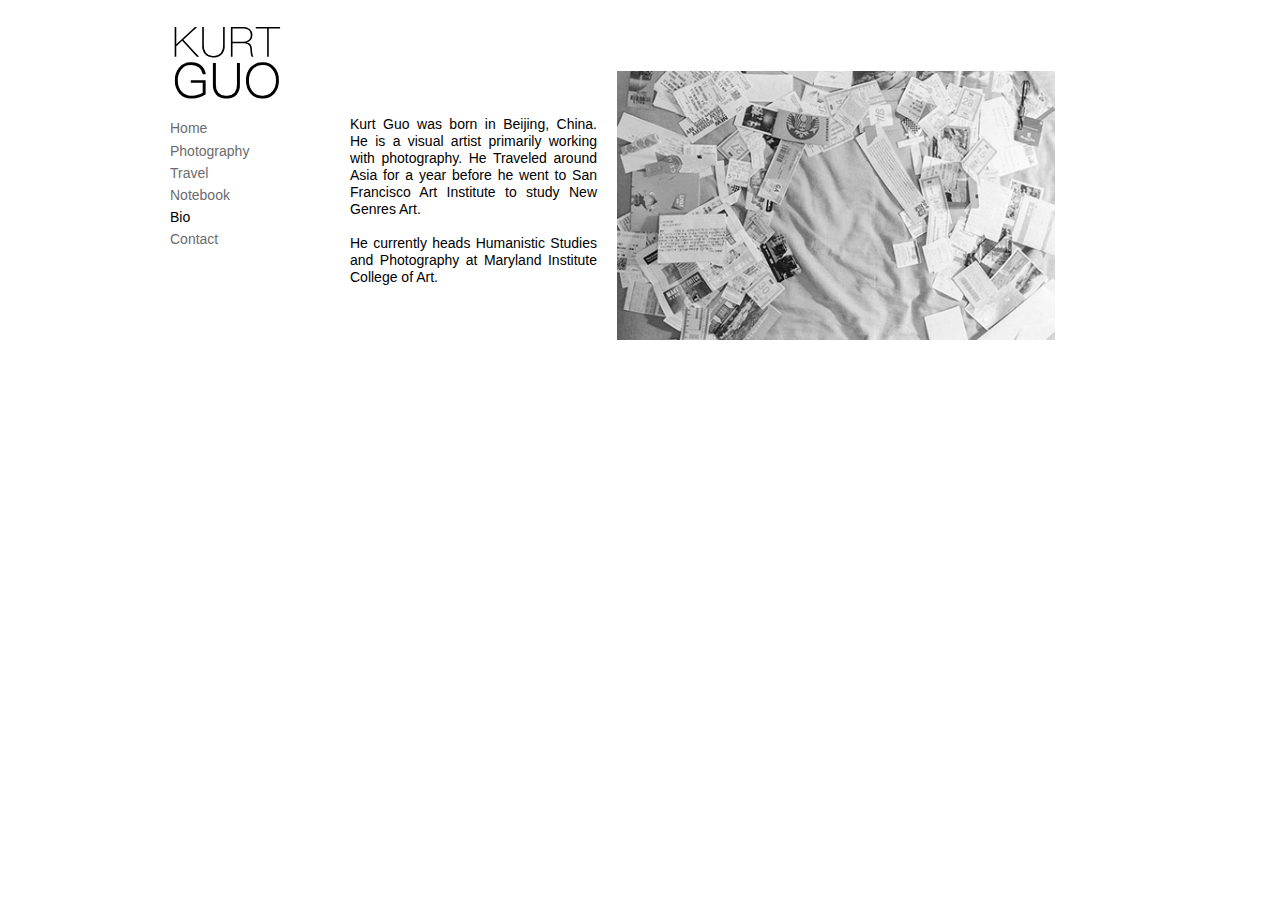
<file: bio.html>
<!DOCTYPE html>
<html class="nojs html css_verticalspacer" lang="en-US">
 <head>

  <meta http-equiv="Content-type" content="text/html;charset=UTF-8"/>
  <meta name="generator" content="2017.0.0.363"/>
  <meta name="viewport" content="width=device-width, initial-scale=1.0"/>
  
  <script type="text/javascript">
   // Update the 'nojs'/'js' class on the html node
document.documentElement.className = document.documentElement.className.replace(/\bnojs\b/g, 'js');

// Check that all required assets are uploaded and up-to-date
if(typeof Muse == "undefined") window.Muse = {}; window.Muse.assets = {"required":["museutils.js", "museconfig.js", "jquery.musemenu.js", "jquery.watch.js", "jquery.museresponsive.js", "require.js", "bio.css"], "outOfDate":[]};
</script>
  
  <title>Bio</title>
  <!-- CSS -->
  <link rel="stylesheet" type="text/css" href="css/site_global.css?crc=420324811"/>
  <link rel="stylesheet" type="text/css" href="css/master_a-master.css?crc=3931809708"/>
  <link rel="stylesheet" type="text/css" href="css/bio.css?crc=447572394" id="pagesheet"/>
  <!-- IE-only CSS -->
  <!--[if lt IE 9]>
  <link rel="stylesheet" type="text/css" href="css/nomq_preview_master_a-master.css?crc=4069860538"/>
  <link rel="stylesheet" type="text/css" href="css/nomq_bio.css?crc=424017982" id="nomq_pagesheet"/>
  <![endif]-->
  <!-- JS includes -->
  <!--[if lt IE 9]>
  <script src="scripts/html5shiv.js?crc=4241844378" type="text/javascript"></script>
  <![endif]-->
   </head>
 <body>

  <div class="breakpoint active" id="bp_infinity" data-min-width="901"><!-- responsive breakpoint node -->
   <div class="clearfix borderbox" id="page"><!-- group -->
    <div class="clearfix grpelem" id="pu5045"><!-- column -->
     <a class="nonblock nontext clip_frame colelem shared_content" id="u5045" href="index.html" data-content-guid="u5045_content"><!-- svg --><img class="svg temp_no_img_src" id="u5040" data-orig-src="images/artwork-2.svg?crc=4140112688" width="113" height="88" alt="" data-mu-svgfallback="images/artwork%202_poster_.png?crc=408859835" src="images/blank.gif?crc=4208392903"/></a>
     <nav class="MenuBar clearfix colelem" id="menuu4819"><!-- vertical box -->
      <div class="MenuItemContainer clearfix colelem" id="u4827"><!-- horizontal box -->
       <a class="nonblock nontext MenuItem MenuItemWithSubMenu clearfix grpelem" id="u4830" href="index.html"><!-- horizontal box --><div class="MenuItemLabel manu clearfix grpelem" id="u4831-4"><!-- content --><p class="shared_content" data-content-guid="u4831-4_0_content">Home</p></div></a>
      </div>
      <div class="MenuItemContainer clearfix colelem" id="u4820"><!-- horizontal box -->
       <a class="nonblock nontext MenuItem MenuItemWithSubMenu clearfix grpelem" id="u4821" href="photography.html"><!-- horizontal box --><div class="MenuItemLabel manu clearfix grpelem" id="u4824-4"><!-- content --><p class="shared_content" data-content-guid="u4824-4_0_content">Photography</p></div></a>
      </div>
      <div class="MenuItemContainer clearfix colelem" id="u5228"><!-- horizontal box -->
       <a class="nonblock nontext MenuItem MenuItemWithSubMenu clearfix grpelem" id="u5229" href="travel.html"><!-- horizontal box --><div class="MenuItemLabel manu clearfix grpelem" id="u5231-4"><!-- content --><p class="shared_content" data-content-guid="u5231-4_0_content">Travel</p></div></a>
      </div>
      <div class="MenuItemContainer clearfix colelem" id="u5289"><!-- horizontal box -->
       <a class="nonblock nontext MenuItem MenuItemWithSubMenu clearfix grpelem" id="u5290" href="notebook.html"><!-- horizontal box --><div class="MenuItemLabel manu clearfix grpelem" id="u5293-4"><!-- content --><p class="shared_content" data-content-guid="u5293-4_0_content">Notebook</p></div></a>
      </div>
      <div class="MenuItemContainer clearfix colelem" id="u4879"><!-- horizontal box -->
       <a class="nonblock nontext MenuItem MenuItemWithSubMenu MuseMenuActive clearfix grpelem" id="u4882" href="bio.html"><!-- horizontal box --><div class="MenuItemLabel manu clearfix grpelem" id="u4884-4"><!-- content --><p class="shared_content" data-content-guid="u4884-4_0_content">Bio</p></div></a>
      </div>
      <div class="MenuItemContainer clearfix colelem" id="u4927"><!-- horizontal box -->
       <a class="nonblock nontext MenuItem MenuItemWithSubMenu clearfix grpelem" id="u4928" href="contact.html"><!-- horizontal box --><div class="MenuItemLabel manu clearfix grpelem" id="u4930-4"><!-- content --><p class="shared_content" data-content-guid="u4930-4_0_content">Contact</p></div></a>
      </div>
     </nav>
    </div>
    <div class="clearfix grpelem shared_content" id="u13187-7" data-content-guid="u13187-7_content"><!-- content -->
     <p>Kurt Guo was born in Beijing, China. He is a visual artist primarily working with photography. He Traveled around Asia for a year before he went to San Francisco Art Institute to study New Genres Art.</p>
     <p>&nbsp;</p>
     <p><span id="u13187-4">He currently heads Humanistic Studies and Photography at Maryland Institute College of Art.</span></p>
    </div>
    <div class="clip_frame grpelem" id="u13177"><!-- image -->
     <img class="block temp_no_img_src" id="u13177_img" data-orig-src="images/004.jpg?crc=11723920" alt="" width="438" height="269" src="images/blank.gif?crc=4208392903"/>
    </div>
    <div class="verticalspacer" data-offset-top="320" data-content-above-spacer="340" data-content-below-spacer="180"></div>
   </div>
  </div>
  <div class="breakpoint" id="bp_900" data-min-width="751" data-max-width="900"><!-- responsive breakpoint node -->
   <div class="clearfix borderbox temp_no_id" data-orig-id="page"><!-- group -->
    <div class="clearfix grpelem temp_no_id" data-orig-id="pu5045"><!-- column -->
     <span class="nonblock nontext clip_frame colelem placeholder" data-placeholder-for="u5045_content"><!-- placeholder node --></span>
     <nav class="MenuBar clearfix colelem temp_no_id" data-orig-id="menuu4819"><!-- vertical box -->
      <div class="MenuItemContainer clearfix colelem temp_no_id" data-orig-id="u4827"><!-- horizontal box -->
       <a class="nonblock nontext MenuItem MenuItemWithSubMenu clearfix grpelem temp_no_id" href="index.html" data-orig-id="u4830"><!-- horizontal box --><div class="MenuItemLabel manu clearfix grpelem temp_no_id" data-orig-id="u4831-4"><!-- content --><span class="placeholder" data-placeholder-for="u4831-4_0_content"><!-- placeholder node --></span></div></a>
      </div>
      <div class="MenuItemContainer clearfix colelem temp_no_id" data-orig-id="u4820"><!-- horizontal box -->
       <a class="nonblock nontext MenuItem MenuItemWithSubMenu clearfix grpelem temp_no_id" href="photography.html" data-orig-id="u4821"><!-- horizontal box --><div class="MenuItemLabel manu clearfix grpelem temp_no_id" data-orig-id="u4824-4"><!-- content --><span class="placeholder" data-placeholder-for="u4824-4_0_content"><!-- placeholder node --></span></div></a>
      </div>
      <div class="MenuItemContainer clearfix colelem temp_no_id" data-orig-id="u5228"><!-- horizontal box -->
       <a class="nonblock nontext MenuItem MenuItemWithSubMenu clearfix grpelem temp_no_id" href="travel.html" data-orig-id="u5229"><!-- horizontal box --><div class="MenuItemLabel manu clearfix grpelem temp_no_id" data-orig-id="u5231-4"><!-- content --><span class="placeholder" data-placeholder-for="u5231-4_0_content"><!-- placeholder node --></span></div></a>
      </div>
      <div class="MenuItemContainer clearfix colelem temp_no_id" data-orig-id="u5289"><!-- horizontal box -->
       <a class="nonblock nontext MenuItem MenuItemWithSubMenu clearfix grpelem temp_no_id" href="notebook.html" data-orig-id="u5290"><!-- horizontal box --><div class="MenuItemLabel manu clearfix grpelem temp_no_id" data-orig-id="u5293-4"><!-- content --><span class="placeholder" data-placeholder-for="u5293-4_0_content"><!-- placeholder node --></span></div></a>
      </div>
      <div class="MenuItemContainer clearfix colelem temp_no_id" data-orig-id="u4879"><!-- horizontal box -->
       <a class="nonblock nontext MenuItem MenuItemWithSubMenu MuseMenuActive clearfix grpelem temp_no_id" href="bio.html" data-orig-id="u4882"><!-- horizontal box --><div class="MenuItemLabel manu clearfix grpelem temp_no_id" data-orig-id="u4884-4"><!-- content --><span class="placeholder" data-placeholder-for="u4884-4_0_content"><!-- placeholder node --></span></div></a>
      </div>
      <div class="MenuItemContainer clearfix colelem temp_no_id" data-orig-id="u4927"><!-- horizontal box -->
       <a class="nonblock nontext MenuItem MenuItemWithSubMenu clearfix grpelem temp_no_id" href="contact.html" data-orig-id="u4928"><!-- horizontal box --><div class="MenuItemLabel manu clearfix grpelem temp_no_id" data-orig-id="u4930-4"><!-- content --><span class="placeholder" data-placeholder-for="u4930-4_0_content"><!-- placeholder node --></span></div></a>
      </div>
     </nav>
    </div>
    <span class="clearfix grpelem placeholder" data-placeholder-for="u13187-7_content"><!-- placeholder node --></span>
    <div class="clip_frame grpelem temp_no_id" data-orig-id="u13177"><!-- image -->
     <img class="block temp_no_id temp_no_img_src" data-orig-src="images/004.jpg?crc=11723920" alt="" width="368" height="226" data-orig-id="u13177_img" src="images/blank.gif?crc=4208392903"/>
    </div>
    <div class="verticalspacer" data-offset-top="265" data-content-above-spacer="285" data-content-below-spacer="235"></div>
   </div>
  </div>
  <div class="breakpoint" id="bp_750" data-min-width="651" data-max-width="750"><!-- responsive breakpoint node -->
   <div class="clearfix borderbox temp_no_id" data-orig-id="page"><!-- group -->
    <span class="nonblock nontext clip_frame grpelem placeholder" data-placeholder-for="u5045_content"><!-- placeholder node --></span>
    <span class="clearfix grpelem placeholder" data-placeholder-for="u13187-7_content"><!-- placeholder node --></span>
    <div class="clip_frame grpelem temp_no_id shared_content" data-orig-id="u13177" data-content-guid="u13177_content"><!-- image -->
     <img class="block temp_no_id temp_no_img_src" data-orig-src="images/004337x208.jpg?crc=68697667" alt="" width="337" height="207" data-orig-id="u13177_img" src="images/blank.gif?crc=4208392903"/>
    </div>
    <nav class="MenuBar clearfix" id="menuu14887"><!-- vertical box -->
     <div class="MenuItemContainer clearfix colelem" id="u14888"><!-- horizontal box -->
      <a class="nonblock nontext MenuItem MenuItemWithSubMenu clearfix grpelem" id="u14889" href="index.html"><!-- horizontal box --><div class="MenuItemLabel manu clearfix grpelem" id="u14890-4"><!-- content --><p class="shared_content" data-content-guid="u14890-4_0_content">Home</p></div></a>
     </div>
     <div class="MenuItemContainer clearfix colelem" id="u14923"><!-- horizontal box -->
      <a class="nonblock nontext MenuItem MenuItemWithSubMenu clearfix grpelem" id="u14924" href="photography.html"><!-- horizontal box --><div class="MenuItemLabel manu clearfix grpelem" id="u14927-4"><!-- content --><p class="shared_content" data-content-guid="u14927-4_0_content">Photography</p></div></a>
     </div>
     <div class="MenuItemContainer clearfix colelem" id="u14895"><!-- horizontal box -->
      <a class="nonblock nontext MenuItem MenuItemWithSubMenu clearfix grpelem" id="u14896" href="travel.html"><!-- horizontal box --><div class="MenuItemLabel manu clearfix grpelem" id="u14897-4"><!-- content --><p class="shared_content" data-content-guid="u14897-4_0_content">Travel</p></div></a>
     </div>
     <div class="MenuItemContainer clearfix colelem" id="u14909"><!-- horizontal box -->
      <a class="nonblock nontext MenuItem MenuItemWithSubMenu clearfix grpelem" id="u14910" href="notebook.html"><!-- horizontal box --><div class="MenuItemLabel manu clearfix grpelem" id="u14913-4"><!-- content --><p class="shared_content" data-content-guid="u14913-4_0_content">Notebook</p></div></a>
     </div>
     <div class="MenuItemContainer clearfix colelem" id="u14902"><!-- horizontal box -->
      <a class="nonblock nontext MenuItem MenuItemWithSubMenu MuseMenuActive clearfix grpelem" id="u14903" href="bio.html"><!-- horizontal box --><div class="MenuItemLabel manu clearfix grpelem" id="u14904-4"><!-- content --><p class="shared_content" data-content-guid="u14904-4_0_content">Bio</p></div></a>
     </div>
     <div class="MenuItemContainer clearfix colelem" id="u14916"><!-- horizontal box -->
      <a class="nonblock nontext MenuItem MenuItemWithSubMenu clearfix grpelem" id="u14917" href="contact.html"><!-- horizontal box --><div class="MenuItemLabel manu clearfix grpelem" id="u14920-4"><!-- content --><p class="shared_content" data-content-guid="u14920-4_0_content">Contact</p></div></a>
     </div>
    </nav>
    <div class="verticalspacer" data-offset-top="353" data-content-above-spacer="374" data-content-below-spacer="146"></div>
   </div>
  </div>
  <div class="breakpoint" id="bp_650" data-max-width="650"><!-- responsive breakpoint node -->
   <div class="clearfix borderbox temp_no_id" data-orig-id="page"><!-- group -->
    <span class="nonblock nontext clip_frame grpelem placeholder" data-placeholder-for="u5045_content"><!-- placeholder node --></span>
    <div class="clearfix grpelem" id="pu13177"><!-- column -->
     <span class="clip_frame colelem placeholder" data-placeholder-for="u13177_content"><!-- placeholder node --></span>
     <span class="clearfix colelem placeholder" data-placeholder-for="u13187-7_content"><!-- placeholder node --></span>
    </div>
    <nav class="MenuBar clearfix temp_no_id" data-orig-id="menuu14887"><!-- vertical box -->
     <div class="MenuItemContainer clearfix colelem temp_no_id" data-orig-id="u14888"><!-- horizontal box -->
      <a class="nonblock nontext MenuItem MenuItemWithSubMenu clearfix grpelem temp_no_id" href="index.html" data-orig-id="u14889"><!-- horizontal box --><div class="MenuItemLabel manu clearfix grpelem temp_no_id" data-orig-id="u14890-4"><!-- content --><span class="placeholder" data-placeholder-for="u14890-4_0_content"><!-- placeholder node --></span></div></a>
     </div>
     <div class="MenuItemContainer clearfix colelem temp_no_id" data-orig-id="u14923"><!-- horizontal box -->
      <a class="nonblock nontext MenuItem MenuItemWithSubMenu clearfix grpelem temp_no_id" href="photography.html" data-orig-id="u14924"><!-- horizontal box --><div class="MenuItemLabel manu clearfix grpelem temp_no_id" data-orig-id="u14927-4"><!-- content --><span class="placeholder" data-placeholder-for="u14927-4_0_content"><!-- placeholder node --></span></div></a>
     </div>
     <div class="MenuItemContainer clearfix colelem temp_no_id" data-orig-id="u14895"><!-- horizontal box -->
      <a class="nonblock nontext MenuItem MenuItemWithSubMenu clearfix grpelem temp_no_id" href="travel.html" data-orig-id="u14896"><!-- horizontal box --><div class="MenuItemLabel manu clearfix grpelem temp_no_id" data-orig-id="u14897-4"><!-- content --><span class="placeholder" data-placeholder-for="u14897-4_0_content"><!-- placeholder node --></span></div></a>
     </div>
     <div class="MenuItemContainer clearfix colelem temp_no_id" data-orig-id="u14909"><!-- horizontal box -->
      <a class="nonblock nontext MenuItem MenuItemWithSubMenu clearfix grpelem temp_no_id" href="notebook.html" data-orig-id="u14910"><!-- horizontal box --><div class="MenuItemLabel manu clearfix grpelem temp_no_id" data-orig-id="u14913-4"><!-- content --><span class="placeholder" data-placeholder-for="u14913-4_0_content"><!-- placeholder node --></span></div></a>
     </div>
     <div class="MenuItemContainer clearfix colelem temp_no_id" data-orig-id="u14902"><!-- horizontal box -->
      <a class="nonblock nontext MenuItem MenuItemWithSubMenu MuseMenuActive clearfix grpelem temp_no_id" href="bio.html" data-orig-id="u14903"><!-- horizontal box --><div class="MenuItemLabel manu clearfix grpelem temp_no_id" data-orig-id="u14904-4"><!-- content --><span class="placeholder" data-placeholder-for="u14904-4_0_content"><!-- placeholder node --></span></div></a>
     </div>
     <div class="MenuItemContainer clearfix colelem temp_no_id" data-orig-id="u14916"><!-- horizontal box -->
      <a class="nonblock nontext MenuItem MenuItemWithSubMenu clearfix grpelem temp_no_id" href="contact.html" data-orig-id="u14917"><!-- horizontal box --><div class="MenuItemLabel manu clearfix grpelem temp_no_id" data-orig-id="u14920-4"><!-- content --><span class="placeholder" data-placeholder-for="u14920-4_0_content"><!-- placeholder node --></span></div></a>
     </div>
    </nav>
    <div class="verticalspacer" data-offset-top="512" data-content-above-spacer="533" data-content-below-spacer="62"></div>
   </div>
  </div>
  <!-- Other scripts -->
  <script type="text/javascript">
   window.Muse.assets.check=function(d){if(!window.Muse.assets.checked){window.Muse.assets.checked=!0;var b={},c=function(a,b){if(window.getComputedStyle){var c=window.getComputedStyle(a,null);return c&&c.getPropertyValue(b)||c&&c[b]||""}if(document.documentElement.currentStyle)return(c=a.currentStyle)&&c[b]||a.style&&a.style[b]||"";return""},a=function(a){if(a.match(/^rgb/))return a=a.replace(/\s+/g,"").match(/([\d\,]+)/gi)[0].split(","),(parseInt(a[0])<<16)+(parseInt(a[1])<<8)+parseInt(a[2]);if(a.match(/^\#/))return parseInt(a.substr(1),
16);return 0},g=function(g){for(var f=document.getElementsByTagName("link"),h=0;h<f.length;h++)if("text/css"==f[h].type){var i=(f[h].href||"").match(/\/?css\/([\w\-]+\.css)\?crc=(\d+)/);if(!i||!i[1]||!i[2])break;b[i[1]]=i[2]}f=document.createElement("div");f.className="version";f.style.cssText="display:none; width:1px; height:1px;";document.getElementsByTagName("body")[0].appendChild(f);for(h=0;h<Muse.assets.required.length;){var i=Muse.assets.required[h],l=i.match(/([\w\-\.]+)\.(\w+)$/),k=l&&l[1]?
l[1]:null,l=l&&l[2]?l[2]:null;switch(l.toLowerCase()){case "css":k=k.replace(/\W/gi,"_").replace(/^([^a-z])/gi,"_$1");f.className+=" "+k;k=a(c(f,"color"));l=a(c(f,"backgroundColor"));k!=0||l!=0?(Muse.assets.required.splice(h,1),"undefined"!=typeof b[i]&&(k!=b[i]>>>24||l!=(b[i]&16777215))&&Muse.assets.outOfDate.push(i)):h++;f.className="version";break;case "js":h++;break;default:throw Error("Unsupported file type: "+l);}}d?d().jquery!="1.8.3"&&Muse.assets.outOfDate.push("jquery-1.8.3.min.js"):Muse.assets.required.push("jquery-1.8.3.min.js");
f.parentNode.removeChild(f);if(Muse.assets.outOfDate.length||Muse.assets.required.length)f="Some files on the server may be missing or incorrect. Clear browser cache and try again. If the problem persists please contact website author.",g&&Muse.assets.outOfDate.length&&(f+="\nOut of date: "+Muse.assets.outOfDate.join(",")),g&&Muse.assets.required.length&&(f+="\nMissing: "+Muse.assets.required.join(",")),alert(f)};location&&location.search&&location.search.match&&location.search.match(/muse_debug/gi)?setTimeout(function(){g(!0)},5E3):g()}};
var muse_init=function(){require.config({baseUrl:""});require(["jquery","museutils","whatinput","jquery.musemenu","jquery.watch","jquery.museresponsive"],function(d){var $ = d;$(document).ready(function(){try{
window.Muse.assets.check($);/* body */
Muse.Utils.transformMarkupToFixBrowserProblemsPreInit();/* body */
Muse.Utils.prepHyperlinks(true);/* body */
Muse.Utils.fullPage('#page');/* 100% height page */
Muse.Utils.initWidget('.MenuBar', ['#bp_infinity', '#bp_900', '#bp_750', '#bp_650'], function(elem) { return $(elem).museMenu(); });/* unifiedNavBar */
$( '.breakpoint' ).registerBreakpoint();/* Register breakpoints */
Muse.Utils.transformMarkupToFixBrowserProblems();/* body */
}catch(b){if(b&&"function"==typeof b.notify?b.notify():Muse.Assert.fail("Error calling selector function: "+b),false)throw b;}})})};

</script>
  <!-- RequireJS script -->
  <script src="scripts/require.js?crc=244322403" type="text/javascript" async data-main="scripts/museconfig.js?crc=36584860" onload="if (requirejs) requirejs.onError = function(requireType, requireModule) { if (requireType && requireType.toString && requireType.toString().indexOf && 0 <= requireType.toString().indexOf('#scripterror')) window.Muse.assets.check(); }" onerror="window.Muse.assets.check();"></script>
   </body>
</html>
</file>
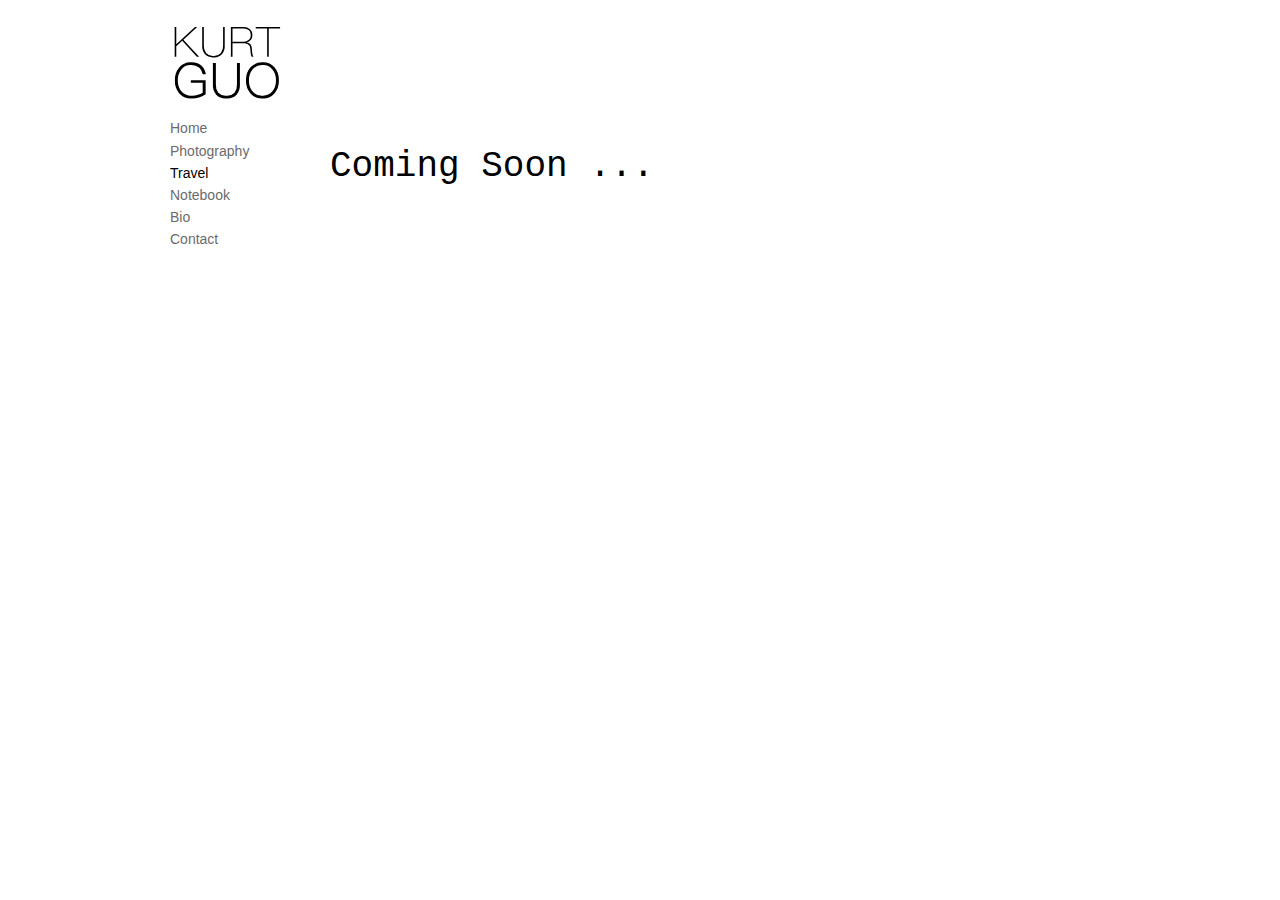
<file: chn.html>
<!DOCTYPE html>
<html class="nojs html css_verticalspacer" lang="en-US">
 <head>

  <meta http-equiv="Content-type" content="text/html;charset=UTF-8"/>
  <meta name="generator" content="2017.0.2.363"/>
  <meta name="viewport" content="width=device-width, initial-scale=1.0"/>
  
  <script type="text/javascript">
   // Update the 'nojs'/'js' class on the html node
document.documentElement.className = document.documentElement.className.replace(/\bnojs\b/g, 'js');

// Check that all required assets are uploaded and up-to-date
if(typeof Muse == "undefined") window.Muse = {}; window.Muse.assets = {"required":["museutils.js", "museconfig.js", "jquery.musemenu.js", "jquery.watch.js", "jquery.museresponsive.js", "require.js", "chn.css"], "outOfDate":[]};
</script>
  
  <title>CHN</title>
  <!-- CSS -->
  <link rel="stylesheet" type="text/css" href="css/site_global.css?crc=420324811"/>
  <link rel="stylesheet" type="text/css" href="css/master_a-master.css?crc=452944374"/>
  <link rel="stylesheet" type="text/css" href="css/chn.css?crc=445030326" id="pagesheet"/>
  <!-- IE-only CSS -->
  <!--[if lt IE 9]>
  <link rel="stylesheet" type="text/css" href="css/nomq_preview_master_a-master.css?crc=4267507470"/>
  <link rel="stylesheet" type="text/css" href="css/nomq_chn.css?crc=28046218" id="nomq_pagesheet"/>
  <![endif]-->
  <!-- JS includes -->
  <!--[if lt IE 9]>
  <script src="scripts/html5shiv.js?crc=4241844378" type="text/javascript"></script>
  <![endif]-->
   </head>
 <body>

  <div class="breakpoint active" id="bp_infinity" data-min-width="901"><!-- responsive breakpoint node -->
   <div class="clearfix borderbox" id="page"><!-- group -->
    <div class="clearfix grpelem" id="pu5045"><!-- column -->
     <a class="nonblock nontext clip_frame colelem shared_content" id="u5045" href="index.html" data-content-guid="u5045_content"><!-- svg --><img class="svg temp_no_img_src" id="u5040" data-orig-src="images/artwork-2.svg?crc=4140112688" width="113" height="88" alt="" data-mu-svgfallback="images/artwork%202_poster_.png?crc=408859835" src="images/blank.gif?crc=4208392903"/></a>
     <nav class="MenuBar clearfix colelem" id="menuu4819"><!-- vertical box -->
      <div class="MenuItemContainer clearfix colelem" id="u4827"><!-- horizontal box -->
       <a class="nonblock nontext MenuItem MenuItemWithSubMenu clearfix grpelem" id="u4830" href="index.html"><!-- horizontal box --><div class="MenuItemLabel manu clearfix grpelem" id="u4831-4"><!-- content --><p class="shared_content" data-content-guid="u4831-4_0_content">Home</p></div></a>
      </div>
      <div class="MenuItemContainer clearfix colelem" id="u4820"><!-- horizontal box -->
       <a class="nonblock nontext MenuItem MenuItemWithSubMenu clearfix grpelem" id="u4821" href="photography.html"><!-- horizontal box --><div class="MenuItemLabel manu clearfix grpelem" id="u4824-4"><!-- content --><p class="shared_content" data-content-guid="u4824-4_0_content">Photography</p></div></a>
      </div>
      <div class="MenuItemContainer clearfix colelem" id="u5228"><!-- horizontal box -->
       <a class="nonblock nontext MenuItem MenuItemWithSubMenu clearfix grpelem" id="u5229" href="travel.html"><!-- horizontal box --><div class="MenuItemLabel manu clearfix grpelem" id="u5231-4"><!-- content --><p class="shared_content" data-content-guid="u5231-4_0_content">Travel</p></div><div class="grpelem" id="u5232"><!-- content --></div></a>
       <div class="SubMenu MenuLevel1 clearfix" id="u5233"><!-- vertical box -->
        <ul class="SubMenuView clearfix colelem" id="u5234"><!-- vertical box -->
         <li class="MenuItemContainer clearfix colelem" id="u35691"><!-- horizontal box --><a class="nonblock nontext MenuItem MenuItemWithSubMenu MuseMenuActive clearfix grpelem" id="u35695" href="chn.html"><!-- horizontal box --><div class="MenuItemLabel clearfix grpelem" id="u35703-4"><!-- content --><p class="shared_content" data-content-guid="u35703-4_0_content">CHN</p></div></a></li>
         <li class="MenuItemContainer clearfix colelem" id="u35786"><!-- horizontal box --><a class="nonblock nontext MenuItem MenuItemWithSubMenu clearfix grpelem" id="u35789" href="usa.html"><!-- horizontal box --><div class="MenuItemLabel clearfix grpelem" id="u35790-4"><!-- content --><p class="shared_content" data-content-guid="u35790-4_0_content">USA</p></div></a></li>
         <li class="MenuItemContainer clearfix colelem" id="u36124"><!-- horizontal box --><a class="nonblock nontext MenuItem MenuItemWithSubMenu clearfix grpelem" id="u36125" href="hkg.html"><!-- horizontal box --><div class="MenuItemLabel clearfix grpelem" id="u36126-4"><!-- content --><p class="shared_content" data-content-guid="u36126-4_0_content">HKG</p></div></a></li>
         <li class="MenuItemContainer clearfix colelem" id="u36355"><!-- horizontal box --><a class="nonblock nontext MenuItem MenuItemWithSubMenu clearfix grpelem" id="u36356" href="kor.html"><!-- horizontal box --><div class="MenuItemLabel clearfix grpelem" id="u36357-4"><!-- content --><p class="shared_content" data-content-guid="u36357-4_0_content">KOR</p></div></a></li>
         <li class="MenuItemContainer clearfix colelem" id="u36897"><!-- horizontal box --><a class="nonblock nontext MenuItem MenuItemWithSubMenu clearfix grpelem" id="u36898" href="sgp.html"><!-- horizontal box --><div class="MenuItemLabel clearfix grpelem" id="u36900-4"><!-- content --><p class="shared_content" data-content-guid="u36900-4_0_content">SGP</p></div></a></li>
        </ul>
       </div>
      </div>
      <div class="MenuItemContainer clearfix colelem" id="u5289"><!-- horizontal box -->
       <a class="nonblock nontext MenuItem MenuItemWithSubMenu clearfix grpelem" id="u5290" href="notebook.html"><!-- horizontal box --><div class="MenuItemLabel manu clearfix grpelem" id="u5293-4"><!-- content --><p class="shared_content" data-content-guid="u5293-4_0_content">Notebook</p></div></a>
      </div>
      <div class="MenuItemContainer clearfix colelem" id="u4879"><!-- horizontal box -->
       <a class="nonblock nontext MenuItem MenuItemWithSubMenu clearfix grpelem" id="u4882" href="bio.html"><!-- horizontal box --><div class="MenuItemLabel manu clearfix grpelem" id="u4884-4"><!-- content --><p class="shared_content" data-content-guid="u4884-4_0_content">Bio</p></div></a>
      </div>
      <div class="MenuItemContainer clearfix colelem" id="u4927"><!-- horizontal box -->
       <a class="nonblock nontext MenuItem MenuItemWithSubMenu clearfix grpelem" id="u4928" href="contact.html"><!-- horizontal box --><div class="MenuItemLabel manu clearfix grpelem" id="u4930-4"><!-- content --><p class="shared_content" data-content-guid="u4930-4_0_content">Contact</p></div></a>
      </div>
     </nav>
    </div>
    <div class="clearfix grpelem shared_content" id="u40107-4" data-content-guid="u40107-4_content"><!-- content -->
     <p>Coming Soon ...</p>
    </div>
    <div class="verticalspacer shared_content" data-offset-top="176" data-content-above-spacer="249" data-content-below-spacer="324" data-content-guid="page_2_content"></div>
   </div>
  </div>
  <div class="breakpoint" id="bp_900" data-min-width="751" data-max-width="900"><!-- responsive breakpoint node -->
   <div class="clearfix borderbox temp_no_id" data-orig-id="page"><!-- group -->
    <div class="clearfix grpelem temp_no_id" data-orig-id="pu5045"><!-- column -->
     <span class="nonblock nontext clip_frame colelem placeholder" data-placeholder-for="u5045_content"><!-- placeholder node --></span>
     <nav class="MenuBar clearfix colelem temp_no_id" data-orig-id="menuu4819"><!-- vertical box -->
      <div class="MenuItemContainer clearfix colelem temp_no_id" data-orig-id="u4827"><!-- horizontal box -->
       <a class="nonblock nontext MenuItem MenuItemWithSubMenu clearfix grpelem temp_no_id" href="index.html" data-orig-id="u4830"><!-- horizontal box --><div class="MenuItemLabel manu clearfix grpelem temp_no_id" data-orig-id="u4831-4"><!-- content --><span class="placeholder" data-placeholder-for="u4831-4_0_content"><!-- placeholder node --></span></div></a>
      </div>
      <div class="MenuItemContainer clearfix colelem temp_no_id" data-orig-id="u4820"><!-- horizontal box -->
       <a class="nonblock nontext MenuItem MenuItemWithSubMenu clearfix grpelem temp_no_id" href="photography.html" data-orig-id="u4821"><!-- horizontal box --><div class="MenuItemLabel manu clearfix grpelem temp_no_id" data-orig-id="u4824-4"><!-- content --><span class="placeholder" data-placeholder-for="u4824-4_0_content"><!-- placeholder node --></span></div></a>
      </div>
      <div class="MenuItemContainer clearfix colelem temp_no_id" data-orig-id="u5228"><!-- horizontal box -->
       <a class="nonblock nontext MenuItem MenuItemWithSubMenu clearfix grpelem temp_no_id" href="travel.html" data-orig-id="u5229"><!-- horizontal box --><div class="MenuItemLabel manu clearfix grpelem temp_no_id" data-orig-id="u5231-4"><!-- content --><span class="placeholder" data-placeholder-for="u5231-4_0_content"><!-- placeholder node --></span></div><div class="grpelem temp_no_id" data-orig-id="u5232"><!-- content --></div></a>
       <div class="SubMenu MenuLevel1 clearfix temp_no_id" data-orig-id="u5233"><!-- vertical box -->
        <ul class="SubMenuView clearfix colelem temp_no_id" data-orig-id="u5234"><!-- vertical box -->
         <li class="MenuItemContainer clearfix colelem temp_no_id" data-orig-id="u35691"><!-- horizontal box --><a class="nonblock nontext MenuItem MenuItemWithSubMenu MuseMenuActive clearfix grpelem temp_no_id" href="chn.html" data-orig-id="u35695"><!-- horizontal box --><div class="MenuItemLabel clearfix grpelem temp_no_id" data-orig-id="u35703-4"><!-- content --><span class="placeholder" data-placeholder-for="u35703-4_0_content"><!-- placeholder node --></span></div></a></li>
         <li class="MenuItemContainer clearfix colelem temp_no_id" data-orig-id="u35786"><!-- horizontal box --><a class="nonblock nontext MenuItem MenuItemWithSubMenu clearfix grpelem temp_no_id" href="usa.html" data-orig-id="u35789"><!-- horizontal box --><div class="MenuItemLabel clearfix grpelem temp_no_id" data-orig-id="u35790-4"><!-- content --><span class="placeholder" data-placeholder-for="u35790-4_0_content"><!-- placeholder node --></span></div></a></li>
         <li class="MenuItemContainer clearfix colelem temp_no_id" data-orig-id="u36124"><!-- horizontal box --><a class="nonblock nontext MenuItem MenuItemWithSubMenu clearfix grpelem temp_no_id" href="hkg.html" data-orig-id="u36125"><!-- horizontal box --><div class="MenuItemLabel clearfix grpelem temp_no_id" data-orig-id="u36126-4"><!-- content --><span class="placeholder" data-placeholder-for="u36126-4_0_content"><!-- placeholder node --></span></div></a></li>
         <li class="MenuItemContainer clearfix colelem temp_no_id" data-orig-id="u36355"><!-- horizontal box --><a class="nonblock nontext MenuItem MenuItemWithSubMenu clearfix grpelem temp_no_id" href="kor.html" data-orig-id="u36356"><!-- horizontal box --><div class="MenuItemLabel clearfix grpelem temp_no_id" data-orig-id="u36357-4"><!-- content --><span class="placeholder" data-placeholder-for="u36357-4_0_content"><!-- placeholder node --></span></div></a></li>
         <li class="MenuItemContainer clearfix colelem temp_no_id" data-orig-id="u36897"><!-- horizontal box --><a class="nonblock nontext MenuItem MenuItemWithSubMenu clearfix grpelem temp_no_id" href="sgp.html" data-orig-id="u36898"><!-- horizontal box --><div class="MenuItemLabel clearfix grpelem temp_no_id" data-orig-id="u36900-4"><!-- content --><span class="placeholder" data-placeholder-for="u36900-4_0_content"><!-- placeholder node --></span></div></a></li>
        </ul>
       </div>
      </div>
      <div class="MenuItemContainer clearfix colelem temp_no_id" data-orig-id="u5289"><!-- horizontal box -->
       <a class="nonblock nontext MenuItem MenuItemWithSubMenu clearfix grpelem temp_no_id" href="notebook.html" data-orig-id="u5290"><!-- horizontal box --><div class="MenuItemLabel manu clearfix grpelem temp_no_id" data-orig-id="u5293-4"><!-- content --><span class="placeholder" data-placeholder-for="u5293-4_0_content"><!-- placeholder node --></span></div></a>
      </div>
      <div class="MenuItemContainer clearfix colelem temp_no_id" data-orig-id="u4879"><!-- horizontal box -->
       <a class="nonblock nontext MenuItem MenuItemWithSubMenu clearfix grpelem temp_no_id" href="bio.html" data-orig-id="u4882"><!-- horizontal box --><div class="MenuItemLabel manu clearfix grpelem temp_no_id" data-orig-id="u4884-4"><!-- content --><span class="placeholder" data-placeholder-for="u4884-4_0_content"><!-- placeholder node --></span></div></a>
      </div>
      <div class="MenuItemContainer clearfix colelem temp_no_id" data-orig-id="u4927"><!-- horizontal box -->
       <a class="nonblock nontext MenuItem MenuItemWithSubMenu clearfix grpelem temp_no_id" href="contact.html" data-orig-id="u4928"><!-- horizontal box --><div class="MenuItemLabel manu clearfix grpelem temp_no_id" data-orig-id="u4930-4"><!-- content --><span class="placeholder" data-placeholder-for="u4930-4_0_content"><!-- placeholder node --></span></div></a>
      </div>
     </nav>
    </div>
    <span class="clearfix grpelem placeholder" data-placeholder-for="u40107-4_content"><!-- placeholder node --></span>
    <span class="verticalspacer placeholder" data-placeholder-for="page_2_content"><!-- placeholder node --></span>
   </div>
  </div>
  <div class="breakpoint" id="bp_750" data-max-width="750"><!-- responsive breakpoint node -->
   <div class="clearfix borderbox temp_no_id" data-orig-id="page"><!-- group -->
    <span class="nonblock nontext clip_frame grpelem placeholder" data-placeholder-for="u5045_content"><!-- placeholder node --></span>
    <span class="clearfix grpelem placeholder" data-placeholder-for="u40107-4_content"><!-- placeholder node --></span>
    <nav class="MenuBar clearfix" id="menuu14887"><!-- vertical box -->
     <div class="MenuItemContainer clearfix colelem" id="u14888"><!-- horizontal box -->
      <a class="nonblock nontext MenuItem MenuItemWithSubMenu clearfix grpelem" id="u14889" href="index.html"><!-- horizontal box --><div class="MenuItemLabel manu clearfix grpelem" id="u14890-4"><!-- content --><p>Home</p></div></a>
     </div>
     <div class="MenuItemContainer clearfix colelem" id="u14923"><!-- horizontal box -->
      <a class="nonblock nontext MenuItem MenuItemWithSubMenu clearfix grpelem" id="u14924" href="photography.html"><!-- horizontal box --><div class="MenuItemLabel manu clearfix grpelem" id="u14927-4"><!-- content --><p>Photography</p></div></a>
     </div>
     <div class="MenuItemContainer clearfix colelem" id="u14895"><!-- horizontal box -->
      <a class="nonblock nontext MenuItem MenuItemWithSubMenu clearfix grpelem" id="u14896" href="travel.html"><!-- horizontal box --><div class="MenuItemLabel manu clearfix grpelem" id="u14897-4"><!-- content --><p>Travel</p></div></a>
     </div>
     <div class="MenuItemContainer clearfix colelem" id="u14909"><!-- horizontal box -->
      <a class="nonblock nontext MenuItem MenuItemWithSubMenu clearfix grpelem" id="u14910" href="notebook.html"><!-- horizontal box --><div class="MenuItemLabel manu clearfix grpelem" id="u14913-4"><!-- content --><p>Notebook</p></div></a>
     </div>
     <div class="MenuItemContainer clearfix colelem" id="u14902"><!-- horizontal box -->
      <a class="nonblock nontext MenuItem MenuItemWithSubMenu clearfix grpelem" id="u14903" href="bio.html"><!-- horizontal box --><div class="MenuItemLabel manu clearfix grpelem" id="u14904-4"><!-- content --><p>Bio</p></div></a>
     </div>
     <div class="MenuItemContainer clearfix colelem" id="u14916"><!-- horizontal box -->
      <a class="nonblock nontext MenuItem MenuItemWithSubMenu clearfix grpelem" id="u14917" href="contact.html"><!-- horizontal box --><div class="MenuItemLabel manu clearfix grpelem" id="u14920-4"><!-- content --><p>Contact</p></div></a>
     </div>
    </nav>
    <div class="verticalspacer" data-offset-top="176" data-content-above-spacer="196" data-content-below-spacer="324"></div>
   </div>
  </div>
  <!-- Other scripts -->
  <script type="text/javascript">
   window.Muse.assets.check=function(d){if(!window.Muse.assets.checked){window.Muse.assets.checked=!0;var b={},c=function(a,b){if(window.getComputedStyle){var c=window.getComputedStyle(a,null);return c&&c.getPropertyValue(b)||c&&c[b]||""}if(document.documentElement.currentStyle)return(c=a.currentStyle)&&c[b]||a.style&&a.style[b]||"";return""},a=function(a){if(a.match(/^rgb/))return a=a.replace(/\s+/g,"").match(/([\d\,]+)/gi)[0].split(","),(parseInt(a[0])<<16)+(parseInt(a[1])<<8)+parseInt(a[2]);if(a.match(/^\#/))return parseInt(a.substr(1),
16);return 0},g=function(g){for(var f=document.getElementsByTagName("link"),h=0;h<f.length;h++)if("text/css"==f[h].type){var i=(f[h].href||"").match(/\/?css\/([\w\-]+\.css)\?crc=(\d+)/);if(!i||!i[1]||!i[2])break;b[i[1]]=i[2]}f=document.createElement("div");f.className="version";f.style.cssText="display:none; width:1px; height:1px;";document.getElementsByTagName("body")[0].appendChild(f);for(h=0;h<Muse.assets.required.length;){var i=Muse.assets.required[h],l=i.match(/([\w\-\.]+)\.(\w+)$/),k=l&&l[1]?
l[1]:null,l=l&&l[2]?l[2]:null;switch(l.toLowerCase()){case "css":k=k.replace(/\W/gi,"_").replace(/^([^a-z])/gi,"_$1");f.className+=" "+k;k=a(c(f,"color"));l=a(c(f,"backgroundColor"));k!=0||l!=0?(Muse.assets.required.splice(h,1),"undefined"!=typeof b[i]&&(k!=b[i]>>>24||l!=(b[i]&16777215))&&Muse.assets.outOfDate.push(i)):h++;f.className="version";break;case "js":h++;break;default:throw Error("Unsupported file type: "+l);}}d?d().jquery!="1.8.3"&&Muse.assets.outOfDate.push("jquery-1.8.3.min.js"):Muse.assets.required.push("jquery-1.8.3.min.js");
f.parentNode.removeChild(f);if(Muse.assets.outOfDate.length||Muse.assets.required.length)f="Some files on the server may be missing or incorrect. Clear browser cache and try again. If the problem persists please contact website author.",g&&Muse.assets.outOfDate.length&&(f+="\nOut of date: "+Muse.assets.outOfDate.join(",")),g&&Muse.assets.required.length&&(f+="\nMissing: "+Muse.assets.required.join(",")),alert(f)};location&&location.search&&location.search.match&&location.search.match(/muse_debug/gi)?setTimeout(function(){g(!0)},5E3):g()}};
var muse_init=function(){require.config({baseUrl:""});require(["jquery","museutils","whatinput","jquery.musemenu","jquery.watch","jquery.museresponsive"],function(d){var $ = d;$(document).ready(function(){try{
window.Muse.assets.check($);/* body */
Muse.Utils.transformMarkupToFixBrowserProblemsPreInit();/* body */
Muse.Utils.prepHyperlinks(true);/* body */
Muse.Utils.fullPage('#page');/* 100% height page */
Muse.Utils.initWidget('.MenuBar', ['#bp_infinity', '#bp_900', '#bp_750'], function(elem) { return $(elem).museMenu(); });/* unifiedNavBar */
$( '.breakpoint' ).registerBreakpoint();/* Register breakpoints */
Muse.Utils.transformMarkupToFixBrowserProblems();/* body */
}catch(b){if(b&&"function"==typeof b.notify?b.notify():Muse.Assert.fail("Error calling selector function: "+b),false)throw b;}})})};

</script>
  <!-- RequireJS script -->
  <script src="scripts/require.js?crc=4234670167" type="text/javascript" async data-main="scripts/museconfig.js?crc=4152223963" onload="if (requirejs) requirejs.onError = function(requireType, requireModule) { if (requireType && requireType.toString && requireType.toString().indexOf && 0 <= requireType.toString().indexOf('#scripterror')) window.Muse.assets.check(); }" onerror="window.Muse.assets.check();"></script>
   </body>
</html>
</file>
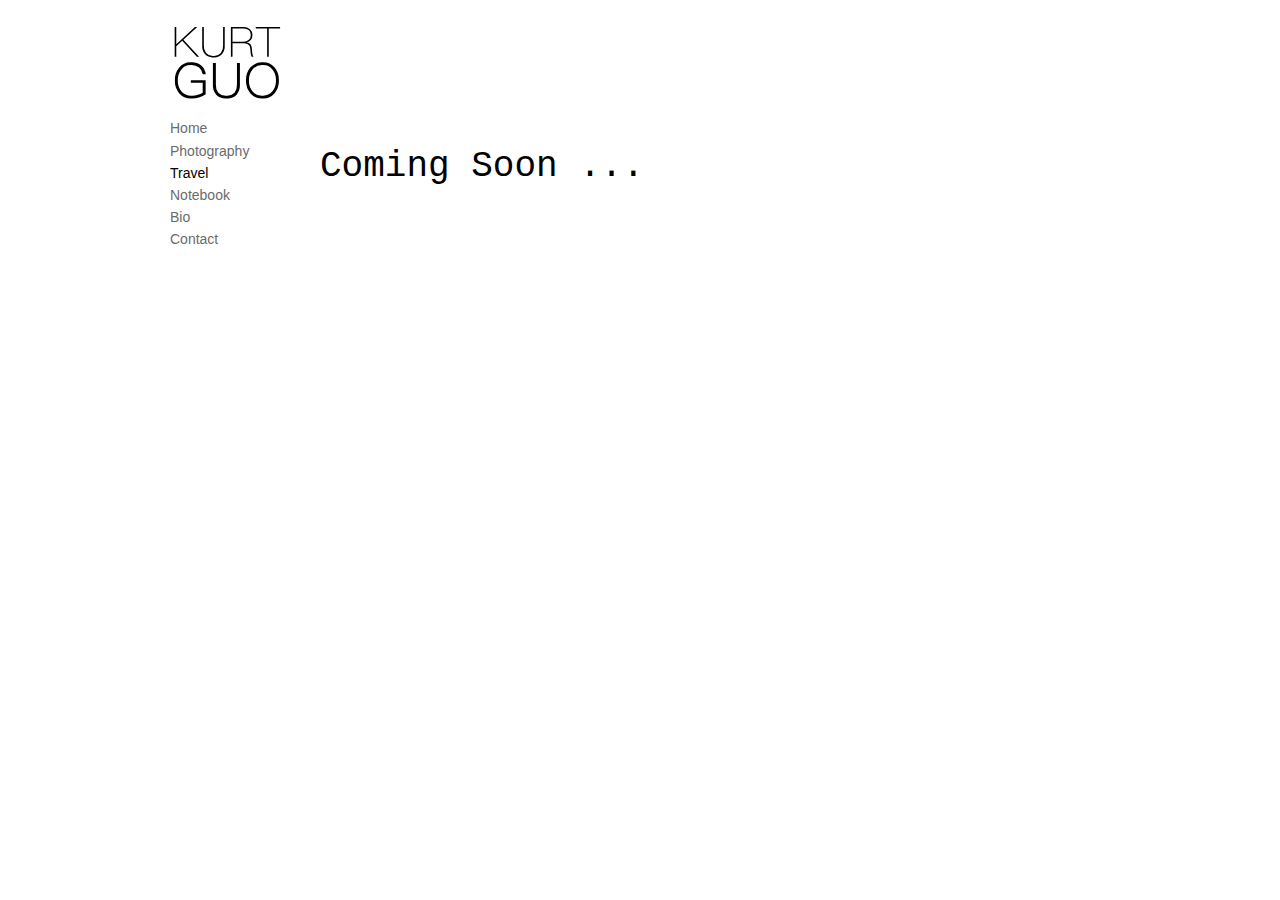
<file: hkg.html>
<!DOCTYPE html>
<html class="nojs html css_verticalspacer" lang="en-US">
 <head>

  <meta http-equiv="Content-type" content="text/html;charset=UTF-8"/>
  <meta name="generator" content="2017.0.2.363"/>
  <meta name="viewport" content="width=device-width, initial-scale=1.0"/>
  
  <script type="text/javascript">
   // Update the 'nojs'/'js' class on the html node
document.documentElement.className = document.documentElement.className.replace(/\bnojs\b/g, 'js');

// Check that all required assets are uploaded and up-to-date
if(typeof Muse == "undefined") window.Muse = {}; window.Muse.assets = {"required":["museutils.js", "museconfig.js", "jquery.musemenu.js", "jquery.watch.js", "jquery.museresponsive.js", "require.js", "hkg.css"], "outOfDate":[]};
</script>
  
  <title>HKG</title>
  <!-- CSS -->
  <link rel="stylesheet" type="text/css" href="css/site_global.css?crc=420324811"/>
  <link rel="stylesheet" type="text/css" href="css/master_a-master.css?crc=452944374"/>
  <link rel="stylesheet" type="text/css" href="css/hkg.css?crc=4116704565" id="pagesheet"/>
  <!-- IE-only CSS -->
  <!--[if lt IE 9]>
  <link rel="stylesheet" type="text/css" href="css/nomq_preview_master_a-master.css?crc=4267507470"/>
  <link rel="stylesheet" type="text/css" href="css/nomq_hkg.css?crc=4247163994" id="nomq_pagesheet"/>
  <![endif]-->
  <!-- JS includes -->
  <!--[if lt IE 9]>
  <script src="scripts/html5shiv.js?crc=4241844378" type="text/javascript"></script>
  <![endif]-->
   </head>
 <body>

  <div class="breakpoint active" id="bp_infinity" data-min-width="901"><!-- responsive breakpoint node -->
   <div class="clearfix borderbox" id="page"><!-- group -->
    <div class="clearfix grpelem" id="pu5045"><!-- column -->
     <a class="nonblock nontext clip_frame colelem shared_content" id="u5045" href="index.html" data-content-guid="u5045_content"><!-- svg --><img class="svg temp_no_img_src" id="u5040" data-orig-src="images/artwork-2.svg?crc=4140112688" width="113" height="88" alt="" data-mu-svgfallback="images/artwork%202_poster_.png?crc=408859835" src="images/blank.gif?crc=4208392903"/></a>
     <nav class="MenuBar clearfix colelem" id="menuu4819"><!-- vertical box -->
      <div class="MenuItemContainer clearfix colelem" id="u4827"><!-- horizontal box -->
       <a class="nonblock nontext MenuItem MenuItemWithSubMenu clearfix grpelem" id="u4830" href="index.html"><!-- horizontal box --><div class="MenuItemLabel manu clearfix grpelem" id="u4831-4"><!-- content --><p class="shared_content" data-content-guid="u4831-4_0_content">Home</p></div></a>
      </div>
      <div class="MenuItemContainer clearfix colelem" id="u4820"><!-- horizontal box -->
       <a class="nonblock nontext MenuItem MenuItemWithSubMenu clearfix grpelem" id="u4821" href="photography.html"><!-- horizontal box --><div class="MenuItemLabel manu clearfix grpelem" id="u4824-4"><!-- content --><p class="shared_content" data-content-guid="u4824-4_0_content">Photography</p></div></a>
      </div>
      <div class="MenuItemContainer clearfix colelem" id="u5228"><!-- horizontal box -->
       <a class="nonblock nontext MenuItem MenuItemWithSubMenu clearfix grpelem" id="u5229" href="travel.html"><!-- horizontal box --><div class="MenuItemLabel manu clearfix grpelem" id="u5231-4"><!-- content --><p class="shared_content" data-content-guid="u5231-4_0_content">Travel</p></div><div class="grpelem" id="u5232"><!-- content --></div></a>
       <div class="SubMenu MenuLevel1 clearfix" id="u5233"><!-- vertical box -->
        <ul class="SubMenuView clearfix colelem" id="u5234"><!-- vertical box -->
         <li class="MenuItemContainer clearfix colelem" id="u35691"><!-- horizontal box --><a class="nonblock nontext MenuItem MenuItemWithSubMenu clearfix grpelem" id="u35695" href="chn.html"><!-- horizontal box --><div class="MenuItemLabel clearfix grpelem" id="u35703-4"><!-- content --><p class="shared_content" data-content-guid="u35703-4_0_content">CHN</p></div></a></li>
         <li class="MenuItemContainer clearfix colelem" id="u35786"><!-- horizontal box --><a class="nonblock nontext MenuItem MenuItemWithSubMenu clearfix grpelem" id="u35789" href="usa.html"><!-- horizontal box --><div class="MenuItemLabel clearfix grpelem" id="u35790-4"><!-- content --><p class="shared_content" data-content-guid="u35790-4_0_content">USA</p></div></a></li>
         <li class="MenuItemContainer clearfix colelem" id="u36124"><!-- horizontal box --><a class="nonblock nontext MenuItem MenuItemWithSubMenu MuseMenuActive clearfix grpelem" id="u36125" href="hkg.html"><!-- horizontal box --><div class="MenuItemLabel clearfix grpelem" id="u36126-4"><!-- content --><p class="shared_content" data-content-guid="u36126-4_0_content">HKG</p></div></a></li>
         <li class="MenuItemContainer clearfix colelem" id="u36355"><!-- horizontal box --><a class="nonblock nontext MenuItem MenuItemWithSubMenu clearfix grpelem" id="u36356" href="kor.html"><!-- horizontal box --><div class="MenuItemLabel clearfix grpelem" id="u36357-4"><!-- content --><p class="shared_content" data-content-guid="u36357-4_0_content">KOR</p></div></a></li>
         <li class="MenuItemContainer clearfix colelem" id="u36897"><!-- horizontal box --><a class="nonblock nontext MenuItem MenuItemWithSubMenu clearfix grpelem" id="u36898" href="sgp.html"><!-- horizontal box --><div class="MenuItemLabel clearfix grpelem" id="u36900-4"><!-- content --><p class="shared_content" data-content-guid="u36900-4_0_content">SGP</p></div></a></li>
        </ul>
       </div>
      </div>
      <div class="MenuItemContainer clearfix colelem" id="u5289"><!-- horizontal box -->
       <a class="nonblock nontext MenuItem MenuItemWithSubMenu clearfix grpelem" id="u5290" href="notebook.html"><!-- horizontal box --><div class="MenuItemLabel manu clearfix grpelem" id="u5293-4"><!-- content --><p class="shared_content" data-content-guid="u5293-4_0_content">Notebook</p></div></a>
      </div>
      <div class="MenuItemContainer clearfix colelem" id="u4879"><!-- horizontal box -->
       <a class="nonblock nontext MenuItem MenuItemWithSubMenu clearfix grpelem" id="u4882" href="bio.html"><!-- horizontal box --><div class="MenuItemLabel manu clearfix grpelem" id="u4884-4"><!-- content --><p class="shared_content" data-content-guid="u4884-4_0_content">Bio</p></div></a>
      </div>
      <div class="MenuItemContainer clearfix colelem" id="u4927"><!-- horizontal box -->
       <a class="nonblock nontext MenuItem MenuItemWithSubMenu clearfix grpelem" id="u4928" href="contact.html"><!-- horizontal box --><div class="MenuItemLabel manu clearfix grpelem" id="u4930-4"><!-- content --><p class="shared_content" data-content-guid="u4930-4_0_content">Contact</p></div></a>
      </div>
     </nav>
    </div>
    <div class="clearfix grpelem shared_content" id="u40127-4" data-content-guid="u40127-4_content"><!-- content -->
     <p>Coming Soon ...</p>
    </div>
    <div class="verticalspacer shared_content" data-offset-top="176" data-content-above-spacer="249" data-content-below-spacer="324" data-content-guid="page_2_content"></div>
   </div>
  </div>
  <div class="breakpoint" id="bp_900" data-min-width="751" data-max-width="900"><!-- responsive breakpoint node -->
   <div class="clearfix borderbox temp_no_id" data-orig-id="page"><!-- group -->
    <div class="clearfix grpelem temp_no_id" data-orig-id="pu5045"><!-- column -->
     <span class="nonblock nontext clip_frame colelem placeholder" data-placeholder-for="u5045_content"><!-- placeholder node --></span>
     <nav class="MenuBar clearfix colelem temp_no_id" data-orig-id="menuu4819"><!-- vertical box -->
      <div class="MenuItemContainer clearfix colelem temp_no_id" data-orig-id="u4827"><!-- horizontal box -->
       <a class="nonblock nontext MenuItem MenuItemWithSubMenu clearfix grpelem temp_no_id" href="index.html" data-orig-id="u4830"><!-- horizontal box --><div class="MenuItemLabel manu clearfix grpelem temp_no_id" data-orig-id="u4831-4"><!-- content --><span class="placeholder" data-placeholder-for="u4831-4_0_content"><!-- placeholder node --></span></div></a>
      </div>
      <div class="MenuItemContainer clearfix colelem temp_no_id" data-orig-id="u4820"><!-- horizontal box -->
       <a class="nonblock nontext MenuItem MenuItemWithSubMenu clearfix grpelem temp_no_id" href="photography.html" data-orig-id="u4821"><!-- horizontal box --><div class="MenuItemLabel manu clearfix grpelem temp_no_id" data-orig-id="u4824-4"><!-- content --><span class="placeholder" data-placeholder-for="u4824-4_0_content"><!-- placeholder node --></span></div></a>
      </div>
      <div class="MenuItemContainer clearfix colelem temp_no_id" data-orig-id="u5228"><!-- horizontal box -->
       <a class="nonblock nontext MenuItem MenuItemWithSubMenu clearfix grpelem temp_no_id" href="travel.html" data-orig-id="u5229"><!-- horizontal box --><div class="MenuItemLabel manu clearfix grpelem temp_no_id" data-orig-id="u5231-4"><!-- content --><span class="placeholder" data-placeholder-for="u5231-4_0_content"><!-- placeholder node --></span></div><div class="grpelem temp_no_id" data-orig-id="u5232"><!-- content --></div></a>
       <div class="SubMenu MenuLevel1 clearfix temp_no_id" data-orig-id="u5233"><!-- vertical box -->
        <ul class="SubMenuView clearfix colelem temp_no_id" data-orig-id="u5234"><!-- vertical box -->
         <li class="MenuItemContainer clearfix colelem temp_no_id" data-orig-id="u35691"><!-- horizontal box --><a class="nonblock nontext MenuItem MenuItemWithSubMenu clearfix grpelem temp_no_id" href="chn.html" data-orig-id="u35695"><!-- horizontal box --><div class="MenuItemLabel clearfix grpelem temp_no_id" data-orig-id="u35703-4"><!-- content --><span class="placeholder" data-placeholder-for="u35703-4_0_content"><!-- placeholder node --></span></div></a></li>
         <li class="MenuItemContainer clearfix colelem temp_no_id" data-orig-id="u35786"><!-- horizontal box --><a class="nonblock nontext MenuItem MenuItemWithSubMenu clearfix grpelem temp_no_id" href="usa.html" data-orig-id="u35789"><!-- horizontal box --><div class="MenuItemLabel clearfix grpelem temp_no_id" data-orig-id="u35790-4"><!-- content --><span class="placeholder" data-placeholder-for="u35790-4_0_content"><!-- placeholder node --></span></div></a></li>
         <li class="MenuItemContainer clearfix colelem temp_no_id" data-orig-id="u36124"><!-- horizontal box --><a class="nonblock nontext MenuItem MenuItemWithSubMenu MuseMenuActive clearfix grpelem temp_no_id" href="hkg.html" data-orig-id="u36125"><!-- horizontal box --><div class="MenuItemLabel clearfix grpelem temp_no_id" data-orig-id="u36126-4"><!-- content --><span class="placeholder" data-placeholder-for="u36126-4_0_content"><!-- placeholder node --></span></div></a></li>
         <li class="MenuItemContainer clearfix colelem temp_no_id" data-orig-id="u36355"><!-- horizontal box --><a class="nonblock nontext MenuItem MenuItemWithSubMenu clearfix grpelem temp_no_id" href="kor.html" data-orig-id="u36356"><!-- horizontal box --><div class="MenuItemLabel clearfix grpelem temp_no_id" data-orig-id="u36357-4"><!-- content --><span class="placeholder" data-placeholder-for="u36357-4_0_content"><!-- placeholder node --></span></div></a></li>
         <li class="MenuItemContainer clearfix colelem temp_no_id" data-orig-id="u36897"><!-- horizontal box --><a class="nonblock nontext MenuItem MenuItemWithSubMenu clearfix grpelem temp_no_id" href="sgp.html" data-orig-id="u36898"><!-- horizontal box --><div class="MenuItemLabel clearfix grpelem temp_no_id" data-orig-id="u36900-4"><!-- content --><span class="placeholder" data-placeholder-for="u36900-4_0_content"><!-- placeholder node --></span></div></a></li>
        </ul>
       </div>
      </div>
      <div class="MenuItemContainer clearfix colelem temp_no_id" data-orig-id="u5289"><!-- horizontal box -->
       <a class="nonblock nontext MenuItem MenuItemWithSubMenu clearfix grpelem temp_no_id" href="notebook.html" data-orig-id="u5290"><!-- horizontal box --><div class="MenuItemLabel manu clearfix grpelem temp_no_id" data-orig-id="u5293-4"><!-- content --><span class="placeholder" data-placeholder-for="u5293-4_0_content"><!-- placeholder node --></span></div></a>
      </div>
      <div class="MenuItemContainer clearfix colelem temp_no_id" data-orig-id="u4879"><!-- horizontal box -->
       <a class="nonblock nontext MenuItem MenuItemWithSubMenu clearfix grpelem temp_no_id" href="bio.html" data-orig-id="u4882"><!-- horizontal box --><div class="MenuItemLabel manu clearfix grpelem temp_no_id" data-orig-id="u4884-4"><!-- content --><span class="placeholder" data-placeholder-for="u4884-4_0_content"><!-- placeholder node --></span></div></a>
      </div>
      <div class="MenuItemContainer clearfix colelem temp_no_id" data-orig-id="u4927"><!-- horizontal box -->
       <a class="nonblock nontext MenuItem MenuItemWithSubMenu clearfix grpelem temp_no_id" href="contact.html" data-orig-id="u4928"><!-- horizontal box --><div class="MenuItemLabel manu clearfix grpelem temp_no_id" data-orig-id="u4930-4"><!-- content --><span class="placeholder" data-placeholder-for="u4930-4_0_content"><!-- placeholder node --></span></div></a>
      </div>
     </nav>
    </div>
    <span class="clearfix grpelem placeholder" data-placeholder-for="u40127-4_content"><!-- placeholder node --></span>
    <span class="verticalspacer placeholder" data-placeholder-for="page_2_content"><!-- placeholder node --></span>
   </div>
  </div>
  <div class="breakpoint" id="bp_750" data-max-width="750"><!-- responsive breakpoint node -->
   <div class="clearfix borderbox temp_no_id" data-orig-id="page"><!-- group -->
    <span class="nonblock nontext clip_frame grpelem placeholder" data-placeholder-for="u5045_content"><!-- placeholder node --></span>
    <span class="clearfix grpelem placeholder" data-placeholder-for="u40127-4_content"><!-- placeholder node --></span>
    <nav class="MenuBar clearfix" id="menuu14887"><!-- vertical box -->
     <div class="MenuItemContainer clearfix colelem" id="u14888"><!-- horizontal box -->
      <a class="nonblock nontext MenuItem MenuItemWithSubMenu clearfix grpelem" id="u14889" href="index.html"><!-- horizontal box --><div class="MenuItemLabel manu clearfix grpelem" id="u14890-4"><!-- content --><p>Home</p></div></a>
     </div>
     <div class="MenuItemContainer clearfix colelem" id="u14923"><!-- horizontal box -->
      <a class="nonblock nontext MenuItem MenuItemWithSubMenu clearfix grpelem" id="u14924" href="photography.html"><!-- horizontal box --><div class="MenuItemLabel manu clearfix grpelem" id="u14927-4"><!-- content --><p>Photography</p></div></a>
     </div>
     <div class="MenuItemContainer clearfix colelem" id="u14895"><!-- horizontal box -->
      <a class="nonblock nontext MenuItem MenuItemWithSubMenu clearfix grpelem" id="u14896" href="travel.html"><!-- horizontal box --><div class="MenuItemLabel manu clearfix grpelem" id="u14897-4"><!-- content --><p>Travel</p></div></a>
     </div>
     <div class="MenuItemContainer clearfix colelem" id="u14909"><!-- horizontal box -->
      <a class="nonblock nontext MenuItem MenuItemWithSubMenu clearfix grpelem" id="u14910" href="notebook.html"><!-- horizontal box --><div class="MenuItemLabel manu clearfix grpelem" id="u14913-4"><!-- content --><p>Notebook</p></div></a>
     </div>
     <div class="MenuItemContainer clearfix colelem" id="u14902"><!-- horizontal box -->
      <a class="nonblock nontext MenuItem MenuItemWithSubMenu clearfix grpelem" id="u14903" href="bio.html"><!-- horizontal box --><div class="MenuItemLabel manu clearfix grpelem" id="u14904-4"><!-- content --><p>Bio</p></div></a>
     </div>
     <div class="MenuItemContainer clearfix colelem" id="u14916"><!-- horizontal box -->
      <a class="nonblock nontext MenuItem MenuItemWithSubMenu clearfix grpelem" id="u14917" href="contact.html"><!-- horizontal box --><div class="MenuItemLabel manu clearfix grpelem" id="u14920-4"><!-- content --><p>Contact</p></div></a>
     </div>
    </nav>
    <div class="verticalspacer" data-offset-top="176" data-content-above-spacer="196" data-content-below-spacer="324"></div>
   </div>
  </div>
  <!-- Other scripts -->
  <script type="text/javascript">
   window.Muse.assets.check=function(d){if(!window.Muse.assets.checked){window.Muse.assets.checked=!0;var b={},c=function(a,b){if(window.getComputedStyle){var c=window.getComputedStyle(a,null);return c&&c.getPropertyValue(b)||c&&c[b]||""}if(document.documentElement.currentStyle)return(c=a.currentStyle)&&c[b]||a.style&&a.style[b]||"";return""},a=function(a){if(a.match(/^rgb/))return a=a.replace(/\s+/g,"").match(/([\d\,]+)/gi)[0].split(","),(parseInt(a[0])<<16)+(parseInt(a[1])<<8)+parseInt(a[2]);if(a.match(/^\#/))return parseInt(a.substr(1),
16);return 0},g=function(g){for(var f=document.getElementsByTagName("link"),h=0;h<f.length;h++)if("text/css"==f[h].type){var i=(f[h].href||"").match(/\/?css\/([\w\-]+\.css)\?crc=(\d+)/);if(!i||!i[1]||!i[2])break;b[i[1]]=i[2]}f=document.createElement("div");f.className="version";f.style.cssText="display:none; width:1px; height:1px;";document.getElementsByTagName("body")[0].appendChild(f);for(h=0;h<Muse.assets.required.length;){var i=Muse.assets.required[h],l=i.match(/([\w\-\.]+)\.(\w+)$/),k=l&&l[1]?
l[1]:null,l=l&&l[2]?l[2]:null;switch(l.toLowerCase()){case "css":k=k.replace(/\W/gi,"_").replace(/^([^a-z])/gi,"_$1");f.className+=" "+k;k=a(c(f,"color"));l=a(c(f,"backgroundColor"));k!=0||l!=0?(Muse.assets.required.splice(h,1),"undefined"!=typeof b[i]&&(k!=b[i]>>>24||l!=(b[i]&16777215))&&Muse.assets.outOfDate.push(i)):h++;f.className="version";break;case "js":h++;break;default:throw Error("Unsupported file type: "+l);}}d?d().jquery!="1.8.3"&&Muse.assets.outOfDate.push("jquery-1.8.3.min.js"):Muse.assets.required.push("jquery-1.8.3.min.js");
f.parentNode.removeChild(f);if(Muse.assets.outOfDate.length||Muse.assets.required.length)f="Some files on the server may be missing or incorrect. Clear browser cache and try again. If the problem persists please contact website author.",g&&Muse.assets.outOfDate.length&&(f+="\nOut of date: "+Muse.assets.outOfDate.join(",")),g&&Muse.assets.required.length&&(f+="\nMissing: "+Muse.assets.required.join(",")),alert(f)};location&&location.search&&location.search.match&&location.search.match(/muse_debug/gi)?setTimeout(function(){g(!0)},5E3):g()}};
var muse_init=function(){require.config({baseUrl:""});require(["jquery","museutils","whatinput","jquery.musemenu","jquery.watch","jquery.museresponsive"],function(d){var $ = d;$(document).ready(function(){try{
window.Muse.assets.check($);/* body */
Muse.Utils.transformMarkupToFixBrowserProblemsPreInit();/* body */
Muse.Utils.prepHyperlinks(true);/* body */
Muse.Utils.fullPage('#page');/* 100% height page */
Muse.Utils.initWidget('.MenuBar', ['#bp_infinity', '#bp_900', '#bp_750'], function(elem) { return $(elem).museMenu(); });/* unifiedNavBar */
$( '.breakpoint' ).registerBreakpoint();/* Register breakpoints */
Muse.Utils.transformMarkupToFixBrowserProblems();/* body */
}catch(b){if(b&&"function"==typeof b.notify?b.notify():Muse.Assert.fail("Error calling selector function: "+b),false)throw b;}})})};

</script>
  <!-- RequireJS script -->
  <script src="scripts/require.js?crc=4234670167" type="text/javascript" async data-main="scripts/museconfig.js?crc=4152223963" onload="if (requirejs) requirejs.onError = function(requireType, requireModule) { if (requireType && requireType.toString && requireType.toString().indexOf && 0 <= requireType.toString().indexOf('#scripterror')) window.Muse.assets.check(); }" onerror="window.Muse.assets.check();"></script>
   </body>
</html>
</file>
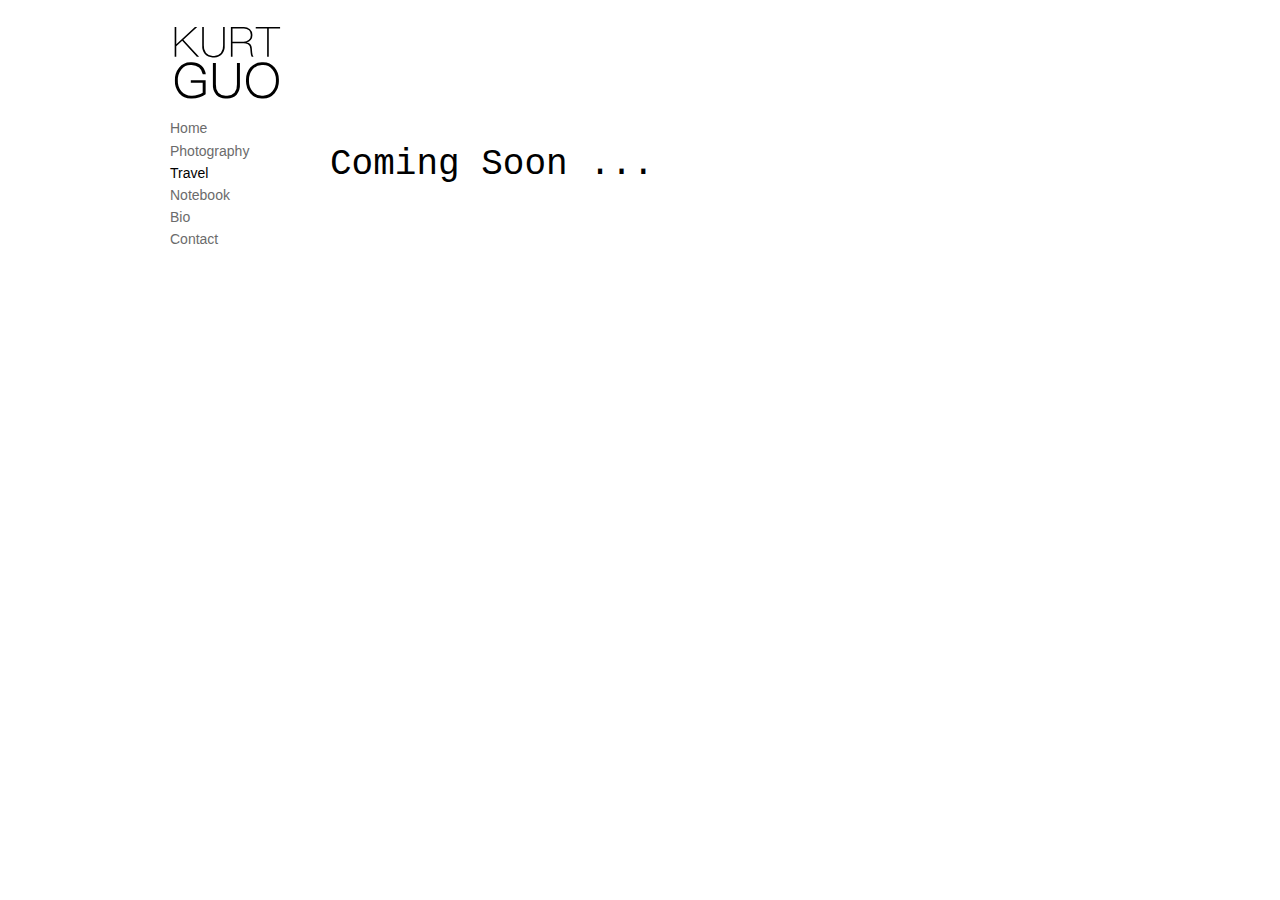
<file: kor.html>
<!DOCTYPE html>
<html class="nojs html css_verticalspacer" lang="en-US">
 <head>

  <meta http-equiv="Content-type" content="text/html;charset=UTF-8"/>
  <meta name="generator" content="2017.0.2.363"/>
  <meta name="viewport" content="width=device-width, initial-scale=1.0"/>
  
  <script type="text/javascript">
   // Update the 'nojs'/'js' class on the html node
document.documentElement.className = document.documentElement.className.replace(/\bnojs\b/g, 'js');

// Check that all required assets are uploaded and up-to-date
if(typeof Muse == "undefined") window.Muse = {}; window.Muse.assets = {"required":["museutils.js", "museconfig.js", "jquery.musemenu.js", "jquery.watch.js", "jquery.museresponsive.js", "require.js", "kor.css"], "outOfDate":[]};
</script>
  
  <title>KOR</title>
  <!-- CSS -->
  <link rel="stylesheet" type="text/css" href="css/site_global.css?crc=420324811"/>
  <link rel="stylesheet" type="text/css" href="css/master_a-master.css?crc=452944374"/>
  <link rel="stylesheet" type="text/css" href="css/kor.css?crc=380195109" id="pagesheet"/>
  <!-- IE-only CSS -->
  <!--[if lt IE 9]>
  <link rel="stylesheet" type="text/css" href="css/nomq_preview_master_a-master.css?crc=4267507470"/>
  <link rel="stylesheet" type="text/css" href="css/nomq_kor.css?crc=3933287123" id="nomq_pagesheet"/>
  <![endif]-->
  <!-- JS includes -->
  <!--[if lt IE 9]>
  <script src="scripts/html5shiv.js?crc=4241844378" type="text/javascript"></script>
  <![endif]-->
   </head>
 <body>

  <div class="breakpoint active" id="bp_infinity" data-min-width="901"><!-- responsive breakpoint node -->
   <div class="clearfix borderbox" id="page"><!-- group -->
    <div class="clearfix grpelem" id="pu5045"><!-- column -->
     <a class="nonblock nontext clip_frame colelem shared_content" id="u5045" href="index.html" data-content-guid="u5045_content"><!-- svg --><img class="svg temp_no_img_src" id="u5040" data-orig-src="images/artwork-2.svg?crc=4140112688" width="113" height="88" alt="" data-mu-svgfallback="images/artwork%202_poster_.png?crc=408859835" src="images/blank.gif?crc=4208392903"/></a>
     <nav class="MenuBar clearfix colelem" id="menuu4819"><!-- vertical box -->
      <div class="MenuItemContainer clearfix colelem" id="u4827"><!-- horizontal box -->
       <a class="nonblock nontext MenuItem MenuItemWithSubMenu clearfix grpelem" id="u4830" href="index.html"><!-- horizontal box --><div class="MenuItemLabel manu clearfix grpelem" id="u4831-4"><!-- content --><p class="shared_content" data-content-guid="u4831-4_0_content">Home</p></div></a>
      </div>
      <div class="MenuItemContainer clearfix colelem" id="u4820"><!-- horizontal box -->
       <a class="nonblock nontext MenuItem MenuItemWithSubMenu clearfix grpelem" id="u4821" href="photography.html"><!-- horizontal box --><div class="MenuItemLabel manu clearfix grpelem" id="u4824-4"><!-- content --><p class="shared_content" data-content-guid="u4824-4_0_content">Photography</p></div></a>
      </div>
      <div class="MenuItemContainer clearfix colelem" id="u5228"><!-- horizontal box -->
       <a class="nonblock nontext MenuItem MenuItemWithSubMenu clearfix grpelem" id="u5229" href="travel.html"><!-- horizontal box --><div class="MenuItemLabel manu clearfix grpelem" id="u5231-4"><!-- content --><p class="shared_content" data-content-guid="u5231-4_0_content">Travel</p></div><div class="grpelem" id="u5232"><!-- content --></div></a>
       <div class="SubMenu MenuLevel1 clearfix" id="u5233"><!-- vertical box -->
        <ul class="SubMenuView clearfix colelem" id="u5234"><!-- vertical box -->
         <li class="MenuItemContainer clearfix colelem" id="u35691"><!-- horizontal box --><a class="nonblock nontext MenuItem MenuItemWithSubMenu clearfix grpelem" id="u35695" href="chn.html"><!-- horizontal box --><div class="MenuItemLabel clearfix grpelem" id="u35703-4"><!-- content --><p class="shared_content" data-content-guid="u35703-4_0_content">CHN</p></div></a></li>
         <li class="MenuItemContainer clearfix colelem" id="u35786"><!-- horizontal box --><a class="nonblock nontext MenuItem MenuItemWithSubMenu clearfix grpelem" id="u35789" href="usa.html"><!-- horizontal box --><div class="MenuItemLabel clearfix grpelem" id="u35790-4"><!-- content --><p class="shared_content" data-content-guid="u35790-4_0_content">USA</p></div></a></li>
         <li class="MenuItemContainer clearfix colelem" id="u36124"><!-- horizontal box --><a class="nonblock nontext MenuItem MenuItemWithSubMenu clearfix grpelem" id="u36125" href="hkg.html"><!-- horizontal box --><div class="MenuItemLabel clearfix grpelem" id="u36126-4"><!-- content --><p class="shared_content" data-content-guid="u36126-4_0_content">HKG</p></div></a></li>
         <li class="MenuItemContainer clearfix colelem" id="u36355"><!-- horizontal box --><a class="nonblock nontext MenuItem MenuItemWithSubMenu MuseMenuActive clearfix grpelem" id="u36356" href="kor.html"><!-- horizontal box --><div class="MenuItemLabel clearfix grpelem" id="u36357-4"><!-- content --><p class="shared_content" data-content-guid="u36357-4_0_content">KOR</p></div></a></li>
         <li class="MenuItemContainer clearfix colelem" id="u36897"><!-- horizontal box --><a class="nonblock nontext MenuItem MenuItemWithSubMenu clearfix grpelem" id="u36898" href="sgp.html"><!-- horizontal box --><div class="MenuItemLabel clearfix grpelem" id="u36900-4"><!-- content --><p class="shared_content" data-content-guid="u36900-4_0_content">SGP</p></div></a></li>
        </ul>
       </div>
      </div>
      <div class="MenuItemContainer clearfix colelem" id="u5289"><!-- horizontal box -->
       <a class="nonblock nontext MenuItem MenuItemWithSubMenu clearfix grpelem" id="u5290" href="notebook.html"><!-- horizontal box --><div class="MenuItemLabel manu clearfix grpelem" id="u5293-4"><!-- content --><p class="shared_content" data-content-guid="u5293-4_0_content">Notebook</p></div></a>
      </div>
      <div class="MenuItemContainer clearfix colelem" id="u4879"><!-- horizontal box -->
       <a class="nonblock nontext MenuItem MenuItemWithSubMenu clearfix grpelem" id="u4882" href="bio.html"><!-- horizontal box --><div class="MenuItemLabel manu clearfix grpelem" id="u4884-4"><!-- content --><p class="shared_content" data-content-guid="u4884-4_0_content">Bio</p></div></a>
      </div>
      <div class="MenuItemContainer clearfix colelem" id="u4927"><!-- horizontal box -->
       <a class="nonblock nontext MenuItem MenuItemWithSubMenu clearfix grpelem" id="u4928" href="contact.html"><!-- horizontal box --><div class="MenuItemLabel manu clearfix grpelem" id="u4930-4"><!-- content --><p class="shared_content" data-content-guid="u4930-4_0_content">Contact</p></div></a>
      </div>
     </nav>
    </div>
    <div class="clearfix grpelem shared_content" id="u40137-4" data-content-guid="u40137-4_content"><!-- content -->
     <p>Coming Soon ...</p>
    </div>
    <div class="verticalspacer shared_content" data-offset-top="174" data-content-above-spacer="249" data-content-below-spacer="326" data-content-guid="page_2_content"></div>
   </div>
  </div>
  <div class="breakpoint" id="bp_900" data-min-width="751" data-max-width="900"><!-- responsive breakpoint node -->
   <div class="clearfix borderbox temp_no_id" data-orig-id="page"><!-- group -->
    <div class="clearfix grpelem temp_no_id" data-orig-id="pu5045"><!-- column -->
     <span class="nonblock nontext clip_frame colelem placeholder" data-placeholder-for="u5045_content"><!-- placeholder node --></span>
     <nav class="MenuBar clearfix colelem temp_no_id" data-orig-id="menuu4819"><!-- vertical box -->
      <div class="MenuItemContainer clearfix colelem temp_no_id" data-orig-id="u4827"><!-- horizontal box -->
       <a class="nonblock nontext MenuItem MenuItemWithSubMenu clearfix grpelem temp_no_id" href="index.html" data-orig-id="u4830"><!-- horizontal box --><div class="MenuItemLabel manu clearfix grpelem temp_no_id" data-orig-id="u4831-4"><!-- content --><span class="placeholder" data-placeholder-for="u4831-4_0_content"><!-- placeholder node --></span></div></a>
      </div>
      <div class="MenuItemContainer clearfix colelem temp_no_id" data-orig-id="u4820"><!-- horizontal box -->
       <a class="nonblock nontext MenuItem MenuItemWithSubMenu clearfix grpelem temp_no_id" href="photography.html" data-orig-id="u4821"><!-- horizontal box --><div class="MenuItemLabel manu clearfix grpelem temp_no_id" data-orig-id="u4824-4"><!-- content --><span class="placeholder" data-placeholder-for="u4824-4_0_content"><!-- placeholder node --></span></div></a>
      </div>
      <div class="MenuItemContainer clearfix colelem temp_no_id" data-orig-id="u5228"><!-- horizontal box -->
       <a class="nonblock nontext MenuItem MenuItemWithSubMenu clearfix grpelem temp_no_id" href="travel.html" data-orig-id="u5229"><!-- horizontal box --><div class="MenuItemLabel manu clearfix grpelem temp_no_id" data-orig-id="u5231-4"><!-- content --><span class="placeholder" data-placeholder-for="u5231-4_0_content"><!-- placeholder node --></span></div><div class="grpelem temp_no_id" data-orig-id="u5232"><!-- content --></div></a>
       <div class="SubMenu MenuLevel1 clearfix temp_no_id" data-orig-id="u5233"><!-- vertical box -->
        <ul class="SubMenuView clearfix colelem temp_no_id" data-orig-id="u5234"><!-- vertical box -->
         <li class="MenuItemContainer clearfix colelem temp_no_id" data-orig-id="u35691"><!-- horizontal box --><a class="nonblock nontext MenuItem MenuItemWithSubMenu clearfix grpelem temp_no_id" href="chn.html" data-orig-id="u35695"><!-- horizontal box --><div class="MenuItemLabel clearfix grpelem temp_no_id" data-orig-id="u35703-4"><!-- content --><span class="placeholder" data-placeholder-for="u35703-4_0_content"><!-- placeholder node --></span></div></a></li>
         <li class="MenuItemContainer clearfix colelem temp_no_id" data-orig-id="u35786"><!-- horizontal box --><a class="nonblock nontext MenuItem MenuItemWithSubMenu clearfix grpelem temp_no_id" href="usa.html" data-orig-id="u35789"><!-- horizontal box --><div class="MenuItemLabel clearfix grpelem temp_no_id" data-orig-id="u35790-4"><!-- content --><span class="placeholder" data-placeholder-for="u35790-4_0_content"><!-- placeholder node --></span></div></a></li>
         <li class="MenuItemContainer clearfix colelem temp_no_id" data-orig-id="u36124"><!-- horizontal box --><a class="nonblock nontext MenuItem MenuItemWithSubMenu clearfix grpelem temp_no_id" href="hkg.html" data-orig-id="u36125"><!-- horizontal box --><div class="MenuItemLabel clearfix grpelem temp_no_id" data-orig-id="u36126-4"><!-- content --><span class="placeholder" data-placeholder-for="u36126-4_0_content"><!-- placeholder node --></span></div></a></li>
         <li class="MenuItemContainer clearfix colelem temp_no_id" data-orig-id="u36355"><!-- horizontal box --><a class="nonblock nontext MenuItem MenuItemWithSubMenu MuseMenuActive clearfix grpelem temp_no_id" href="kor.html" data-orig-id="u36356"><!-- horizontal box --><div class="MenuItemLabel clearfix grpelem temp_no_id" data-orig-id="u36357-4"><!-- content --><span class="placeholder" data-placeholder-for="u36357-4_0_content"><!-- placeholder node --></span></div></a></li>
         <li class="MenuItemContainer clearfix colelem temp_no_id" data-orig-id="u36897"><!-- horizontal box --><a class="nonblock nontext MenuItem MenuItemWithSubMenu clearfix grpelem temp_no_id" href="sgp.html" data-orig-id="u36898"><!-- horizontal box --><div class="MenuItemLabel clearfix grpelem temp_no_id" data-orig-id="u36900-4"><!-- content --><span class="placeholder" data-placeholder-for="u36900-4_0_content"><!-- placeholder node --></span></div></a></li>
        </ul>
       </div>
      </div>
      <div class="MenuItemContainer clearfix colelem temp_no_id" data-orig-id="u5289"><!-- horizontal box -->
       <a class="nonblock nontext MenuItem MenuItemWithSubMenu clearfix grpelem temp_no_id" href="notebook.html" data-orig-id="u5290"><!-- horizontal box --><div class="MenuItemLabel manu clearfix grpelem temp_no_id" data-orig-id="u5293-4"><!-- content --><span class="placeholder" data-placeholder-for="u5293-4_0_content"><!-- placeholder node --></span></div></a>
      </div>
      <div class="MenuItemContainer clearfix colelem temp_no_id" data-orig-id="u4879"><!-- horizontal box -->
       <a class="nonblock nontext MenuItem MenuItemWithSubMenu clearfix grpelem temp_no_id" href="bio.html" data-orig-id="u4882"><!-- horizontal box --><div class="MenuItemLabel manu clearfix grpelem temp_no_id" data-orig-id="u4884-4"><!-- content --><span class="placeholder" data-placeholder-for="u4884-4_0_content"><!-- placeholder node --></span></div></a>
      </div>
      <div class="MenuItemContainer clearfix colelem temp_no_id" data-orig-id="u4927"><!-- horizontal box -->
       <a class="nonblock nontext MenuItem MenuItemWithSubMenu clearfix grpelem temp_no_id" href="contact.html" data-orig-id="u4928"><!-- horizontal box --><div class="MenuItemLabel manu clearfix grpelem temp_no_id" data-orig-id="u4930-4"><!-- content --><span class="placeholder" data-placeholder-for="u4930-4_0_content"><!-- placeholder node --></span></div></a>
      </div>
     </nav>
    </div>
    <span class="clearfix grpelem placeholder" data-placeholder-for="u40137-4_content"><!-- placeholder node --></span>
    <span class="verticalspacer placeholder" data-placeholder-for="page_2_content"><!-- placeholder node --></span>
   </div>
  </div>
  <div class="breakpoint" id="bp_750" data-max-width="750"><!-- responsive breakpoint node -->
   <div class="clearfix borderbox temp_no_id" data-orig-id="page"><!-- group -->
    <span class="nonblock nontext clip_frame grpelem placeholder" data-placeholder-for="u5045_content"><!-- placeholder node --></span>
    <span class="clearfix grpelem placeholder" data-placeholder-for="u40137-4_content"><!-- placeholder node --></span>
    <nav class="MenuBar clearfix" id="menuu14887"><!-- vertical box -->
     <div class="MenuItemContainer clearfix colelem" id="u14888"><!-- horizontal box -->
      <a class="nonblock nontext MenuItem MenuItemWithSubMenu clearfix grpelem" id="u14889" href="index.html"><!-- horizontal box --><div class="MenuItemLabel manu clearfix grpelem" id="u14890-4"><!-- content --><p>Home</p></div></a>
     </div>
     <div class="MenuItemContainer clearfix colelem" id="u14923"><!-- horizontal box -->
      <a class="nonblock nontext MenuItem MenuItemWithSubMenu clearfix grpelem" id="u14924" href="photography.html"><!-- horizontal box --><div class="MenuItemLabel manu clearfix grpelem" id="u14927-4"><!-- content --><p>Photography</p></div></a>
     </div>
     <div class="MenuItemContainer clearfix colelem" id="u14895"><!-- horizontal box -->
      <a class="nonblock nontext MenuItem MenuItemWithSubMenu clearfix grpelem" id="u14896" href="travel.html"><!-- horizontal box --><div class="MenuItemLabel manu clearfix grpelem" id="u14897-4"><!-- content --><p>Travel</p></div></a>
     </div>
     <div class="MenuItemContainer clearfix colelem" id="u14909"><!-- horizontal box -->
      <a class="nonblock nontext MenuItem MenuItemWithSubMenu clearfix grpelem" id="u14910" href="notebook.html"><!-- horizontal box --><div class="MenuItemLabel manu clearfix grpelem" id="u14913-4"><!-- content --><p>Notebook</p></div></a>
     </div>
     <div class="MenuItemContainer clearfix colelem" id="u14902"><!-- horizontal box -->
      <a class="nonblock nontext MenuItem MenuItemWithSubMenu clearfix grpelem" id="u14903" href="bio.html"><!-- horizontal box --><div class="MenuItemLabel manu clearfix grpelem" id="u14904-4"><!-- content --><p>Bio</p></div></a>
     </div>
     <div class="MenuItemContainer clearfix colelem" id="u14916"><!-- horizontal box -->
      <a class="nonblock nontext MenuItem MenuItemWithSubMenu clearfix grpelem" id="u14917" href="contact.html"><!-- horizontal box --><div class="MenuItemLabel manu clearfix grpelem" id="u14920-4"><!-- content --><p>Contact</p></div></a>
     </div>
    </nav>
    <div class="verticalspacer" data-offset-top="174" data-content-above-spacer="194" data-content-below-spacer="326"></div>
   </div>
  </div>
  <!-- Other scripts -->
  <script type="text/javascript">
   window.Muse.assets.check=function(d){if(!window.Muse.assets.checked){window.Muse.assets.checked=!0;var b={},c=function(a,b){if(window.getComputedStyle){var c=window.getComputedStyle(a,null);return c&&c.getPropertyValue(b)||c&&c[b]||""}if(document.documentElement.currentStyle)return(c=a.currentStyle)&&c[b]||a.style&&a.style[b]||"";return""},a=function(a){if(a.match(/^rgb/))return a=a.replace(/\s+/g,"").match(/([\d\,]+)/gi)[0].split(","),(parseInt(a[0])<<16)+(parseInt(a[1])<<8)+parseInt(a[2]);if(a.match(/^\#/))return parseInt(a.substr(1),
16);return 0},g=function(g){for(var f=document.getElementsByTagName("link"),h=0;h<f.length;h++)if("text/css"==f[h].type){var i=(f[h].href||"").match(/\/?css\/([\w\-]+\.css)\?crc=(\d+)/);if(!i||!i[1]||!i[2])break;b[i[1]]=i[2]}f=document.createElement("div");f.className="version";f.style.cssText="display:none; width:1px; height:1px;";document.getElementsByTagName("body")[0].appendChild(f);for(h=0;h<Muse.assets.required.length;){var i=Muse.assets.required[h],l=i.match(/([\w\-\.]+)\.(\w+)$/),k=l&&l[1]?
l[1]:null,l=l&&l[2]?l[2]:null;switch(l.toLowerCase()){case "css":k=k.replace(/\W/gi,"_").replace(/^([^a-z])/gi,"_$1");f.className+=" "+k;k=a(c(f,"color"));l=a(c(f,"backgroundColor"));k!=0||l!=0?(Muse.assets.required.splice(h,1),"undefined"!=typeof b[i]&&(k!=b[i]>>>24||l!=(b[i]&16777215))&&Muse.assets.outOfDate.push(i)):h++;f.className="version";break;case "js":h++;break;default:throw Error("Unsupported file type: "+l);}}d?d().jquery!="1.8.3"&&Muse.assets.outOfDate.push("jquery-1.8.3.min.js"):Muse.assets.required.push("jquery-1.8.3.min.js");
f.parentNode.removeChild(f);if(Muse.assets.outOfDate.length||Muse.assets.required.length)f="Some files on the server may be missing or incorrect. Clear browser cache and try again. If the problem persists please contact website author.",g&&Muse.assets.outOfDate.length&&(f+="\nOut of date: "+Muse.assets.outOfDate.join(",")),g&&Muse.assets.required.length&&(f+="\nMissing: "+Muse.assets.required.join(",")),alert(f)};location&&location.search&&location.search.match&&location.search.match(/muse_debug/gi)?setTimeout(function(){g(!0)},5E3):g()}};
var muse_init=function(){require.config({baseUrl:""});require(["jquery","museutils","whatinput","jquery.musemenu","jquery.watch","jquery.museresponsive"],function(d){var $ = d;$(document).ready(function(){try{
window.Muse.assets.check($);/* body */
Muse.Utils.transformMarkupToFixBrowserProblemsPreInit();/* body */
Muse.Utils.prepHyperlinks(true);/* body */
Muse.Utils.fullPage('#page');/* 100% height page */
Muse.Utils.initWidget('.MenuBar', ['#bp_infinity', '#bp_900', '#bp_750'], function(elem) { return $(elem).museMenu(); });/* unifiedNavBar */
$( '.breakpoint' ).registerBreakpoint();/* Register breakpoints */
Muse.Utils.transformMarkupToFixBrowserProblems();/* body */
}catch(b){if(b&&"function"==typeof b.notify?b.notify():Muse.Assert.fail("Error calling selector function: "+b),false)throw b;}})})};

</script>
  <!-- RequireJS script -->
  <script src="scripts/require.js?crc=4234670167" type="text/javascript" async data-main="scripts/museconfig.js?crc=4152223963" onload="if (requirejs) requirejs.onError = function(requireType, requireModule) { if (requireType && requireType.toString && requireType.toString().indexOf && 0 <= requireType.toString().indexOf('#scripterror')) window.Muse.assets.check(); }" onerror="window.Muse.assets.check();"></script>
   </body>
</html>
</file>
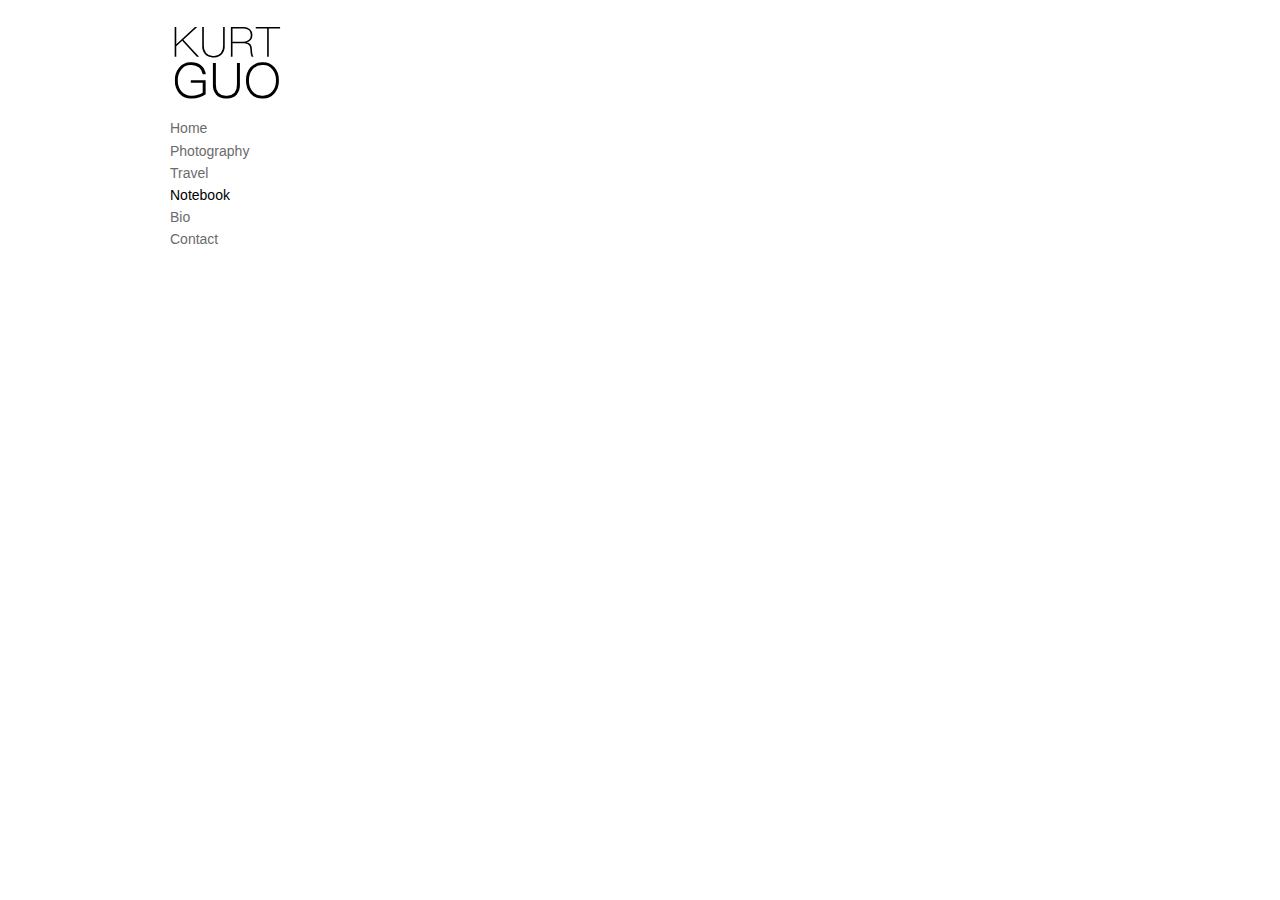
<file: notebook.html>
<!DOCTYPE html>
<html class="nojs html css_verticalspacer" lang="en-US">
 <head>

  <meta http-equiv="Content-type" content="text/html;charset=UTF-8"/>
  <meta name="generator" content="2017.0.0.363"/>
  <meta name="viewport" content="width=device-width, initial-scale=1.0"/>
  
  <script type="text/javascript">
   // Update the 'nojs'/'js' class on the html node
document.documentElement.className = document.documentElement.className.replace(/\bnojs\b/g, 'js');

// Check that all required assets are uploaded and up-to-date
if(typeof Muse == "undefined") window.Muse = {}; window.Muse.assets = {"required":["museutils.js", "museconfig.js", "jquery.musemenu.js", "jquery.watch.js", "jquery.museresponsive.js", "require.js", "notebook.css"], "outOfDate":[]};
</script>
  
  <title>Notebook</title>
  <!-- CSS -->
  <link rel="stylesheet" type="text/css" href="css/site_global.css?crc=420324811"/>
  <link rel="stylesheet" type="text/css" href="css/master_a-master.css?crc=368510965"/>
  <link rel="stylesheet" type="text/css" href="css/notebook.css?crc=4266842357" id="pagesheet"/>
  <!-- IE-only CSS -->
  <!--[if lt IE 9]>
  <link rel="stylesheet" type="text/css" href="css/nomq_preview_master_a-master.css?crc=4069860538"/>
  <link rel="stylesheet" type="text/css" href="css/nomq_notebook.css?crc=4003900685" id="nomq_pagesheet"/>
  <![endif]-->
  <!-- JS includes -->
  <!--[if lt IE 9]>
  <script src="scripts/html5shiv.js?crc=4241844378" type="text/javascript"></script>
  <![endif]-->
   </head>
 <body>

  <div class="breakpoint active" id="bp_infinity" data-min-width="901"><!-- responsive breakpoint node -->
   <div class="clearfix borderbox" id="page"><!-- column -->
    <a class="nonblock nontext clip_frame colelem shared_content" id="u5045" href="index.html" data-content-guid="u5045_content"><!-- svg --><img class="svg temp_no_img_src" id="u5040" data-orig-src="images/artwork-2.svg?crc=4140112688" width="113" height="88" alt="" data-mu-svgfallback="images/artwork%202_poster_.png?crc=408859835" src="images/blank.gif?crc=4208392903"/></a>
    <nav class="MenuBar clearfix colelem" id="menuu4819"><!-- vertical box -->
     <div class="MenuItemContainer clearfix colelem" id="u4827"><!-- horizontal box -->
      <a class="nonblock nontext MenuItem MenuItemWithSubMenu clearfix grpelem" id="u4830" href="index.html"><!-- horizontal box --><div class="MenuItemLabel manu clearfix grpelem" id="u4831-4"><!-- content --><p class="shared_content" data-content-guid="u4831-4_0_content">Home</p></div></a>
     </div>
     <div class="MenuItemContainer clearfix colelem" id="u4820"><!-- horizontal box -->
      <a class="nonblock nontext MenuItem MenuItemWithSubMenu clearfix grpelem" id="u4821" href="photography.html"><!-- horizontal box --><div class="MenuItemLabel manu clearfix grpelem" id="u4824-4"><!-- content --><p class="shared_content" data-content-guid="u4824-4_0_content">Photography</p></div></a>
     </div>
     <div class="MenuItemContainer clearfix colelem" id="u5228"><!-- horizontal box -->
      <a class="nonblock nontext MenuItem MenuItemWithSubMenu clearfix grpelem" id="u5229" href="travel.html"><!-- horizontal box --><div class="MenuItemLabel manu clearfix grpelem" id="u5231-4"><!-- content --><p class="shared_content" data-content-guid="u5231-4_0_content">Travel</p></div></a>
     </div>
     <div class="MenuItemContainer clearfix colelem" id="u5289"><!-- horizontal box -->
      <a class="nonblock nontext MenuItem MenuItemWithSubMenu MuseMenuActive clearfix grpelem" id="u5290" href="notebook.html"><!-- horizontal box --><div class="MenuItemLabel manu clearfix grpelem" id="u5293-4"><!-- content --><p class="shared_content" data-content-guid="u5293-4_0_content">Notebook</p></div></a>
     </div>
     <div class="MenuItemContainer clearfix colelem" id="u4879"><!-- horizontal box -->
      <a class="nonblock nontext MenuItem MenuItemWithSubMenu clearfix grpelem" id="u4882" href="bio.html"><!-- horizontal box --><div class="MenuItemLabel manu clearfix grpelem" id="u4884-4"><!-- content --><p class="shared_content" data-content-guid="u4884-4_0_content">Bio</p></div></a>
     </div>
     <div class="MenuItemContainer clearfix colelem" id="u4927"><!-- horizontal box -->
      <a class="nonblock nontext MenuItem MenuItemWithSubMenu clearfix grpelem" id="u4928" href="contact.html"><!-- horizontal box --><div class="MenuItemLabel manu clearfix grpelem" id="u4930-4"><!-- content --><p class="shared_content" data-content-guid="u4930-4_0_content">Contact</p></div></a>
     </div>
    </nav>
    <div class="verticalspacer shared_content" data-offset-top="0" data-content-above-spacer="249" data-content-below-spacer="272" data-content-guid="page_2_content"></div>
   </div>
  </div>
  <div class="breakpoint" id="bp_900" data-min-width="751" data-max-width="900"><!-- responsive breakpoint node -->
   <div class="clearfix borderbox temp_no_id" data-orig-id="page"><!-- column -->
    <span class="nonblock nontext clip_frame colelem placeholder" data-placeholder-for="u5045_content"><!-- placeholder node --></span>
    <nav class="MenuBar clearfix colelem temp_no_id" data-orig-id="menuu4819"><!-- vertical box -->
     <div class="MenuItemContainer clearfix colelem temp_no_id" data-orig-id="u4827"><!-- horizontal box -->
      <a class="nonblock nontext MenuItem MenuItemWithSubMenu clearfix grpelem temp_no_id" href="index.html" data-orig-id="u4830"><!-- horizontal box --><div class="MenuItemLabel manu clearfix grpelem temp_no_id" data-orig-id="u4831-4"><!-- content --><span class="placeholder" data-placeholder-for="u4831-4_0_content"><!-- placeholder node --></span></div></a>
     </div>
     <div class="MenuItemContainer clearfix colelem temp_no_id" data-orig-id="u4820"><!-- horizontal box -->
      <a class="nonblock nontext MenuItem MenuItemWithSubMenu clearfix grpelem temp_no_id" href="photography.html" data-orig-id="u4821"><!-- horizontal box --><div class="MenuItemLabel manu clearfix grpelem temp_no_id" data-orig-id="u4824-4"><!-- content --><span class="placeholder" data-placeholder-for="u4824-4_0_content"><!-- placeholder node --></span></div></a>
     </div>
     <div class="MenuItemContainer clearfix colelem temp_no_id" data-orig-id="u5228"><!-- horizontal box -->
      <a class="nonblock nontext MenuItem MenuItemWithSubMenu clearfix grpelem temp_no_id" href="travel.html" data-orig-id="u5229"><!-- horizontal box --><div class="MenuItemLabel manu clearfix grpelem temp_no_id" data-orig-id="u5231-4"><!-- content --><span class="placeholder" data-placeholder-for="u5231-4_0_content"><!-- placeholder node --></span></div></a>
     </div>
     <div class="MenuItemContainer clearfix colelem temp_no_id" data-orig-id="u5289"><!-- horizontal box -->
      <a class="nonblock nontext MenuItem MenuItemWithSubMenu MuseMenuActive clearfix grpelem temp_no_id" href="notebook.html" data-orig-id="u5290"><!-- horizontal box --><div class="MenuItemLabel manu clearfix grpelem temp_no_id" data-orig-id="u5293-4"><!-- content --><span class="placeholder" data-placeholder-for="u5293-4_0_content"><!-- placeholder node --></span></div></a>
     </div>
     <div class="MenuItemContainer clearfix colelem temp_no_id" data-orig-id="u4879"><!-- horizontal box -->
      <a class="nonblock nontext MenuItem MenuItemWithSubMenu clearfix grpelem temp_no_id" href="bio.html" data-orig-id="u4882"><!-- horizontal box --><div class="MenuItemLabel manu clearfix grpelem temp_no_id" data-orig-id="u4884-4"><!-- content --><span class="placeholder" data-placeholder-for="u4884-4_0_content"><!-- placeholder node --></span></div></a>
     </div>
     <div class="MenuItemContainer clearfix colelem temp_no_id" data-orig-id="u4927"><!-- horizontal box -->
      <a class="nonblock nontext MenuItem MenuItemWithSubMenu clearfix grpelem temp_no_id" href="contact.html" data-orig-id="u4928"><!-- horizontal box --><div class="MenuItemLabel manu clearfix grpelem temp_no_id" data-orig-id="u4930-4"><!-- content --><span class="placeholder" data-placeholder-for="u4930-4_0_content"><!-- placeholder node --></span></div></a>
     </div>
    </nav>
    <span class="verticalspacer placeholder" data-placeholder-for="page_2_content"><!-- placeholder node --></span>
   </div>
  </div>
  <div class="breakpoint" id="bp_750" data-max-width="750"><!-- responsive breakpoint node -->
   <div class="clearfix borderbox temp_no_id" data-orig-id="page"><!-- group -->
    <span class="nonblock nontext clip_frame grpelem placeholder" data-placeholder-for="u5045_content"><!-- placeholder node --></span>
    <nav class="MenuBar clearfix" id="menuu14887"><!-- vertical box -->
     <div class="MenuItemContainer clearfix colelem" id="u14888"><!-- horizontal box -->
      <a class="nonblock nontext MenuItem MenuItemWithSubMenu clearfix grpelem" id="u14889" href="index.html"><!-- horizontal box --><div class="MenuItemLabel manu clearfix grpelem" id="u14890-4"><!-- content --><p>Home</p></div></a>
     </div>
     <div class="MenuItemContainer clearfix colelem" id="u14923"><!-- horizontal box -->
      <a class="nonblock nontext MenuItem MenuItemWithSubMenu clearfix grpelem" id="u14924" href="photography.html"><!-- horizontal box --><div class="MenuItemLabel manu clearfix grpelem" id="u14927-4"><!-- content --><p>Photography</p></div></a>
     </div>
     <div class="MenuItemContainer clearfix colelem" id="u14895"><!-- horizontal box -->
      <a class="nonblock nontext MenuItem MenuItemWithSubMenu clearfix grpelem" id="u14896" href="travel.html"><!-- horizontal box --><div class="MenuItemLabel manu clearfix grpelem" id="u14897-4"><!-- content --><p>Travel</p></div></a>
     </div>
     <div class="MenuItemContainer clearfix colelem" id="u14909"><!-- horizontal box -->
      <a class="nonblock nontext MenuItem MenuItemWithSubMenu MuseMenuActive clearfix grpelem" id="u14910" href="notebook.html"><!-- horizontal box --><div class="MenuItemLabel manu clearfix grpelem" id="u14913-4"><!-- content --><p>Notebook</p></div></a>
     </div>
     <div class="MenuItemContainer clearfix colelem" id="u14902"><!-- horizontal box -->
      <a class="nonblock nontext MenuItem MenuItemWithSubMenu clearfix grpelem" id="u14903" href="bio.html"><!-- horizontal box --><div class="MenuItemLabel manu clearfix grpelem" id="u14904-4"><!-- content --><p>Bio</p></div></a>
     </div>
     <div class="MenuItemContainer clearfix colelem" id="u14916"><!-- horizontal box -->
      <a class="nonblock nontext MenuItem MenuItemWithSubMenu clearfix grpelem" id="u14917" href="contact.html"><!-- horizontal box --><div class="MenuItemLabel manu clearfix grpelem" id="u14920-4"><!-- content --><p>Contact</p></div></a>
     </div>
    </nav>
    <div class="verticalspacer" data-offset-top="0" data-content-above-spacer="108" data-content-below-spacer="500"></div>
   </div>
  </div>
  <!-- Other scripts -->
  <script type="text/javascript">
   window.Muse.assets.check=function(d){if(!window.Muse.assets.checked){window.Muse.assets.checked=!0;var b={},c=function(a,b){if(window.getComputedStyle){var c=window.getComputedStyle(a,null);return c&&c.getPropertyValue(b)||c&&c[b]||""}if(document.documentElement.currentStyle)return(c=a.currentStyle)&&c[b]||a.style&&a.style[b]||"";return""},a=function(a){if(a.match(/^rgb/))return a=a.replace(/\s+/g,"").match(/([\d\,]+)/gi)[0].split(","),(parseInt(a[0])<<16)+(parseInt(a[1])<<8)+parseInt(a[2]);if(a.match(/^\#/))return parseInt(a.substr(1),
16);return 0},g=function(g){for(var f=document.getElementsByTagName("link"),h=0;h<f.length;h++)if("text/css"==f[h].type){var i=(f[h].href||"").match(/\/?css\/([\w\-]+\.css)\?crc=(\d+)/);if(!i||!i[1]||!i[2])break;b[i[1]]=i[2]}f=document.createElement("div");f.className="version";f.style.cssText="display:none; width:1px; height:1px;";document.getElementsByTagName("body")[0].appendChild(f);for(h=0;h<Muse.assets.required.length;){var i=Muse.assets.required[h],l=i.match(/([\w\-\.]+)\.(\w+)$/),k=l&&l[1]?
l[1]:null,l=l&&l[2]?l[2]:null;switch(l.toLowerCase()){case "css":k=k.replace(/\W/gi,"_").replace(/^([^a-z])/gi,"_$1");f.className+=" "+k;k=a(c(f,"color"));l=a(c(f,"backgroundColor"));k!=0||l!=0?(Muse.assets.required.splice(h,1),"undefined"!=typeof b[i]&&(k!=b[i]>>>24||l!=(b[i]&16777215))&&Muse.assets.outOfDate.push(i)):h++;f.className="version";break;case "js":h++;break;default:throw Error("Unsupported file type: "+l);}}d?d().jquery!="1.8.3"&&Muse.assets.outOfDate.push("jquery-1.8.3.min.js"):Muse.assets.required.push("jquery-1.8.3.min.js");
f.parentNode.removeChild(f);if(Muse.assets.outOfDate.length||Muse.assets.required.length)f="Some files on the server may be missing or incorrect. Clear browser cache and try again. If the problem persists please contact website author.",g&&Muse.assets.outOfDate.length&&(f+="\nOut of date: "+Muse.assets.outOfDate.join(",")),g&&Muse.assets.required.length&&(f+="\nMissing: "+Muse.assets.required.join(",")),alert(f)};location&&location.search&&location.search.match&&location.search.match(/muse_debug/gi)?setTimeout(function(){g(!0)},5E3):g()}};
var muse_init=function(){require.config({baseUrl:""});require(["jquery","museutils","whatinput","jquery.musemenu","jquery.watch","jquery.museresponsive"],function(d){var $ = d;$(document).ready(function(){try{
window.Muse.assets.check($);/* body */
Muse.Utils.transformMarkupToFixBrowserProblemsPreInit();/* body */
Muse.Utils.prepHyperlinks(true);/* body */
Muse.Utils.fullPage('#page');/* 100% height page */
Muse.Utils.initWidget('.MenuBar', ['#bp_infinity', '#bp_900', '#bp_750'], function(elem) { return $(elem).museMenu(); });/* unifiedNavBar */
$( '.breakpoint' ).registerBreakpoint();/* Register breakpoints */
Muse.Utils.transformMarkupToFixBrowserProblems();/* body */
}catch(b){if(b&&"function"==typeof b.notify?b.notify():Muse.Assert.fail("Error calling selector function: "+b),false)throw b;}})})};

</script>
  <!-- RequireJS script -->
  <script src="scripts/require.js?crc=244322403" type="text/javascript" async data-main="scripts/museconfig.js?crc=36584860" onload="if (requirejs) requirejs.onError = function(requireType, requireModule) { if (requireType && requireType.toString && requireType.toString().indexOf && 0 <= requireType.toString().indexOf('#scripterror')) window.Muse.assets.check(); }" onerror="window.Muse.assets.check();"></script>
   </body>
</html>
</file>
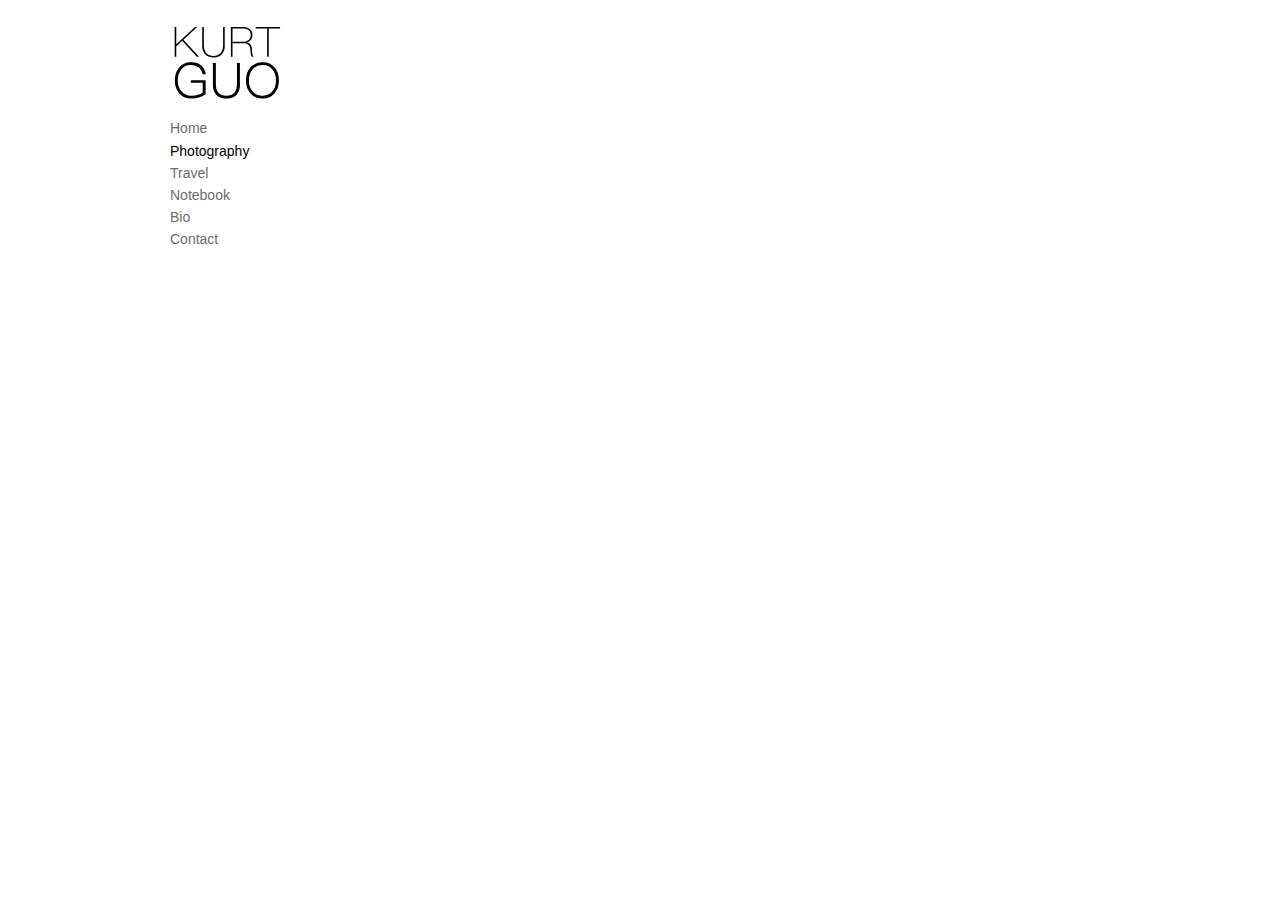
<file: photography.html>
<!DOCTYPE html>
<html class="nojs html css_verticalspacer" lang="en-US">
 <head>

  <meta http-equiv="Content-type" content="text/html;charset=UTF-8"/>
  <meta name="generator" content="2017.0.0.363"/>
  <meta name="viewport" content="width=device-width, initial-scale=1.0"/>
  
  <script type="text/javascript">
   // Update the 'nojs'/'js' class on the html node
document.documentElement.className = document.documentElement.className.replace(/\bnojs\b/g, 'js');

// Check that all required assets are uploaded and up-to-date
if(typeof Muse == "undefined") window.Muse = {}; window.Muse.assets = {"required":["museutils.js", "museconfig.js", "jquery.musemenu.js", "jquery.watch.js", "jquery.museresponsive.js", "require.js", "photography.css"], "outOfDate":[]};
</script>
  
  <title>Photography</title>
  <!-- CSS -->
  <link rel="stylesheet" type="text/css" href="css/site_global.css?crc=420324811"/>
  <link rel="stylesheet" type="text/css" href="css/master_a-master.css?crc=368510965"/>
  <link rel="stylesheet" type="text/css" href="css/photography.css?crc=4266842357" id="pagesheet"/>
  <!-- IE-only CSS -->
  <!--[if lt IE 9]>
  <link rel="stylesheet" type="text/css" href="css/nomq_preview_master_a-master.css?crc=4069860538"/>
  <link rel="stylesheet" type="text/css" href="css/nomq_photography.css?crc=4003900685" id="nomq_pagesheet"/>
  <![endif]-->
  <!-- JS includes -->
  <!--[if lt IE 9]>
  <script src="scripts/html5shiv.js?crc=4241844378" type="text/javascript"></script>
  <![endif]-->
   </head>
 <body>

  <div class="breakpoint active" id="bp_infinity" data-min-width="901"><!-- responsive breakpoint node -->
   <div class="clearfix borderbox" id="page"><!-- column -->
    <a class="nonblock nontext clip_frame colelem shared_content" id="u5045" href="index.html" data-content-guid="u5045_content"><!-- svg --><img class="svg temp_no_img_src" id="u5040" data-orig-src="images/artwork-2.svg?crc=4140112688" width="113" height="88" alt="" data-mu-svgfallback="images/artwork%202_poster_.png?crc=408859835" src="images/blank.gif?crc=4208392903"/></a>
    <nav class="MenuBar clearfix colelem" id="menuu4819"><!-- vertical box -->
     <div class="MenuItemContainer clearfix colelem" id="u4827"><!-- horizontal box -->
      <a class="nonblock nontext MenuItem MenuItemWithSubMenu clearfix grpelem" id="u4830" href="index.html"><!-- horizontal box --><div class="MenuItemLabel manu clearfix grpelem" id="u4831-4"><!-- content --><p class="shared_content" data-content-guid="u4831-4_0_content">Home</p></div></a>
     </div>
     <div class="MenuItemContainer clearfix colelem" id="u4820"><!-- horizontal box -->
      <a class="nonblock nontext MenuItem MenuItemWithSubMenu MuseMenuActive clearfix grpelem" id="u4821" href="photography.html"><!-- horizontal box --><div class="MenuItemLabel manu clearfix grpelem" id="u4824-4"><!-- content --><p class="shared_content" data-content-guid="u4824-4_0_content">Photography</p></div></a>
     </div>
     <div class="MenuItemContainer clearfix colelem" id="u5228"><!-- horizontal box -->
      <a class="nonblock nontext MenuItem MenuItemWithSubMenu clearfix grpelem" id="u5229" href="travel.html"><!-- horizontal box --><div class="MenuItemLabel manu clearfix grpelem" id="u5231-4"><!-- content --><p class="shared_content" data-content-guid="u5231-4_0_content">Travel</p></div></a>
     </div>
     <div class="MenuItemContainer clearfix colelem" id="u5289"><!-- horizontal box -->
      <a class="nonblock nontext MenuItem MenuItemWithSubMenu clearfix grpelem" id="u5290" href="notebook.html"><!-- horizontal box --><div class="MenuItemLabel manu clearfix grpelem" id="u5293-4"><!-- content --><p class="shared_content" data-content-guid="u5293-4_0_content">Notebook</p></div></a>
     </div>
     <div class="MenuItemContainer clearfix colelem" id="u4879"><!-- horizontal box -->
      <a class="nonblock nontext MenuItem MenuItemWithSubMenu clearfix grpelem" id="u4882" href="bio.html"><!-- horizontal box --><div class="MenuItemLabel manu clearfix grpelem" id="u4884-4"><!-- content --><p class="shared_content" data-content-guid="u4884-4_0_content">Bio</p></div></a>
     </div>
     <div class="MenuItemContainer clearfix colelem" id="u4927"><!-- horizontal box -->
      <a class="nonblock nontext MenuItem MenuItemWithSubMenu clearfix grpelem" id="u4928" href="contact.html"><!-- horizontal box --><div class="MenuItemLabel manu clearfix grpelem" id="u4930-4"><!-- content --><p class="shared_content" data-content-guid="u4930-4_0_content">Contact</p></div></a>
     </div>
    </nav>
    <div class="verticalspacer shared_content" data-offset-top="0" data-content-above-spacer="249" data-content-below-spacer="272" data-content-guid="page_2_content"></div>
   </div>
  </div>
  <div class="breakpoint" id="bp_900" data-min-width="751" data-max-width="900"><!-- responsive breakpoint node -->
   <div class="clearfix borderbox temp_no_id" data-orig-id="page"><!-- column -->
    <span class="nonblock nontext clip_frame colelem placeholder" data-placeholder-for="u5045_content"><!-- placeholder node --></span>
    <nav class="MenuBar clearfix colelem temp_no_id" data-orig-id="menuu4819"><!-- vertical box -->
     <div class="MenuItemContainer clearfix colelem temp_no_id" data-orig-id="u4827"><!-- horizontal box -->
      <a class="nonblock nontext MenuItem MenuItemWithSubMenu clearfix grpelem temp_no_id" href="index.html" data-orig-id="u4830"><!-- horizontal box --><div class="MenuItemLabel manu clearfix grpelem temp_no_id" data-orig-id="u4831-4"><!-- content --><span class="placeholder" data-placeholder-for="u4831-4_0_content"><!-- placeholder node --></span></div></a>
     </div>
     <div class="MenuItemContainer clearfix colelem temp_no_id" data-orig-id="u4820"><!-- horizontal box -->
      <a class="nonblock nontext MenuItem MenuItemWithSubMenu MuseMenuActive clearfix grpelem temp_no_id" href="photography.html" data-orig-id="u4821"><!-- horizontal box --><div class="MenuItemLabel manu clearfix grpelem temp_no_id" data-orig-id="u4824-4"><!-- content --><span class="placeholder" data-placeholder-for="u4824-4_0_content"><!-- placeholder node --></span></div></a>
     </div>
     <div class="MenuItemContainer clearfix colelem temp_no_id" data-orig-id="u5228"><!-- horizontal box -->
      <a class="nonblock nontext MenuItem MenuItemWithSubMenu clearfix grpelem temp_no_id" href="travel.html" data-orig-id="u5229"><!-- horizontal box --><div class="MenuItemLabel manu clearfix grpelem temp_no_id" data-orig-id="u5231-4"><!-- content --><span class="placeholder" data-placeholder-for="u5231-4_0_content"><!-- placeholder node --></span></div></a>
     </div>
     <div class="MenuItemContainer clearfix colelem temp_no_id" data-orig-id="u5289"><!-- horizontal box -->
      <a class="nonblock nontext MenuItem MenuItemWithSubMenu clearfix grpelem temp_no_id" href="notebook.html" data-orig-id="u5290"><!-- horizontal box --><div class="MenuItemLabel manu clearfix grpelem temp_no_id" data-orig-id="u5293-4"><!-- content --><span class="placeholder" data-placeholder-for="u5293-4_0_content"><!-- placeholder node --></span></div></a>
     </div>
     <div class="MenuItemContainer clearfix colelem temp_no_id" data-orig-id="u4879"><!-- horizontal box -->
      <a class="nonblock nontext MenuItem MenuItemWithSubMenu clearfix grpelem temp_no_id" href="bio.html" data-orig-id="u4882"><!-- horizontal box --><div class="MenuItemLabel manu clearfix grpelem temp_no_id" data-orig-id="u4884-4"><!-- content --><span class="placeholder" data-placeholder-for="u4884-4_0_content"><!-- placeholder node --></span></div></a>
     </div>
     <div class="MenuItemContainer clearfix colelem temp_no_id" data-orig-id="u4927"><!-- horizontal box -->
      <a class="nonblock nontext MenuItem MenuItemWithSubMenu clearfix grpelem temp_no_id" href="contact.html" data-orig-id="u4928"><!-- horizontal box --><div class="MenuItemLabel manu clearfix grpelem temp_no_id" data-orig-id="u4930-4"><!-- content --><span class="placeholder" data-placeholder-for="u4930-4_0_content"><!-- placeholder node --></span></div></a>
     </div>
    </nav>
    <span class="verticalspacer placeholder" data-placeholder-for="page_2_content"><!-- placeholder node --></span>
   </div>
  </div>
  <div class="breakpoint" id="bp_750" data-max-width="750"><!-- responsive breakpoint node -->
   <div class="clearfix borderbox temp_no_id" data-orig-id="page"><!-- group -->
    <span class="nonblock nontext clip_frame grpelem placeholder" data-placeholder-for="u5045_content"><!-- placeholder node --></span>
    <nav class="MenuBar clearfix" id="menuu14887"><!-- vertical box -->
     <div class="MenuItemContainer clearfix colelem" id="u14888"><!-- horizontal box -->
      <a class="nonblock nontext MenuItem MenuItemWithSubMenu clearfix grpelem" id="u14889" href="index.html"><!-- horizontal box --><div class="MenuItemLabel manu clearfix grpelem" id="u14890-4"><!-- content --><p>Home</p></div></a>
     </div>
     <div class="MenuItemContainer clearfix colelem" id="u14923"><!-- horizontal box -->
      <a class="nonblock nontext MenuItem MenuItemWithSubMenu MuseMenuActive clearfix grpelem" id="u14924" href="photography.html"><!-- horizontal box --><div class="MenuItemLabel manu clearfix grpelem" id="u14927-4"><!-- content --><p>Photography</p></div></a>
     </div>
     <div class="MenuItemContainer clearfix colelem" id="u14895"><!-- horizontal box -->
      <a class="nonblock nontext MenuItem MenuItemWithSubMenu clearfix grpelem" id="u14896" href="travel.html"><!-- horizontal box --><div class="MenuItemLabel manu clearfix grpelem" id="u14897-4"><!-- content --><p>Travel</p></div></a>
     </div>
     <div class="MenuItemContainer clearfix colelem" id="u14909"><!-- horizontal box -->
      <a class="nonblock nontext MenuItem MenuItemWithSubMenu clearfix grpelem" id="u14910" href="notebook.html"><!-- horizontal box --><div class="MenuItemLabel manu clearfix grpelem" id="u14913-4"><!-- content --><p>Notebook</p></div></a>
     </div>
     <div class="MenuItemContainer clearfix colelem" id="u14902"><!-- horizontal box -->
      <a class="nonblock nontext MenuItem MenuItemWithSubMenu clearfix grpelem" id="u14903" href="bio.html"><!-- horizontal box --><div class="MenuItemLabel manu clearfix grpelem" id="u14904-4"><!-- content --><p>Bio</p></div></a>
     </div>
     <div class="MenuItemContainer clearfix colelem" id="u14916"><!-- horizontal box -->
      <a class="nonblock nontext MenuItem MenuItemWithSubMenu clearfix grpelem" id="u14917" href="contact.html"><!-- horizontal box --><div class="MenuItemLabel manu clearfix grpelem" id="u14920-4"><!-- content --><p>Contact</p></div></a>
     </div>
    </nav>
    <div class="verticalspacer" data-offset-top="0" data-content-above-spacer="108" data-content-below-spacer="500"></div>
   </div>
  </div>
  <!-- Other scripts -->
  <script type="text/javascript">
   window.Muse.assets.check=function(d){if(!window.Muse.assets.checked){window.Muse.assets.checked=!0;var b={},c=function(a,b){if(window.getComputedStyle){var c=window.getComputedStyle(a,null);return c&&c.getPropertyValue(b)||c&&c[b]||""}if(document.documentElement.currentStyle)return(c=a.currentStyle)&&c[b]||a.style&&a.style[b]||"";return""},a=function(a){if(a.match(/^rgb/))return a=a.replace(/\s+/g,"").match(/([\d\,]+)/gi)[0].split(","),(parseInt(a[0])<<16)+(parseInt(a[1])<<8)+parseInt(a[2]);if(a.match(/^\#/))return parseInt(a.substr(1),
16);return 0},g=function(g){for(var f=document.getElementsByTagName("link"),h=0;h<f.length;h++)if("text/css"==f[h].type){var i=(f[h].href||"").match(/\/?css\/([\w\-]+\.css)\?crc=(\d+)/);if(!i||!i[1]||!i[2])break;b[i[1]]=i[2]}f=document.createElement("div");f.className="version";f.style.cssText="display:none; width:1px; height:1px;";document.getElementsByTagName("body")[0].appendChild(f);for(h=0;h<Muse.assets.required.length;){var i=Muse.assets.required[h],l=i.match(/([\w\-\.]+)\.(\w+)$/),k=l&&l[1]?
l[1]:null,l=l&&l[2]?l[2]:null;switch(l.toLowerCase()){case "css":k=k.replace(/\W/gi,"_").replace(/^([^a-z])/gi,"_$1");f.className+=" "+k;k=a(c(f,"color"));l=a(c(f,"backgroundColor"));k!=0||l!=0?(Muse.assets.required.splice(h,1),"undefined"!=typeof b[i]&&(k!=b[i]>>>24||l!=(b[i]&16777215))&&Muse.assets.outOfDate.push(i)):h++;f.className="version";break;case "js":h++;break;default:throw Error("Unsupported file type: "+l);}}d?d().jquery!="1.8.3"&&Muse.assets.outOfDate.push("jquery-1.8.3.min.js"):Muse.assets.required.push("jquery-1.8.3.min.js");
f.parentNode.removeChild(f);if(Muse.assets.outOfDate.length||Muse.assets.required.length)f="Some files on the server may be missing or incorrect. Clear browser cache and try again. If the problem persists please contact website author.",g&&Muse.assets.outOfDate.length&&(f+="\nOut of date: "+Muse.assets.outOfDate.join(",")),g&&Muse.assets.required.length&&(f+="\nMissing: "+Muse.assets.required.join(",")),alert(f)};location&&location.search&&location.search.match&&location.search.match(/muse_debug/gi)?setTimeout(function(){g(!0)},5E3):g()}};
var muse_init=function(){require.config({baseUrl:""});require(["jquery","museutils","whatinput","jquery.musemenu","jquery.watch","jquery.museresponsive"],function(d){var $ = d;$(document).ready(function(){try{
window.Muse.assets.check($);/* body */
Muse.Utils.transformMarkupToFixBrowserProblemsPreInit();/* body */
Muse.Utils.prepHyperlinks(true);/* body */
Muse.Utils.fullPage('#page');/* 100% height page */
Muse.Utils.initWidget('.MenuBar', ['#bp_infinity', '#bp_900', '#bp_750'], function(elem) { return $(elem).museMenu(); });/* unifiedNavBar */
$( '.breakpoint' ).registerBreakpoint();/* Register breakpoints */
Muse.Utils.transformMarkupToFixBrowserProblems();/* body */
}catch(b){if(b&&"function"==typeof b.notify?b.notify():Muse.Assert.fail("Error calling selector function: "+b),false)throw b;}})})};

</script>
  <!-- RequireJS script -->
  <script src="scripts/require.js?crc=244322403" type="text/javascript" async data-main="scripts/museconfig.js?crc=36584860" onload="if (requirejs) requirejs.onError = function(requireType, requireModule) { if (requireType && requireType.toString && requireType.toString().indexOf && 0 <= requireType.toString().indexOf('#scripterror')) window.Muse.assets.check(); }" onerror="window.Muse.assets.check();"></script>
   </body>
</html>
</file>
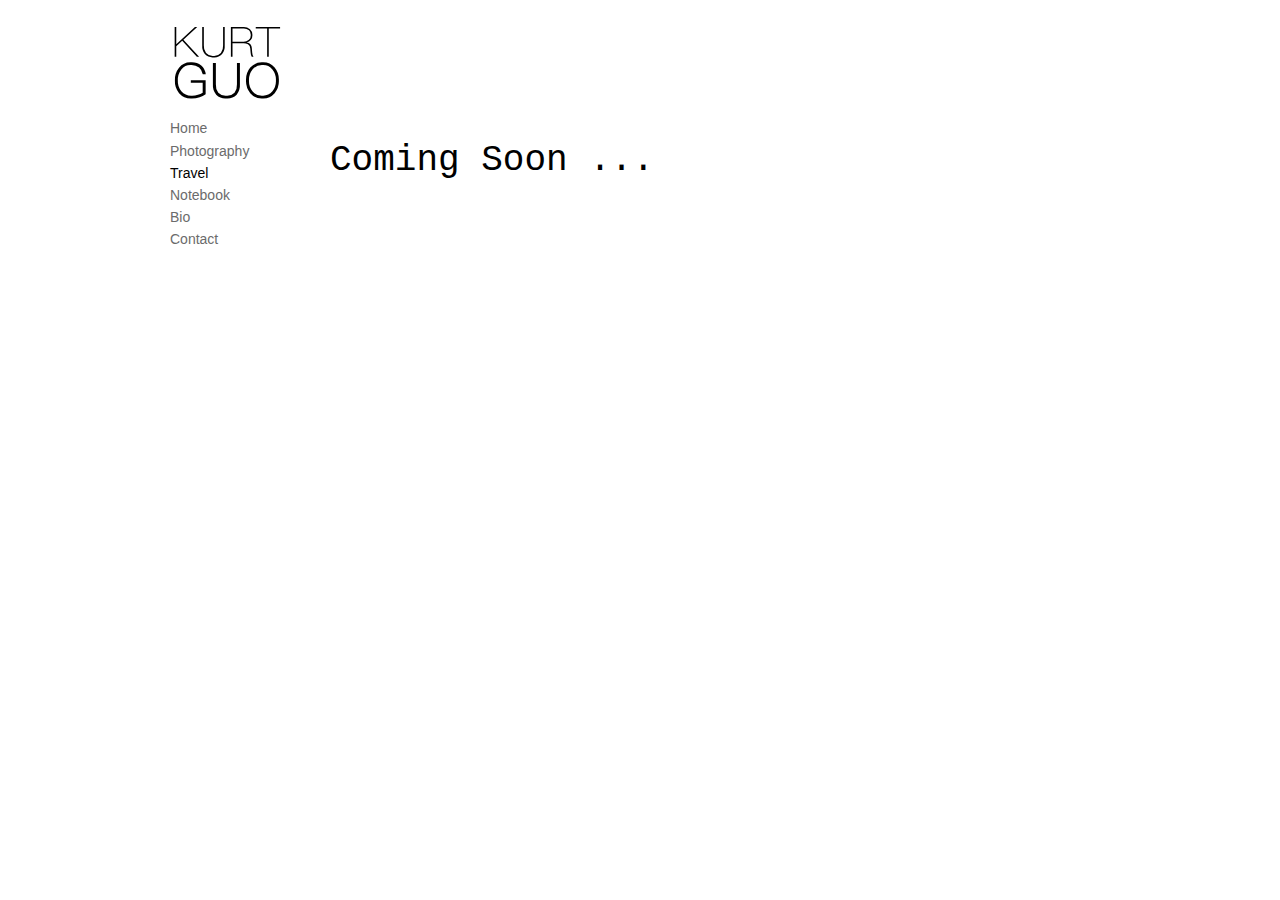
<file: sgp.html>
<!DOCTYPE html>
<html class="nojs html css_verticalspacer" lang="en-US">
 <head>

  <meta http-equiv="Content-type" content="text/html;charset=UTF-8"/>
  <meta name="generator" content="2017.0.2.363"/>
  <meta name="viewport" content="width=device-width, initial-scale=1.0"/>
  
  <script type="text/javascript">
   // Update the 'nojs'/'js' class on the html node
document.documentElement.className = document.documentElement.className.replace(/\bnojs\b/g, 'js');

// Check that all required assets are uploaded and up-to-date
if(typeof Muse == "undefined") window.Muse = {}; window.Muse.assets = {"required":["museutils.js", "museconfig.js", "jquery.musemenu.js", "jquery.watch.js", "jquery.museresponsive.js", "require.js", "sgp.css"], "outOfDate":[]};
</script>
  
  <title>SGP</title>
  <!-- CSS -->
  <link rel="stylesheet" type="text/css" href="css/site_global.css?crc=420324811"/>
  <link rel="stylesheet" type="text/css" href="css/master_a-master.css?crc=452944374"/>
  <link rel="stylesheet" type="text/css" href="css/sgp.css?crc=3797878562" id="pagesheet"/>
  <!-- IE-only CSS -->
  <!--[if lt IE 9]>
  <link rel="stylesheet" type="text/css" href="css/nomq_preview_master_a-master.css?crc=4267507470"/>
  <link rel="stylesheet" type="text/css" href="css/nomq_sgp.css?crc=4235721235" id="nomq_pagesheet"/>
  <![endif]-->
  <!-- JS includes -->
  <!--[if lt IE 9]>
  <script src="scripts/html5shiv.js?crc=4241844378" type="text/javascript"></script>
  <![endif]-->
   </head>
 <body>

  <div class="breakpoint active" id="bp_infinity" data-min-width="901"><!-- responsive breakpoint node -->
   <div class="clearfix borderbox" id="page"><!-- group -->
    <div class="clearfix grpelem" id="pu5045"><!-- column -->
     <a class="nonblock nontext clip_frame colelem shared_content" id="u5045" href="index.html" data-content-guid="u5045_content"><!-- svg --><img class="svg temp_no_img_src" id="u5040" data-orig-src="images/artwork-2.svg?crc=4140112688" width="113" height="88" alt="" data-mu-svgfallback="images/artwork%202_poster_.png?crc=408859835" src="images/blank.gif?crc=4208392903"/></a>
     <nav class="MenuBar clearfix colelem" id="menuu4819"><!-- vertical box -->
      <div class="MenuItemContainer clearfix colelem" id="u4827"><!-- horizontal box -->
       <a class="nonblock nontext MenuItem MenuItemWithSubMenu clearfix grpelem" id="u4830" href="index.html"><!-- horizontal box --><div class="MenuItemLabel manu clearfix grpelem" id="u4831-4"><!-- content --><p class="shared_content" data-content-guid="u4831-4_0_content">Home</p></div></a>
      </div>
      <div class="MenuItemContainer clearfix colelem" id="u4820"><!-- horizontal box -->
       <a class="nonblock nontext MenuItem MenuItemWithSubMenu clearfix grpelem" id="u4821" href="photography.html"><!-- horizontal box --><div class="MenuItemLabel manu clearfix grpelem" id="u4824-4"><!-- content --><p class="shared_content" data-content-guid="u4824-4_0_content">Photography</p></div></a>
      </div>
      <div class="MenuItemContainer clearfix colelem" id="u5228"><!-- horizontal box -->
       <a class="nonblock nontext MenuItem MenuItemWithSubMenu clearfix grpelem" id="u5229" href="travel.html"><!-- horizontal box --><div class="MenuItemLabel manu clearfix grpelem" id="u5231-4"><!-- content --><p class="shared_content" data-content-guid="u5231-4_0_content">Travel</p></div><div class="grpelem" id="u5232"><!-- content --></div></a>
       <div class="SubMenu MenuLevel1 clearfix" id="u5233"><!-- vertical box -->
        <ul class="SubMenuView clearfix colelem" id="u5234"><!-- vertical box -->
         <li class="MenuItemContainer clearfix colelem" id="u35691"><!-- horizontal box --><a class="nonblock nontext MenuItem MenuItemWithSubMenu clearfix grpelem" id="u35695" href="chn.html"><!-- horizontal box --><div class="MenuItemLabel clearfix grpelem" id="u35703-4"><!-- content --><p class="shared_content" data-content-guid="u35703-4_0_content">CHN</p></div></a></li>
         <li class="MenuItemContainer clearfix colelem" id="u35786"><!-- horizontal box --><a class="nonblock nontext MenuItem MenuItemWithSubMenu clearfix grpelem" id="u35789" href="usa.html"><!-- horizontal box --><div class="MenuItemLabel clearfix grpelem" id="u35790-4"><!-- content --><p class="shared_content" data-content-guid="u35790-4_0_content">USA</p></div></a></li>
         <li class="MenuItemContainer clearfix colelem" id="u36124"><!-- horizontal box --><a class="nonblock nontext MenuItem MenuItemWithSubMenu clearfix grpelem" id="u36125" href="hkg.html"><!-- horizontal box --><div class="MenuItemLabel clearfix grpelem" id="u36126-4"><!-- content --><p class="shared_content" data-content-guid="u36126-4_0_content">HKG</p></div></a></li>
         <li class="MenuItemContainer clearfix colelem" id="u36355"><!-- horizontal box --><a class="nonblock nontext MenuItem MenuItemWithSubMenu clearfix grpelem" id="u36356" href="kor.html"><!-- horizontal box --><div class="MenuItemLabel clearfix grpelem" id="u36357-4"><!-- content --><p class="shared_content" data-content-guid="u36357-4_0_content">KOR</p></div></a></li>
         <li class="MenuItemContainer clearfix colelem" id="u36897"><!-- horizontal box --><a class="nonblock nontext MenuItem MenuItemWithSubMenu MuseMenuActive clearfix grpelem" id="u36898" href="sgp.html"><!-- horizontal box --><div class="MenuItemLabel clearfix grpelem" id="u36900-4"><!-- content --><p class="shared_content" data-content-guid="u36900-4_0_content">SGP</p></div></a></li>
        </ul>
       </div>
      </div>
      <div class="MenuItemContainer clearfix colelem" id="u5289"><!-- horizontal box -->
       <a class="nonblock nontext MenuItem MenuItemWithSubMenu clearfix grpelem" id="u5290" href="notebook.html"><!-- horizontal box --><div class="MenuItemLabel manu clearfix grpelem" id="u5293-4"><!-- content --><p class="shared_content" data-content-guid="u5293-4_0_content">Notebook</p></div></a>
      </div>
      <div class="MenuItemContainer clearfix colelem" id="u4879"><!-- horizontal box -->
       <a class="nonblock nontext MenuItem MenuItemWithSubMenu clearfix grpelem" id="u4882" href="bio.html"><!-- horizontal box --><div class="MenuItemLabel manu clearfix grpelem" id="u4884-4"><!-- content --><p class="shared_content" data-content-guid="u4884-4_0_content">Bio</p></div></a>
      </div>
      <div class="MenuItemContainer clearfix colelem" id="u4927"><!-- horizontal box -->
       <a class="nonblock nontext MenuItem MenuItemWithSubMenu clearfix grpelem" id="u4928" href="contact.html"><!-- horizontal box --><div class="MenuItemLabel manu clearfix grpelem" id="u4930-4"><!-- content --><p class="shared_content" data-content-guid="u4930-4_0_content">Contact</p></div></a>
      </div>
     </nav>
    </div>
    <div class="clearfix grpelem shared_content" id="u40147-4" data-content-guid="u40147-4_content"><!-- content -->
     <p>Coming Soon ...</p>
    </div>
    <div class="verticalspacer shared_content" data-offset-top="170" data-content-above-spacer="249" data-content-below-spacer="330" data-content-guid="page_2_content"></div>
   </div>
  </div>
  <div class="breakpoint" id="bp_900" data-min-width="751" data-max-width="900"><!-- responsive breakpoint node -->
   <div class="clearfix borderbox temp_no_id" data-orig-id="page"><!-- group -->
    <div class="clearfix grpelem temp_no_id" data-orig-id="pu5045"><!-- column -->
     <span class="nonblock nontext clip_frame colelem placeholder" data-placeholder-for="u5045_content"><!-- placeholder node --></span>
     <nav class="MenuBar clearfix colelem temp_no_id" data-orig-id="menuu4819"><!-- vertical box -->
      <div class="MenuItemContainer clearfix colelem temp_no_id" data-orig-id="u4827"><!-- horizontal box -->
       <a class="nonblock nontext MenuItem MenuItemWithSubMenu clearfix grpelem temp_no_id" href="index.html" data-orig-id="u4830"><!-- horizontal box --><div class="MenuItemLabel manu clearfix grpelem temp_no_id" data-orig-id="u4831-4"><!-- content --><span class="placeholder" data-placeholder-for="u4831-4_0_content"><!-- placeholder node --></span></div></a>
      </div>
      <div class="MenuItemContainer clearfix colelem temp_no_id" data-orig-id="u4820"><!-- horizontal box -->
       <a class="nonblock nontext MenuItem MenuItemWithSubMenu clearfix grpelem temp_no_id" href="photography.html" data-orig-id="u4821"><!-- horizontal box --><div class="MenuItemLabel manu clearfix grpelem temp_no_id" data-orig-id="u4824-4"><!-- content --><span class="placeholder" data-placeholder-for="u4824-4_0_content"><!-- placeholder node --></span></div></a>
      </div>
      <div class="MenuItemContainer clearfix colelem temp_no_id" data-orig-id="u5228"><!-- horizontal box -->
       <a class="nonblock nontext MenuItem MenuItemWithSubMenu clearfix grpelem temp_no_id" href="travel.html" data-orig-id="u5229"><!-- horizontal box --><div class="MenuItemLabel manu clearfix grpelem temp_no_id" data-orig-id="u5231-4"><!-- content --><span class="placeholder" data-placeholder-for="u5231-4_0_content"><!-- placeholder node --></span></div><div class="grpelem temp_no_id" data-orig-id="u5232"><!-- content --></div></a>
       <div class="SubMenu MenuLevel1 clearfix temp_no_id" data-orig-id="u5233"><!-- vertical box -->
        <ul class="SubMenuView clearfix colelem temp_no_id" data-orig-id="u5234"><!-- vertical box -->
         <li class="MenuItemContainer clearfix colelem temp_no_id" data-orig-id="u35691"><!-- horizontal box --><a class="nonblock nontext MenuItem MenuItemWithSubMenu clearfix grpelem temp_no_id" href="chn.html" data-orig-id="u35695"><!-- horizontal box --><div class="MenuItemLabel clearfix grpelem temp_no_id" data-orig-id="u35703-4"><!-- content --><span class="placeholder" data-placeholder-for="u35703-4_0_content"><!-- placeholder node --></span></div></a></li>
         <li class="MenuItemContainer clearfix colelem temp_no_id" data-orig-id="u35786"><!-- horizontal box --><a class="nonblock nontext MenuItem MenuItemWithSubMenu clearfix grpelem temp_no_id" href="usa.html" data-orig-id="u35789"><!-- horizontal box --><div class="MenuItemLabel clearfix grpelem temp_no_id" data-orig-id="u35790-4"><!-- content --><span class="placeholder" data-placeholder-for="u35790-4_0_content"><!-- placeholder node --></span></div></a></li>
         <li class="MenuItemContainer clearfix colelem temp_no_id" data-orig-id="u36124"><!-- horizontal box --><a class="nonblock nontext MenuItem MenuItemWithSubMenu clearfix grpelem temp_no_id" href="hkg.html" data-orig-id="u36125"><!-- horizontal box --><div class="MenuItemLabel clearfix grpelem temp_no_id" data-orig-id="u36126-4"><!-- content --><span class="placeholder" data-placeholder-for="u36126-4_0_content"><!-- placeholder node --></span></div></a></li>
         <li class="MenuItemContainer clearfix colelem temp_no_id" data-orig-id="u36355"><!-- horizontal box --><a class="nonblock nontext MenuItem MenuItemWithSubMenu clearfix grpelem temp_no_id" href="kor.html" data-orig-id="u36356"><!-- horizontal box --><div class="MenuItemLabel clearfix grpelem temp_no_id" data-orig-id="u36357-4"><!-- content --><span class="placeholder" data-placeholder-for="u36357-4_0_content"><!-- placeholder node --></span></div></a></li>
         <li class="MenuItemContainer clearfix colelem temp_no_id" data-orig-id="u36897"><!-- horizontal box --><a class="nonblock nontext MenuItem MenuItemWithSubMenu MuseMenuActive clearfix grpelem temp_no_id" href="sgp.html" data-orig-id="u36898"><!-- horizontal box --><div class="MenuItemLabel clearfix grpelem temp_no_id" data-orig-id="u36900-4"><!-- content --><span class="placeholder" data-placeholder-for="u36900-4_0_content"><!-- placeholder node --></span></div></a></li>
        </ul>
       </div>
      </div>
      <div class="MenuItemContainer clearfix colelem temp_no_id" data-orig-id="u5289"><!-- horizontal box -->
       <a class="nonblock nontext MenuItem MenuItemWithSubMenu clearfix grpelem temp_no_id" href="notebook.html" data-orig-id="u5290"><!-- horizontal box --><div class="MenuItemLabel manu clearfix grpelem temp_no_id" data-orig-id="u5293-4"><!-- content --><span class="placeholder" data-placeholder-for="u5293-4_0_content"><!-- placeholder node --></span></div></a>
      </div>
      <div class="MenuItemContainer clearfix colelem temp_no_id" data-orig-id="u4879"><!-- horizontal box -->
       <a class="nonblock nontext MenuItem MenuItemWithSubMenu clearfix grpelem temp_no_id" href="bio.html" data-orig-id="u4882"><!-- horizontal box --><div class="MenuItemLabel manu clearfix grpelem temp_no_id" data-orig-id="u4884-4"><!-- content --><span class="placeholder" data-placeholder-for="u4884-4_0_content"><!-- placeholder node --></span></div></a>
      </div>
      <div class="MenuItemContainer clearfix colelem temp_no_id" data-orig-id="u4927"><!-- horizontal box -->
       <a class="nonblock nontext MenuItem MenuItemWithSubMenu clearfix grpelem temp_no_id" href="contact.html" data-orig-id="u4928"><!-- horizontal box --><div class="MenuItemLabel manu clearfix grpelem temp_no_id" data-orig-id="u4930-4"><!-- content --><span class="placeholder" data-placeholder-for="u4930-4_0_content"><!-- placeholder node --></span></div></a>
      </div>
     </nav>
    </div>
    <span class="clearfix grpelem placeholder" data-placeholder-for="u40147-4_content"><!-- placeholder node --></span>
    <span class="verticalspacer placeholder" data-placeholder-for="page_2_content"><!-- placeholder node --></span>
   </div>
  </div>
  <div class="breakpoint" id="bp_750" data-max-width="750"><!-- responsive breakpoint node -->
   <div class="clearfix borderbox temp_no_id" data-orig-id="page"><!-- group -->
    <span class="nonblock nontext clip_frame grpelem placeholder" data-placeholder-for="u5045_content"><!-- placeholder node --></span>
    <span class="clearfix grpelem placeholder" data-placeholder-for="u40147-4_content"><!-- placeholder node --></span>
    <nav class="MenuBar clearfix" id="menuu14887"><!-- vertical box -->
     <div class="MenuItemContainer clearfix colelem" id="u14888"><!-- horizontal box -->
      <a class="nonblock nontext MenuItem MenuItemWithSubMenu clearfix grpelem" id="u14889" href="index.html"><!-- horizontal box --><div class="MenuItemLabel manu clearfix grpelem" id="u14890-4"><!-- content --><p>Home</p></div></a>
     </div>
     <div class="MenuItemContainer clearfix colelem" id="u14923"><!-- horizontal box -->
      <a class="nonblock nontext MenuItem MenuItemWithSubMenu clearfix grpelem" id="u14924" href="photography.html"><!-- horizontal box --><div class="MenuItemLabel manu clearfix grpelem" id="u14927-4"><!-- content --><p>Photography</p></div></a>
     </div>
     <div class="MenuItemContainer clearfix colelem" id="u14895"><!-- horizontal box -->
      <a class="nonblock nontext MenuItem MenuItemWithSubMenu clearfix grpelem" id="u14896" href="travel.html"><!-- horizontal box --><div class="MenuItemLabel manu clearfix grpelem" id="u14897-4"><!-- content --><p>Travel</p></div></a>
     </div>
     <div class="MenuItemContainer clearfix colelem" id="u14909"><!-- horizontal box -->
      <a class="nonblock nontext MenuItem MenuItemWithSubMenu clearfix grpelem" id="u14910" href="notebook.html"><!-- horizontal box --><div class="MenuItemLabel manu clearfix grpelem" id="u14913-4"><!-- content --><p>Notebook</p></div></a>
     </div>
     <div class="MenuItemContainer clearfix colelem" id="u14902"><!-- horizontal box -->
      <a class="nonblock nontext MenuItem MenuItemWithSubMenu clearfix grpelem" id="u14903" href="bio.html"><!-- horizontal box --><div class="MenuItemLabel manu clearfix grpelem" id="u14904-4"><!-- content --><p>Bio</p></div></a>
     </div>
     <div class="MenuItemContainer clearfix colelem" id="u14916"><!-- horizontal box -->
      <a class="nonblock nontext MenuItem MenuItemWithSubMenu clearfix grpelem" id="u14917" href="contact.html"><!-- horizontal box --><div class="MenuItemLabel manu clearfix grpelem" id="u14920-4"><!-- content --><p>Contact</p></div></a>
     </div>
    </nav>
    <div class="verticalspacer" data-offset-top="170" data-content-above-spacer="190" data-content-below-spacer="330"></div>
   </div>
  </div>
  <!-- Other scripts -->
  <script type="text/javascript">
   window.Muse.assets.check=function(d){if(!window.Muse.assets.checked){window.Muse.assets.checked=!0;var b={},c=function(a,b){if(window.getComputedStyle){var c=window.getComputedStyle(a,null);return c&&c.getPropertyValue(b)||c&&c[b]||""}if(document.documentElement.currentStyle)return(c=a.currentStyle)&&c[b]||a.style&&a.style[b]||"";return""},a=function(a){if(a.match(/^rgb/))return a=a.replace(/\s+/g,"").match(/([\d\,]+)/gi)[0].split(","),(parseInt(a[0])<<16)+(parseInt(a[1])<<8)+parseInt(a[2]);if(a.match(/^\#/))return parseInt(a.substr(1),
16);return 0},g=function(g){for(var f=document.getElementsByTagName("link"),h=0;h<f.length;h++)if("text/css"==f[h].type){var i=(f[h].href||"").match(/\/?css\/([\w\-]+\.css)\?crc=(\d+)/);if(!i||!i[1]||!i[2])break;b[i[1]]=i[2]}f=document.createElement("div");f.className="version";f.style.cssText="display:none; width:1px; height:1px;";document.getElementsByTagName("body")[0].appendChild(f);for(h=0;h<Muse.assets.required.length;){var i=Muse.assets.required[h],l=i.match(/([\w\-\.]+)\.(\w+)$/),k=l&&l[1]?
l[1]:null,l=l&&l[2]?l[2]:null;switch(l.toLowerCase()){case "css":k=k.replace(/\W/gi,"_").replace(/^([^a-z])/gi,"_$1");f.className+=" "+k;k=a(c(f,"color"));l=a(c(f,"backgroundColor"));k!=0||l!=0?(Muse.assets.required.splice(h,1),"undefined"!=typeof b[i]&&(k!=b[i]>>>24||l!=(b[i]&16777215))&&Muse.assets.outOfDate.push(i)):h++;f.className="version";break;case "js":h++;break;default:throw Error("Unsupported file type: "+l);}}d?d().jquery!="1.8.3"&&Muse.assets.outOfDate.push("jquery-1.8.3.min.js"):Muse.assets.required.push("jquery-1.8.3.min.js");
f.parentNode.removeChild(f);if(Muse.assets.outOfDate.length||Muse.assets.required.length)f="Some files on the server may be missing or incorrect. Clear browser cache and try again. If the problem persists please contact website author.",g&&Muse.assets.outOfDate.length&&(f+="\nOut of date: "+Muse.assets.outOfDate.join(",")),g&&Muse.assets.required.length&&(f+="\nMissing: "+Muse.assets.required.join(",")),alert(f)};location&&location.search&&location.search.match&&location.search.match(/muse_debug/gi)?setTimeout(function(){g(!0)},5E3):g()}};
var muse_init=function(){require.config({baseUrl:""});require(["jquery","museutils","whatinput","jquery.musemenu","jquery.watch","jquery.museresponsive"],function(d){var $ = d;$(document).ready(function(){try{
window.Muse.assets.check($);/* body */
Muse.Utils.transformMarkupToFixBrowserProblemsPreInit();/* body */
Muse.Utils.prepHyperlinks(true);/* body */
Muse.Utils.fullPage('#page');/* 100% height page */
Muse.Utils.initWidget('.MenuBar', ['#bp_infinity', '#bp_900', '#bp_750'], function(elem) { return $(elem).museMenu(); });/* unifiedNavBar */
$( '.breakpoint' ).registerBreakpoint();/* Register breakpoints */
Muse.Utils.transformMarkupToFixBrowserProblems();/* body */
}catch(b){if(b&&"function"==typeof b.notify?b.notify():Muse.Assert.fail("Error calling selector function: "+b),false)throw b;}})})};

</script>
  <!-- RequireJS script -->
  <script src="scripts/require.js?crc=4234670167" type="text/javascript" async data-main="scripts/museconfig.js?crc=4152223963" onload="if (requirejs) requirejs.onError = function(requireType, requireModule) { if (requireType && requireType.toString && requireType.toString().indexOf && 0 <= requireType.toString().indexOf('#scripterror')) window.Muse.assets.check(); }" onerror="window.Muse.assets.check();"></script>
   </body>
</html>
</file>
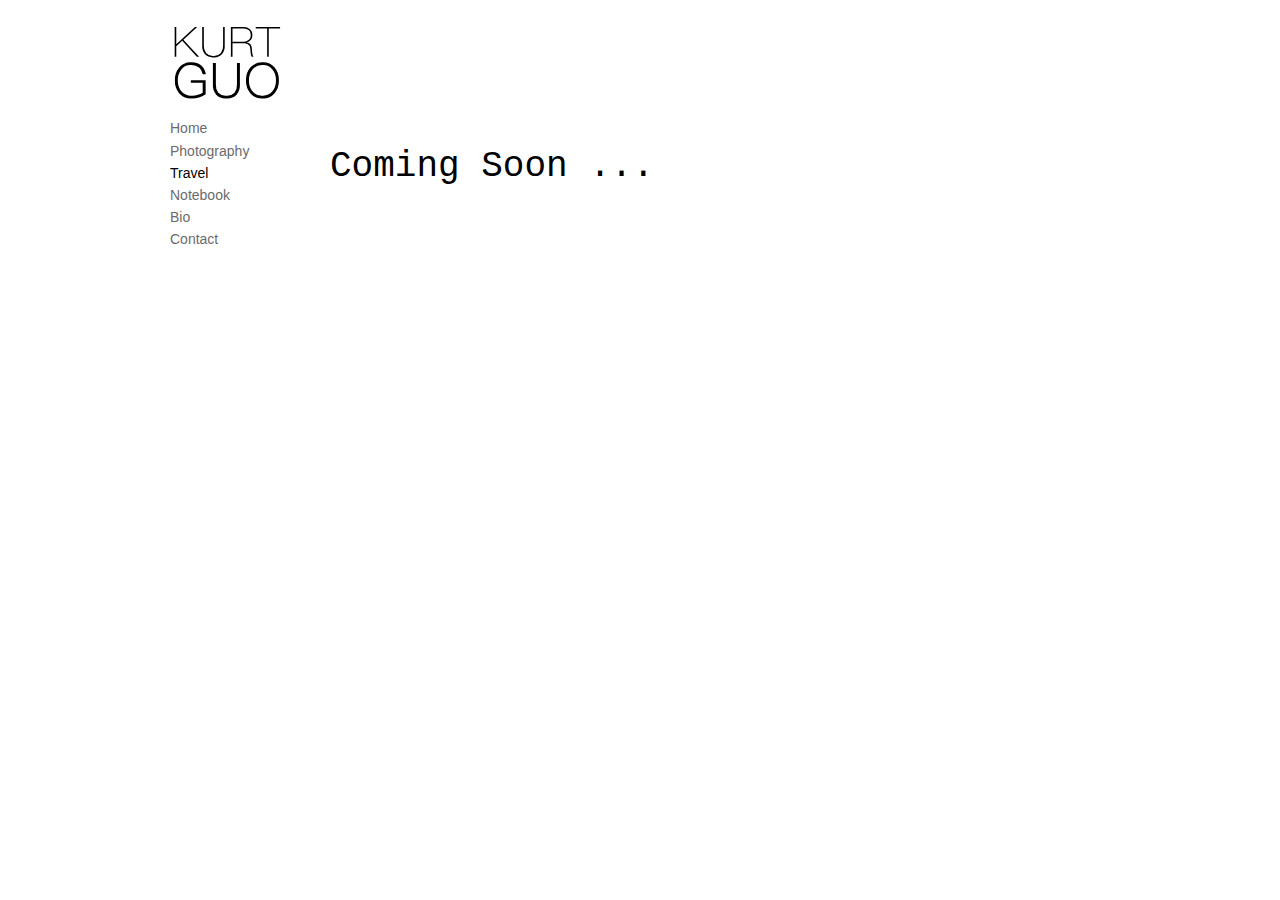
<file: usa.html>
<!DOCTYPE html>
<html class="nojs html css_verticalspacer" lang="en-US">
 <head>

  <meta http-equiv="Content-type" content="text/html;charset=UTF-8"/>
  <meta name="generator" content="2017.0.2.363"/>
  <meta name="viewport" content="width=device-width, initial-scale=1.0"/>
  
  <script type="text/javascript">
   // Update the 'nojs'/'js' class on the html node
document.documentElement.className = document.documentElement.className.replace(/\bnojs\b/g, 'js');

// Check that all required assets are uploaded and up-to-date
if(typeof Muse == "undefined") window.Muse = {}; window.Muse.assets = {"required":["museutils.js", "museconfig.js", "jquery.musemenu.js", "jquery.watch.js", "jquery.museresponsive.js", "require.js", "usa.css"], "outOfDate":[]};
</script>
  
  <title>USA</title>
  <!-- CSS -->
  <link rel="stylesheet" type="text/css" href="css/site_global.css?crc=420324811"/>
  <link rel="stylesheet" type="text/css" href="css/master_a-master.css?crc=452944374"/>
  <link rel="stylesheet" type="text/css" href="css/usa.css?crc=3948330366" id="pagesheet"/>
  <!-- IE-only CSS -->
  <!--[if lt IE 9]>
  <link rel="stylesheet" type="text/css" href="css/nomq_preview_master_a-master.css?crc=4267507470"/>
  <link rel="stylesheet" type="text/css" href="css/nomq_usa.css?crc=459915193" id="nomq_pagesheet"/>
  <![endif]-->
  <!-- JS includes -->
  <!--[if lt IE 9]>
  <script src="scripts/html5shiv.js?crc=4241844378" type="text/javascript"></script>
  <![endif]-->
   </head>
 <body>

  <div class="breakpoint active" id="bp_infinity" data-min-width="901"><!-- responsive breakpoint node -->
   <div class="clearfix borderbox" id="page"><!-- group -->
    <div class="clearfix grpelem" id="pu5045"><!-- column -->
     <a class="nonblock nontext clip_frame colelem shared_content" id="u5045" href="index.html" data-content-guid="u5045_content"><!-- svg --><img class="svg temp_no_img_src" id="u5040" data-orig-src="images/artwork-2.svg?crc=4140112688" width="113" height="88" alt="" data-mu-svgfallback="images/artwork%202_poster_.png?crc=408859835" src="images/blank.gif?crc=4208392903"/></a>
     <nav class="MenuBar clearfix colelem" id="menuu4819"><!-- vertical box -->
      <div class="MenuItemContainer clearfix colelem" id="u4827"><!-- horizontal box -->
       <a class="nonblock nontext MenuItem MenuItemWithSubMenu clearfix grpelem" id="u4830" href="index.html"><!-- horizontal box --><div class="MenuItemLabel manu clearfix grpelem" id="u4831-4"><!-- content --><p class="shared_content" data-content-guid="u4831-4_0_content">Home</p></div></a>
      </div>
      <div class="MenuItemContainer clearfix colelem" id="u4820"><!-- horizontal box -->
       <a class="nonblock nontext MenuItem MenuItemWithSubMenu clearfix grpelem" id="u4821" href="photography.html"><!-- horizontal box --><div class="MenuItemLabel manu clearfix grpelem" id="u4824-4"><!-- content --><p class="shared_content" data-content-guid="u4824-4_0_content">Photography</p></div></a>
      </div>
      <div class="MenuItemContainer clearfix colelem" id="u5228"><!-- horizontal box -->
       <a class="nonblock nontext MenuItem MenuItemWithSubMenu clearfix grpelem" id="u5229" href="travel.html"><!-- horizontal box --><div class="MenuItemLabel manu clearfix grpelem" id="u5231-4"><!-- content --><p class="shared_content" data-content-guid="u5231-4_0_content">Travel</p></div><div class="grpelem" id="u5232"><!-- content --></div></a>
       <div class="SubMenu MenuLevel1 clearfix" id="u5233"><!-- vertical box -->
        <ul class="SubMenuView clearfix colelem" id="u5234"><!-- vertical box -->
         <li class="MenuItemContainer clearfix colelem" id="u35691"><!-- horizontal box --><a class="nonblock nontext MenuItem MenuItemWithSubMenu clearfix grpelem" id="u35695" href="chn.html"><!-- horizontal box --><div class="MenuItemLabel clearfix grpelem" id="u35703-4"><!-- content --><p class="shared_content" data-content-guid="u35703-4_0_content">CHN</p></div></a></li>
         <li class="MenuItemContainer clearfix colelem" id="u35786"><!-- horizontal box --><a class="nonblock nontext MenuItem MenuItemWithSubMenu MuseMenuActive clearfix grpelem" id="u35789" href="usa.html"><!-- horizontal box --><div class="MenuItemLabel clearfix grpelem" id="u35790-4"><!-- content --><p class="shared_content" data-content-guid="u35790-4_0_content">USA</p></div></a></li>
         <li class="MenuItemContainer clearfix colelem" id="u36124"><!-- horizontal box --><a class="nonblock nontext MenuItem MenuItemWithSubMenu clearfix grpelem" id="u36125" href="hkg.html"><!-- horizontal box --><div class="MenuItemLabel clearfix grpelem" id="u36126-4"><!-- content --><p class="shared_content" data-content-guid="u36126-4_0_content">HKG</p></div></a></li>
         <li class="MenuItemContainer clearfix colelem" id="u36355"><!-- horizontal box --><a class="nonblock nontext MenuItem MenuItemWithSubMenu clearfix grpelem" id="u36356" href="kor.html"><!-- horizontal box --><div class="MenuItemLabel clearfix grpelem" id="u36357-4"><!-- content --><p class="shared_content" data-content-guid="u36357-4_0_content">KOR</p></div></a></li>
         <li class="MenuItemContainer clearfix colelem" id="u36897"><!-- horizontal box --><a class="nonblock nontext MenuItem MenuItemWithSubMenu clearfix grpelem" id="u36898" href="sgp.html"><!-- horizontal box --><div class="MenuItemLabel clearfix grpelem" id="u36900-4"><!-- content --><p class="shared_content" data-content-guid="u36900-4_0_content">SGP</p></div></a></li>
        </ul>
       </div>
      </div>
      <div class="MenuItemContainer clearfix colelem" id="u5289"><!-- horizontal box -->
       <a class="nonblock nontext MenuItem MenuItemWithSubMenu clearfix grpelem" id="u5290" href="notebook.html"><!-- horizontal box --><div class="MenuItemLabel manu clearfix grpelem" id="u5293-4"><!-- content --><p class="shared_content" data-content-guid="u5293-4_0_content">Notebook</p></div></a>
      </div>
      <div class="MenuItemContainer clearfix colelem" id="u4879"><!-- horizontal box -->
       <a class="nonblock nontext MenuItem MenuItemWithSubMenu clearfix grpelem" id="u4882" href="bio.html"><!-- horizontal box --><div class="MenuItemLabel manu clearfix grpelem" id="u4884-4"><!-- content --><p class="shared_content" data-content-guid="u4884-4_0_content">Bio</p></div></a>
      </div>
      <div class="MenuItemContainer clearfix colelem" id="u4927"><!-- horizontal box -->
       <a class="nonblock nontext MenuItem MenuItemWithSubMenu clearfix grpelem" id="u4928" href="contact.html"><!-- horizontal box --><div class="MenuItemLabel manu clearfix grpelem" id="u4930-4"><!-- content --><p class="shared_content" data-content-guid="u4930-4_0_content">Contact</p></div></a>
      </div>
     </nav>
    </div>
    <div class="clearfix grpelem shared_content" id="u40117-4" data-content-guid="u40117-4_content"><!-- content -->
     <p>Coming Soon ...</p>
    </div>
    <div class="verticalspacer shared_content" data-offset-top="176" data-content-above-spacer="249" data-content-below-spacer="324" data-content-guid="page_2_content"></div>
   </div>
  </div>
  <div class="breakpoint" id="bp_900" data-min-width="751" data-max-width="900"><!-- responsive breakpoint node -->
   <div class="clearfix borderbox temp_no_id" data-orig-id="page"><!-- group -->
    <div class="clearfix grpelem temp_no_id" data-orig-id="pu5045"><!-- column -->
     <span class="nonblock nontext clip_frame colelem placeholder" data-placeholder-for="u5045_content"><!-- placeholder node --></span>
     <nav class="MenuBar clearfix colelem temp_no_id" data-orig-id="menuu4819"><!-- vertical box -->
      <div class="MenuItemContainer clearfix colelem temp_no_id" data-orig-id="u4827"><!-- horizontal box -->
       <a class="nonblock nontext MenuItem MenuItemWithSubMenu clearfix grpelem temp_no_id" href="index.html" data-orig-id="u4830"><!-- horizontal box --><div class="MenuItemLabel manu clearfix grpelem temp_no_id" data-orig-id="u4831-4"><!-- content --><span class="placeholder" data-placeholder-for="u4831-4_0_content"><!-- placeholder node --></span></div></a>
      </div>
      <div class="MenuItemContainer clearfix colelem temp_no_id" data-orig-id="u4820"><!-- horizontal box -->
       <a class="nonblock nontext MenuItem MenuItemWithSubMenu clearfix grpelem temp_no_id" href="photography.html" data-orig-id="u4821"><!-- horizontal box --><div class="MenuItemLabel manu clearfix grpelem temp_no_id" data-orig-id="u4824-4"><!-- content --><span class="placeholder" data-placeholder-for="u4824-4_0_content"><!-- placeholder node --></span></div></a>
      </div>
      <div class="MenuItemContainer clearfix colelem temp_no_id" data-orig-id="u5228"><!-- horizontal box -->
       <a class="nonblock nontext MenuItem MenuItemWithSubMenu clearfix grpelem temp_no_id" href="travel.html" data-orig-id="u5229"><!-- horizontal box --><div class="MenuItemLabel manu clearfix grpelem temp_no_id" data-orig-id="u5231-4"><!-- content --><span class="placeholder" data-placeholder-for="u5231-4_0_content"><!-- placeholder node --></span></div><div class="grpelem temp_no_id" data-orig-id="u5232"><!-- content --></div></a>
       <div class="SubMenu MenuLevel1 clearfix temp_no_id" data-orig-id="u5233"><!-- vertical box -->
        <ul class="SubMenuView clearfix colelem temp_no_id" data-orig-id="u5234"><!-- vertical box -->
         <li class="MenuItemContainer clearfix colelem temp_no_id" data-orig-id="u35691"><!-- horizontal box --><a class="nonblock nontext MenuItem MenuItemWithSubMenu clearfix grpelem temp_no_id" href="chn.html" data-orig-id="u35695"><!-- horizontal box --><div class="MenuItemLabel clearfix grpelem temp_no_id" data-orig-id="u35703-4"><!-- content --><span class="placeholder" data-placeholder-for="u35703-4_0_content"><!-- placeholder node --></span></div></a></li>
         <li class="MenuItemContainer clearfix colelem temp_no_id" data-orig-id="u35786"><!-- horizontal box --><a class="nonblock nontext MenuItem MenuItemWithSubMenu MuseMenuActive clearfix grpelem temp_no_id" href="usa.html" data-orig-id="u35789"><!-- horizontal box --><div class="MenuItemLabel clearfix grpelem temp_no_id" data-orig-id="u35790-4"><!-- content --><span class="placeholder" data-placeholder-for="u35790-4_0_content"><!-- placeholder node --></span></div></a></li>
         <li class="MenuItemContainer clearfix colelem temp_no_id" data-orig-id="u36124"><!-- horizontal box --><a class="nonblock nontext MenuItem MenuItemWithSubMenu clearfix grpelem temp_no_id" href="hkg.html" data-orig-id="u36125"><!-- horizontal box --><div class="MenuItemLabel clearfix grpelem temp_no_id" data-orig-id="u36126-4"><!-- content --><span class="placeholder" data-placeholder-for="u36126-4_0_content"><!-- placeholder node --></span></div></a></li>
         <li class="MenuItemContainer clearfix colelem temp_no_id" data-orig-id="u36355"><!-- horizontal box --><a class="nonblock nontext MenuItem MenuItemWithSubMenu clearfix grpelem temp_no_id" href="kor.html" data-orig-id="u36356"><!-- horizontal box --><div class="MenuItemLabel clearfix grpelem temp_no_id" data-orig-id="u36357-4"><!-- content --><span class="placeholder" data-placeholder-for="u36357-4_0_content"><!-- placeholder node --></span></div></a></li>
         <li class="MenuItemContainer clearfix colelem temp_no_id" data-orig-id="u36897"><!-- horizontal box --><a class="nonblock nontext MenuItem MenuItemWithSubMenu clearfix grpelem temp_no_id" href="sgp.html" data-orig-id="u36898"><!-- horizontal box --><div class="MenuItemLabel clearfix grpelem temp_no_id" data-orig-id="u36900-4"><!-- content --><span class="placeholder" data-placeholder-for="u36900-4_0_content"><!-- placeholder node --></span></div></a></li>
        </ul>
       </div>
      </div>
      <div class="MenuItemContainer clearfix colelem temp_no_id" data-orig-id="u5289"><!-- horizontal box -->
       <a class="nonblock nontext MenuItem MenuItemWithSubMenu clearfix grpelem temp_no_id" href="notebook.html" data-orig-id="u5290"><!-- horizontal box --><div class="MenuItemLabel manu clearfix grpelem temp_no_id" data-orig-id="u5293-4"><!-- content --><span class="placeholder" data-placeholder-for="u5293-4_0_content"><!-- placeholder node --></span></div></a>
      </div>
      <div class="MenuItemContainer clearfix colelem temp_no_id" data-orig-id="u4879"><!-- horizontal box -->
       <a class="nonblock nontext MenuItem MenuItemWithSubMenu clearfix grpelem temp_no_id" href="bio.html" data-orig-id="u4882"><!-- horizontal box --><div class="MenuItemLabel manu clearfix grpelem temp_no_id" data-orig-id="u4884-4"><!-- content --><span class="placeholder" data-placeholder-for="u4884-4_0_content"><!-- placeholder node --></span></div></a>
      </div>
      <div class="MenuItemContainer clearfix colelem temp_no_id" data-orig-id="u4927"><!-- horizontal box -->
       <a class="nonblock nontext MenuItem MenuItemWithSubMenu clearfix grpelem temp_no_id" href="contact.html" data-orig-id="u4928"><!-- horizontal box --><div class="MenuItemLabel manu clearfix grpelem temp_no_id" data-orig-id="u4930-4"><!-- content --><span class="placeholder" data-placeholder-for="u4930-4_0_content"><!-- placeholder node --></span></div></a>
      </div>
     </nav>
    </div>
    <span class="clearfix grpelem placeholder" data-placeholder-for="u40117-4_content"><!-- placeholder node --></span>
    <span class="verticalspacer placeholder" data-placeholder-for="page_2_content"><!-- placeholder node --></span>
   </div>
  </div>
  <div class="breakpoint" id="bp_750" data-max-width="750"><!-- responsive breakpoint node -->
   <div class="clearfix borderbox temp_no_id" data-orig-id="page"><!-- group -->
    <span class="nonblock nontext clip_frame grpelem placeholder" data-placeholder-for="u5045_content"><!-- placeholder node --></span>
    <span class="clearfix grpelem placeholder" data-placeholder-for="u40117-4_content"><!-- placeholder node --></span>
    <nav class="MenuBar clearfix" id="menuu14887"><!-- vertical box -->
     <div class="MenuItemContainer clearfix colelem" id="u14888"><!-- horizontal box -->
      <a class="nonblock nontext MenuItem MenuItemWithSubMenu clearfix grpelem" id="u14889" href="index.html"><!-- horizontal box --><div class="MenuItemLabel manu clearfix grpelem" id="u14890-4"><!-- content --><p>Home</p></div></a>
     </div>
     <div class="MenuItemContainer clearfix colelem" id="u14923"><!-- horizontal box -->
      <a class="nonblock nontext MenuItem MenuItemWithSubMenu clearfix grpelem" id="u14924" href="photography.html"><!-- horizontal box --><div class="MenuItemLabel manu clearfix grpelem" id="u14927-4"><!-- content --><p>Photography</p></div></a>
     </div>
     <div class="MenuItemContainer clearfix colelem" id="u14895"><!-- horizontal box -->
      <a class="nonblock nontext MenuItem MenuItemWithSubMenu clearfix grpelem" id="u14896" href="travel.html"><!-- horizontal box --><div class="MenuItemLabel manu clearfix grpelem" id="u14897-4"><!-- content --><p>Travel</p></div></a>
     </div>
     <div class="MenuItemContainer clearfix colelem" id="u14909"><!-- horizontal box -->
      <a class="nonblock nontext MenuItem MenuItemWithSubMenu clearfix grpelem" id="u14910" href="notebook.html"><!-- horizontal box --><div class="MenuItemLabel manu clearfix grpelem" id="u14913-4"><!-- content --><p>Notebook</p></div></a>
     </div>
     <div class="MenuItemContainer clearfix colelem" id="u14902"><!-- horizontal box -->
      <a class="nonblock nontext MenuItem MenuItemWithSubMenu clearfix grpelem" id="u14903" href="bio.html"><!-- horizontal box --><div class="MenuItemLabel manu clearfix grpelem" id="u14904-4"><!-- content --><p>Bio</p></div></a>
     </div>
     <div class="MenuItemContainer clearfix colelem" id="u14916"><!-- horizontal box -->
      <a class="nonblock nontext MenuItem MenuItemWithSubMenu clearfix grpelem" id="u14917" href="contact.html"><!-- horizontal box --><div class="MenuItemLabel manu clearfix grpelem" id="u14920-4"><!-- content --><p>Contact</p></div></a>
     </div>
    </nav>
    <div class="verticalspacer" data-offset-top="176" data-content-above-spacer="196" data-content-below-spacer="324"></div>
   </div>
  </div>
  <!-- Other scripts -->
  <script type="text/javascript">
   window.Muse.assets.check=function(d){if(!window.Muse.assets.checked){window.Muse.assets.checked=!0;var b={},c=function(a,b){if(window.getComputedStyle){var c=window.getComputedStyle(a,null);return c&&c.getPropertyValue(b)||c&&c[b]||""}if(document.documentElement.currentStyle)return(c=a.currentStyle)&&c[b]||a.style&&a.style[b]||"";return""},a=function(a){if(a.match(/^rgb/))return a=a.replace(/\s+/g,"").match(/([\d\,]+)/gi)[0].split(","),(parseInt(a[0])<<16)+(parseInt(a[1])<<8)+parseInt(a[2]);if(a.match(/^\#/))return parseInt(a.substr(1),
16);return 0},g=function(g){for(var f=document.getElementsByTagName("link"),h=0;h<f.length;h++)if("text/css"==f[h].type){var i=(f[h].href||"").match(/\/?css\/([\w\-]+\.css)\?crc=(\d+)/);if(!i||!i[1]||!i[2])break;b[i[1]]=i[2]}f=document.createElement("div");f.className="version";f.style.cssText="display:none; width:1px; height:1px;";document.getElementsByTagName("body")[0].appendChild(f);for(h=0;h<Muse.assets.required.length;){var i=Muse.assets.required[h],l=i.match(/([\w\-\.]+)\.(\w+)$/),k=l&&l[1]?
l[1]:null,l=l&&l[2]?l[2]:null;switch(l.toLowerCase()){case "css":k=k.replace(/\W/gi,"_").replace(/^([^a-z])/gi,"_$1");f.className+=" "+k;k=a(c(f,"color"));l=a(c(f,"backgroundColor"));k!=0||l!=0?(Muse.assets.required.splice(h,1),"undefined"!=typeof b[i]&&(k!=b[i]>>>24||l!=(b[i]&16777215))&&Muse.assets.outOfDate.push(i)):h++;f.className="version";break;case "js":h++;break;default:throw Error("Unsupported file type: "+l);}}d?d().jquery!="1.8.3"&&Muse.assets.outOfDate.push("jquery-1.8.3.min.js"):Muse.assets.required.push("jquery-1.8.3.min.js");
f.parentNode.removeChild(f);if(Muse.assets.outOfDate.length||Muse.assets.required.length)f="Some files on the server may be missing or incorrect. Clear browser cache and try again. If the problem persists please contact website author.",g&&Muse.assets.outOfDate.length&&(f+="\nOut of date: "+Muse.assets.outOfDate.join(",")),g&&Muse.assets.required.length&&(f+="\nMissing: "+Muse.assets.required.join(",")),alert(f)};location&&location.search&&location.search.match&&location.search.match(/muse_debug/gi)?setTimeout(function(){g(!0)},5E3):g()}};
var muse_init=function(){require.config({baseUrl:""});require(["jquery","museutils","whatinput","jquery.musemenu","jquery.watch","jquery.museresponsive"],function(d){var $ = d;$(document).ready(function(){try{
window.Muse.assets.check($);/* body */
Muse.Utils.transformMarkupToFixBrowserProblemsPreInit();/* body */
Muse.Utils.prepHyperlinks(true);/* body */
Muse.Utils.fullPage('#page');/* 100% height page */
Muse.Utils.initWidget('.MenuBar', ['#bp_infinity', '#bp_900', '#bp_750'], function(elem) { return $(elem).museMenu(); });/* unifiedNavBar */
$( '.breakpoint' ).registerBreakpoint();/* Register breakpoints */
Muse.Utils.transformMarkupToFixBrowserProblems();/* body */
}catch(b){if(b&&"function"==typeof b.notify?b.notify():Muse.Assert.fail("Error calling selector function: "+b),false)throw b;}})})};

</script>
  <!-- RequireJS script -->
  <script src="scripts/require.js?crc=4234670167" type="text/javascript" async data-main="scripts/museconfig.js?crc=4152223963" onload="if (requirejs) requirejs.onError = function(requireType, requireModule) { if (requireType && requireType.toString && requireType.toString().indexOf && 0 <= requireType.toString().indexOf('#scripterror')) window.Muse.assets.check(); }" onerror="window.Muse.assets.check();"></script>
   </body>
</html>
</file>
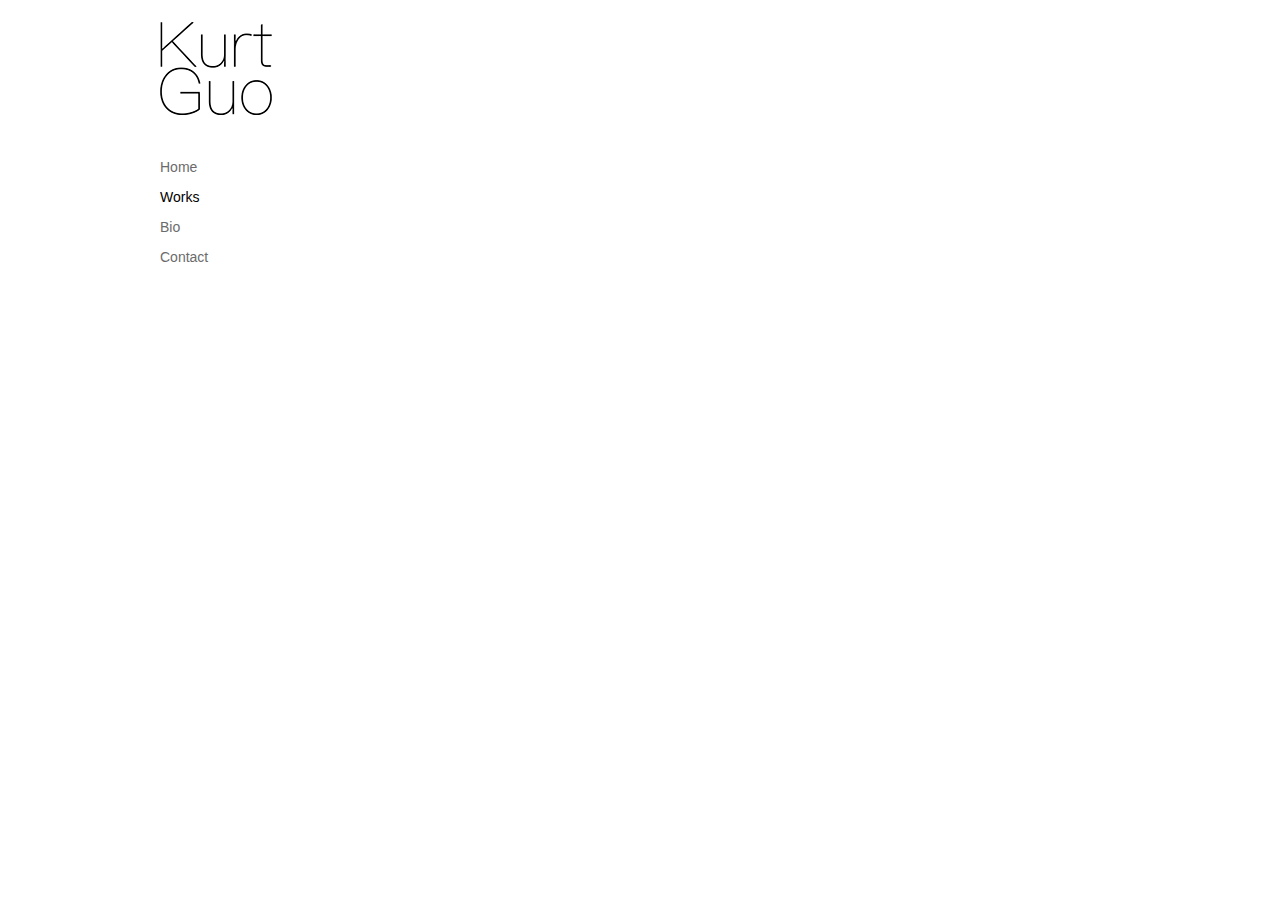
<file: works.html>
<!DOCTYPE html>
<html class="nojs html css_verticalspacer" lang="en-US">
 <head>

  <meta http-equiv="Content-type" content="text/html;charset=UTF-8"/>
  <meta name="generator" content="2017.0.0.363"/>
  <meta name="viewport" content="width=device-width, initial-scale=1.0"/>
  
  <script type="text/javascript">
   // Update the 'nojs'/'js' class on the html node
document.documentElement.className = document.documentElement.className.replace(/\bnojs\b/g, 'js');

// Check that all required assets are uploaded and up-to-date
if(typeof Muse == "undefined") window.Muse = {}; window.Muse.assets = {"required":["museutils.js", "museconfig.js", "jquery.musemenu.js", "jquery.watch.js", "jquery.museresponsive.js", "require.js", "works.css"], "outOfDate":[]};
</script>
  
  <title>Works</title>
  <!-- CSS -->
  <link rel="stylesheet" type="text/css" href="css/site_global.css?crc=347510960"/>
  <link rel="stylesheet" type="text/css" href="css/master_a-master.css?crc=43901823"/>
  <link rel="stylesheet" type="text/css" href="css/works.css?crc=3991552990" id="pagesheet"/>
  <!-- IE-only CSS -->
  <!--[if lt IE 9]>
  <link rel="stylesheet" type="text/css" href="css/nomq_preview_master_a-master.css?crc=3824530138"/>
  <link rel="stylesheet" type="text/css" href="css/nomq_works.css?crc=3802366263" id="nomq_pagesheet"/>
  <![endif]-->
  <!-- JS includes -->
  <!--[if lt IE 9]>
  <script src="scripts/html5shiv.js?crc=4241844378" type="text/javascript"></script>
  <![endif]-->
   </head>
 <body>

  <div class="breakpoint active" id="bp_infinity" data-min-width="321"><!-- responsive breakpoint node -->
   <div class="clearfix borderbox" id="page"><!-- column -->
    <div class="clip_frame colelem shared_content" id="u206" data-content-guid="u206_content"><!-- image -->
     <img class="block temp_no_img_src" id="u206_img" data-orig-src="images/website_logo.png?crc=206133338" alt="" width="112" height="93" src="images/blank.gif?crc=4208392903"/>
    </div>
    <nav class="MenuBar clearfix colelem" id="menuu4819"><!-- vertical box -->
     <div class="MenuItemContainer borderbox clearfix colelem" id="u4827"><!-- horizontal box -->
      <a class="nonblock nontext MenuItem MenuItemWithSubMenu borderbox clearfix grpelem" id="u4830" href="index.html"><!-- horizontal box --><div class="MenuItemLabel borderbox Tre-14 clearfix grpelem" id="u4831-4"><!-- content --><p class="shared_content" data-content-guid="u4831-4_0_content">Home</p></div></a>
     </div>
     <div class="MenuItemContainer borderbox clearfix colelem" id="u4820"><!-- horizontal box -->
      <a class="nonblock nontext MenuItem MenuItemWithSubMenu MuseMenuActive borderbox clearfix grpelem" id="u4821" href="works.html"><!-- horizontal box --><div class="MenuItemLabel borderbox Tre-14 clearfix grpelem" id="u4824-4"><!-- content --><p class="shared_content" data-content-guid="u4824-4_0_content">Works</p></div></a>
     </div>
     <div class="MenuItemContainer borderbox clearfix colelem" id="u4879"><!-- horizontal box -->
      <a class="nonblock nontext MenuItem MenuItemWithSubMenu borderbox clearfix grpelem" id="u4882" href="bio.html"><!-- horizontal box --><div class="MenuItemLabel borderbox Tre-14 clearfix grpelem" id="u4884-4"><!-- content --><p class="shared_content" data-content-guid="u4884-4_0_content">Bio</p></div></a>
     </div>
     <div class="MenuItemContainer borderbox clearfix colelem" id="u4927"><!-- horizontal box -->
      <a class="nonblock nontext MenuItem MenuItemWithSubMenu borderbox clearfix grpelem" id="u4928" href="contact.html"><!-- horizontal box --><div class="MenuItemLabel borderbox Tre-14 clearfix grpelem" id="u4930-4"><!-- content --><p class="shared_content" data-content-guid="u4930-4_0_content">Contact</p></div></a>
     </div>
    </nav>
    <div class="verticalspacer shared_content" data-offset-top="0" data-content-above-spacer="271" data-content-below-spacer="250" data-content-guid="page_2_content"></div>
   </div>
  </div>
  <div class="breakpoint" id="bp_320" data-max-width="320"><!-- responsive breakpoint node -->
   <div class="clearfix borderbox temp_no_id" data-orig-id="page"><!-- column -->
    <span class="clip_frame colelem placeholder" data-placeholder-for="u206_content"><!-- placeholder node --></span>
    <nav class="MenuBar clearfix colelem temp_no_id" data-orig-id="menuu4819"><!-- vertical box -->
     <div class="MenuItemContainer borderbox clearfix colelem temp_no_id" data-orig-id="u4827"><!-- horizontal box -->
      <a class="nonblock nontext MenuItem MenuItemWithSubMenu borderbox clearfix grpelem temp_no_id" href="index.html" data-orig-id="u4830"><!-- horizontal box --><div class="MenuItemLabel borderbox Tre-14 clearfix grpelem temp_no_id" data-orig-id="u4831-4"><!-- content --><span class="placeholder" data-placeholder-for="u4831-4_0_content"><!-- placeholder node --></span></div></a>
     </div>
     <div class="MenuItemContainer borderbox clearfix colelem temp_no_id" data-orig-id="u4820"><!-- horizontal box -->
      <a class="nonblock nontext MenuItem MenuItemWithSubMenu MuseMenuActive borderbox clearfix grpelem temp_no_id" href="works.html" data-orig-id="u4821"><!-- horizontal box --><div class="MenuItemLabel borderbox Tre-14 clearfix grpelem temp_no_id" data-orig-id="u4824-4"><!-- content --><span class="placeholder" data-placeholder-for="u4824-4_0_content"><!-- placeholder node --></span></div></a>
     </div>
     <div class="MenuItemContainer borderbox clearfix colelem temp_no_id" data-orig-id="u4879"><!-- horizontal box -->
      <a class="nonblock nontext MenuItem MenuItemWithSubMenu borderbox clearfix grpelem temp_no_id" href="bio.html" data-orig-id="u4882"><!-- horizontal box --><div class="MenuItemLabel borderbox Tre-14 clearfix grpelem temp_no_id" data-orig-id="u4884-4"><!-- content --><span class="placeholder" data-placeholder-for="u4884-4_0_content"><!-- placeholder node --></span></div></a>
     </div>
     <div class="MenuItemContainer borderbox clearfix colelem temp_no_id" data-orig-id="u4927"><!-- horizontal box -->
      <a class="nonblock nontext MenuItem MenuItemWithSubMenu borderbox clearfix grpelem temp_no_id" href="contact.html" data-orig-id="u4928"><!-- horizontal box --><div class="MenuItemLabel borderbox Tre-14 clearfix grpelem temp_no_id" data-orig-id="u4930-4"><!-- content --><span class="placeholder" data-placeholder-for="u4930-4_0_content"><!-- placeholder node --></span></div></a>
     </div>
    </nav>
    <span class="verticalspacer placeholder" data-placeholder-for="page_2_content"><!-- placeholder node --></span>
   </div>
  </div>
  <!-- Other scripts -->
  <script type="text/javascript">
   window.Muse.assets.check=function(d){if(!window.Muse.assets.checked){window.Muse.assets.checked=!0;var b={},c=function(a,b){if(window.getComputedStyle){var c=window.getComputedStyle(a,null);return c&&c.getPropertyValue(b)||c&&c[b]||""}if(document.documentElement.currentStyle)return(c=a.currentStyle)&&c[b]||a.style&&a.style[b]||"";return""},a=function(a){if(a.match(/^rgb/))return a=a.replace(/\s+/g,"").match(/([\d\,]+)/gi)[0].split(","),(parseInt(a[0])<<16)+(parseInt(a[1])<<8)+parseInt(a[2]);if(a.match(/^\#/))return parseInt(a.substr(1),
16);return 0},g=function(g){for(var f=document.getElementsByTagName("link"),h=0;h<f.length;h++)if("text/css"==f[h].type){var i=(f[h].href||"").match(/\/?css\/([\w\-]+\.css)\?crc=(\d+)/);if(!i||!i[1]||!i[2])break;b[i[1]]=i[2]}f=document.createElement("div");f.className="version";f.style.cssText="display:none; width:1px; height:1px;";document.getElementsByTagName("body")[0].appendChild(f);for(h=0;h<Muse.assets.required.length;){var i=Muse.assets.required[h],l=i.match(/([\w\-\.]+)\.(\w+)$/),k=l&&l[1]?
l[1]:null,l=l&&l[2]?l[2]:null;switch(l.toLowerCase()){case "css":k=k.replace(/\W/gi,"_").replace(/^([^a-z])/gi,"_$1");f.className+=" "+k;k=a(c(f,"color"));l=a(c(f,"backgroundColor"));k!=0||l!=0?(Muse.assets.required.splice(h,1),"undefined"!=typeof b[i]&&(k!=b[i]>>>24||l!=(b[i]&16777215))&&Muse.assets.outOfDate.push(i)):h++;f.className="version";break;case "js":h++;break;default:throw Error("Unsupported file type: "+l);}}d?d().jquery!="1.8.3"&&Muse.assets.outOfDate.push("jquery-1.8.3.min.js"):Muse.assets.required.push("jquery-1.8.3.min.js");
f.parentNode.removeChild(f);if(Muse.assets.outOfDate.length||Muse.assets.required.length)f="Some files on the server may be missing or incorrect. Clear browser cache and try again. If the problem persists please contact website author.",g&&Muse.assets.outOfDate.length&&(f+="\nOut of date: "+Muse.assets.outOfDate.join(",")),g&&Muse.assets.required.length&&(f+="\nMissing: "+Muse.assets.required.join(",")),alert(f)};location&&location.search&&location.search.match&&location.search.match(/muse_debug/gi)?setTimeout(function(){g(!0)},5E3):g()}};
var muse_init=function(){require.config({baseUrl:""});require(["jquery","museutils","whatinput","jquery.musemenu","jquery.watch","jquery.museresponsive"],function(d){var $ = d;$(document).ready(function(){try{
window.Muse.assets.check($);/* body */
Muse.Utils.transformMarkupToFixBrowserProblemsPreInit();/* body */
Muse.Utils.prepHyperlinks(true);/* body */
Muse.Utils.fullPage('#page');/* 100% height page */
Muse.Utils.initWidget('.MenuBar', ['#bp_infinity', '#bp_320'], function(elem) { return $(elem).museMenu(); });/* unifiedNavBar */
$( '.breakpoint' ).registerBreakpoint();/* Register breakpoints */
Muse.Utils.transformMarkupToFixBrowserProblems();/* body */
}catch(b){if(b&&"function"==typeof b.notify?b.notify():Muse.Assert.fail("Error calling selector function: "+b),false)throw b;}})})};

</script>
  <!-- RequireJS script -->
  <script src="scripts/require.js?crc=244322403" type="text/javascript" async data-main="scripts/museconfig.js?crc=36584860" onload="if (requirejs) requirejs.onError = function(requireType, requireModule) { if (requireType && requireType.toString && requireType.toString().indexOf && 0 <= requireType.toString().indexOf('#scripterror')) window.Muse.assets.check(); }" onerror="window.Muse.assets.check();"></script>
   </body>
</html>
</file>
<file: css/site_global.css>
html{min-height:100%;min-width:100%;-ms-text-size-adjust:none;}body,div,dl,dt,dd,ul,ol,li,nav,h1,h2,h3,h4,h5,h6,pre,code,form,fieldset,legend,input,button,textarea,p,blockquote,th,td,a{margin:0px;padding:0px;border-width:0px;border-style:solid;border-color:transparent;-webkit-transform-origin:left top;-ms-transform-origin:left top;-o-transform-origin:left top;transform-origin:left top;background-repeat:no-repeat;}button.submit-btn{-moz-box-sizing:content-box;-webkit-box-sizing:content-box;box-sizing:content-box;}.transition{-webkit-transition-property:background-image,background-position,background-color,border-color,border-radius,color,font-size,font-style,font-weight,letter-spacing,line-height,text-align,box-shadow,text-shadow,opacity;transition-property:background-image,background-position,background-color,border-color,border-radius,color,font-size,font-style,font-weight,letter-spacing,line-height,text-align,box-shadow,text-shadow,opacity;}.transition *{-webkit-transition:inherit;transition:inherit;}table{border-collapse:collapse;border-spacing:0px;}fieldset,img{border:0px;border-style:solid;-webkit-transform-origin:left top;-ms-transform-origin:left top;-o-transform-origin:left top;transform-origin:left top;}address,caption,cite,code,dfn,em,strong,th,var,optgroup{font-style:inherit;font-weight:inherit;}del,ins{text-decoration:none;}li{list-style:none;}caption,th{text-align:left;}h1,h2,h3,h4,h5,h6{font-size:100%;font-weight:inherit;}input,button,textarea,select,optgroup,option{font-family:inherit;font-size:inherit;font-style:inherit;font-weight:inherit;}.form-grp input,.form-grp textarea{-webkit-appearance:none;-webkit-border-radius:0;}body{font-family:Arial, Helvetica Neue, Helvetica, sans-serif;text-align:left;font-size:14px;line-height:17px;word-wrap:break-word;text-rendering:optimizeLegibility;-moz-font-feature-settings:'liga';-ms-font-feature-settings:'liga';-webkit-font-feature-settings:'liga';font-feature-settings:'liga';}a:link{color:#484983;text-decoration:underline;}a:visited{color:#682F31;text-decoration:underline;}a:hover{color:#33387D;text-decoration:underline;}a:active{color:#A3413E;text-decoration:underline;}a.nontext{color:black;text-decoration:none;font-style:normal;font-weight:normal;}.normal_text{color:#000000;direction:ltr;font-family:Arial, Helvetica Neue, Helvetica, sans-serif;font-size:14px;font-style:normal;font-weight:normal;letter-spacing:0px;line-height:17px;text-align:left;text-decoration:none;text-indent:0px;text-transform:none;vertical-align:0px;padding:0px;}.Tre-14,.manu{color:#6B6B6B;font-family:Trebuchet, Trebuchet MS, Tahoma, Arial, sans-serif;font-size:14px;line-height:14px;text-align:left;padding:0px;}.list0 li:before{position:absolute;right:100%;letter-spacing:0px;text-decoration:none;font-weight:normal;font-style:normal;}.rtl-list li:before{right:auto;left:100%;}.nls-None > li:before,.nls-None .list3 > li:before,.nls-None .list6 > li:before{margin-right:6px;content:'•';}.nls-None .list1 > li:before,.nls-None .list4 > li:before,.nls-None .list7 > li:before{margin-right:6px;content:'○';}.nls-None,.nls-None .list1,.nls-None .list2,.nls-None .list3,.nls-None .list4,.nls-None .list5,.nls-None .list6,.nls-None .list7,.nls-None .list8{padding-left:34px;}.nls-None.rtl-list,.nls-None .list1.rtl-list,.nls-None .list2.rtl-list,.nls-None .list3.rtl-list,.nls-None .list4.rtl-list,.nls-None .list5.rtl-list,.nls-None .list6.rtl-list,.nls-None .list7.rtl-list,.nls-None .list8.rtl-list{padding-left:0px;padding-right:34px;}.nls-None .list2 > li:before,.nls-None .list5 > li:before,.nls-None .list8 > li:before{margin-right:6px;content:'-';}.nls-None.rtl-list > li:before,.nls-None .list1.rtl-list > li:before,.nls-None .list2.rtl-list > li:before,.nls-None .list3.rtl-list > li:before,.nls-None .list4.rtl-list > li:before,.nls-None .list5.rtl-list > li:before,.nls-None .list6.rtl-list > li:before,.nls-None .list7.rtl-list > li:before,.nls-None .list8.rtl-list > li:before{margin-right:0px;margin-left:6px;}.TabbedPanelsTab{white-space:nowrap;}.MenuBar .MenuBarView,.MenuBar .SubMenuView{display:block;list-style:none;}.MenuBar .SubMenu{display:none;position:absolute;}.NoWrap{white-space:nowrap;word-wrap:normal;}.rootelem{margin-left:auto;margin-right:auto;}.colelem{display:inline;float:left;clear:both;}.clearfix:after{content:"\0020";visibility:hidden;display:block;height:0px;clear:both;}*:first-child+html .clearfix{zoom:1;}.clip_frame{overflow:hidden;}.popup_anchor{position:relative;width:0px;height:0px;}.popup_element{z-index:100000;}.svg{display:block;vertical-align:top;}span.wrap{content:'';clear:left;display:block;}span.actAsInlineDiv{display:inline-block;}.position_content,.excludeFromNormalFlow{float:left;}.preload_images{position:absolute;overflow:hidden;left:-9999px;top:-9999px;height:1px;width:1px;}.preload{height:1px;width:1px;}.animateStates{-webkit-transition:0.3s ease-in-out;-moz-transition:0.3s ease-in-out;-o-transition:0.3s ease-in-out;transition:0.3s ease-in-out;}[data-whatinput="mouse"] *:focus,[data-whatinput="touch"] *:focus,input:focus,textarea:focus{outline:none;}textarea{resize:none;overflow:auto;}.fld-prompt{pointer-events:none;}.wrapped-input{position:absolute;top:0px;left:0px;background:transparent;border:none;}.submit-btn{z-index:50000;cursor:pointer;}.anchor_item{width:22px;height:18px;}.MenuBar .SubMenuVisible,.MenuBarVertical .SubMenuVisible,.MenuBar .SubMenu .SubMenuVisible,.popup_element.Active,span.actAsPara,.actAsDiv,a.nonblock.nontext,img.block{display:block;}.widget_invisible,.js .invi,.js .mse_pre_init{visibility:hidden;}.ose_ei{visibility:hidden;z-index:0;}.no_vert_scroll{overflow-y:hidden;}.always_vert_scroll{overflow-y:scroll;}.always_horz_scroll{overflow-x:scroll;}.fullscreen{overflow:hidden;left:0px;top:0px;position:fixed;height:100%;width:100%;-moz-box-sizing:border-box;-webkit-box-sizing:border-box;-ms-box-sizing:border-box;box-sizing:border-box;}.fullwidth{position:absolute;}.borderbox{-moz-box-sizing:border-box;-webkit-box-sizing:border-box;-ms-box-sizing:border-box;box-sizing:border-box;}.scroll_wrapper{position:absolute;overflow:auto;left:0px;right:0px;top:0px;bottom:0px;padding-top:0px;padding-bottom:0px;margin-top:0px;margin-bottom:0px;}.browser_width > *{position:absolute;left:0px;right:0px;}.grpelem,.accordion_wrapper{display:inline;float:left;}.fld-checkbox input[type=checkbox],.fld-radiobutton input[type=radio]{position:absolute;overflow:hidden;clip:rect(0px, 0px, 0px, 0px);height:1px;width:1px;margin:-1px;padding:0px;border:0px;}.fld-checkbox input[type=checkbox] + label,.fld-radiobutton input[type=radio] + label{display:inline-block;background-repeat:no-repeat;cursor:pointer;float:left;width:100%;height:100%;}.pointer_cursor,.fld-recaptcha-mode,.fld-recaptcha-refresh,.fld-recaptcha-help{cursor:pointer;}p,h1,h2,h3,h4,h5,h6,ol,ul,span.actAsPara{max-height:1000000px;}.superscript{vertical-align:super;font-size:66%;line-height:0px;}.subscript{vertical-align:sub;font-size:66%;line-height:0px;}.horizontalSlideShow{-ms-touch-action:pan-y;touch-action:pan-y;}.verticalSlideShow{-ms-touch-action:pan-x;touch-action:pan-x;}.colelem100,.verticalspacer{clear:both;}.list0 li,.MenuBar .MenuItemContainer,.SlideShowContentPanel .fullscreen img,.css_verticalspacer .verticalspacer{position:relative;}.popup_element.Inactive,.js .disn,.js .an_invi,.hidden,.breakpoint{display:none;}#muse_css_mq{position:absolute;display:none;background-color:#FFFFFE;}.fluid_height_spacer{width:0.01px;}.muse_check_css{display:none;position:fixed;}@media screen and (-webkit-min-device-pixel-ratio:0){body{text-rendering:auto;}}
</file>
<file: css/master_a-master.css>
#u5045{background-color:transparent;}#u5040{display:block;}.MenuItem{cursor:pointer;}@media (min-width: 901px), print{#u4827,#u4830{background-color:transparent;}#menuu4819,#u4831-4{border-width:0px;border-color:transparent;background-color:transparent;}#u4830:hover #u4831-4 p{color:#000000;visibility:inherit;}#u4820,#u4821{background-color:transparent;}#u4824-4{border-width:0px;border-color:transparent;background-color:transparent;}#u4830.MuseMenuActive #u4831-4 p,#u4821:hover #u4824-4 p{color:#000000;visibility:inherit;}#u5228,#u5229{background-color:transparent;}#u5231-4{border-width:0px;border-color:transparent;background-color:transparent;}#u4821.MuseMenuActive #u4824-4 p,#u5229:hover #u5231-4 p{color:#000000;visibility:inherit;}#u5289,#u5290{background-color:transparent;}#u5293-4{border-width:0px;border-color:transparent;background-color:transparent;}#u5229.MuseMenuActive #u5231-4 p,#u5290:hover #u5293-4 p{color:#000000;visibility:inherit;}#u4879,#u4882{background-color:transparent;}#u4884-4{border-width:0px;border-color:transparent;background-color:transparent;}#u5290.MuseMenuActive #u5293-4 p,#u4882:hover #u4884-4 p{color:#000000;visibility:inherit;}#u4927,#u4928{background-color:transparent;}#u4930-4{border-width:0px;border-color:transparent;background-color:transparent;}#u4882.MuseMenuActive #u4884-4 p,#u4928:hover #u4930-4 p{color:#000000;visibility:inherit;}#u4928.MuseMenuActive #u4930-4 p{color:#000000;visibility:inherit;}}@media (min-width: 751px) and (max-width: 900px){#u4827,#u4830{background-color:transparent;}#menuu4819,#u4831-4{border-width:0px;border-color:transparent;background-color:transparent;}#u4830:hover #u4831-4 p{color:#000000;visibility:inherit;}#u4820,#u4821{background-color:transparent;}#u4824-4{border-width:0px;border-color:transparent;background-color:transparent;}#u4830.MuseMenuActive #u4831-4 p,#u4821:hover #u4824-4 p{color:#000000;visibility:inherit;}#u5228,#u5229{background-color:transparent;}#u5231-4{border-width:0px;border-color:transparent;background-color:transparent;}#u4821.MuseMenuActive #u4824-4 p,#u5229:hover #u5231-4 p{color:#000000;visibility:inherit;}#u5289,#u5290{background-color:transparent;}#u5293-4{border-width:0px;border-color:transparent;background-color:transparent;}#u5229.MuseMenuActive #u5231-4 p,#u5290:hover #u5293-4 p{color:#000000;visibility:inherit;}#u4879,#u4882{background-color:transparent;}#u4884-4{border-width:0px;border-color:transparent;background-color:transparent;}#u5290.MuseMenuActive #u5293-4 p,#u4882:hover #u4884-4 p{color:#000000;visibility:inherit;}#u4927,#u4928{background-color:transparent;}#u4930-4{border-width:0px;border-color:transparent;background-color:transparent;}#u4882.MuseMenuActive #u4884-4 p,#u4928:hover #u4930-4 p{color:#000000;visibility:inherit;}#u4928.MuseMenuActive #u4930-4 p{color:#000000;visibility:inherit;}}@media (min-width: 651px) and (max-width: 750px){#u14888,#u14889{background-color:transparent;}#menuu14887,#u14890-4{border-width:0px;border-color:transparent;background-color:transparent;}#u14889:hover #u14890-4 p{color:#000000;visibility:inherit;}#u14923,#u14924{background-color:transparent;}#u14927-4{border-width:0px;border-color:transparent;background-color:transparent;}#u14889.MuseMenuActive #u14890-4 p,#u14924:hover #u14927-4 p{color:#000000;visibility:inherit;}#u14895,#u14896{background-color:transparent;}#u14897-4{border-width:0px;border-color:transparent;background-color:transparent;}#u14924.MuseMenuActive #u14927-4 p,#u14896:hover #u14897-4 p{color:#000000;visibility:inherit;}#u14909,#u14910{background-color:transparent;}#u14913-4{border-width:0px;border-color:transparent;background-color:transparent;}#u14896.MuseMenuActive #u14897-4 p,#u14910:hover #u14913-4 p{color:#000000;visibility:inherit;}#u14902,#u14903{background-color:transparent;}#u14904-4{border-width:0px;border-color:transparent;background-color:transparent;}#u14910.MuseMenuActive #u14913-4 p,#u14903:hover #u14904-4 p{color:#000000;visibility:inherit;}#u14916,#u14917{background-color:transparent;}#u14920-4{border-width:0px;border-color:transparent;background-color:transparent;}#u14903.MuseMenuActive #u14904-4 p,#u14917:hover #u14920-4 p{color:#000000;visibility:inherit;}#u14917.MuseMenuActive #u14920-4 p{color:#000000;visibility:inherit;}}@media (max-width: 650px){#u14888,#u14889{background-color:transparent;}#menuu14887,#u14890-4{border-width:0px;border-color:transparent;background-color:transparent;}#u14889:hover #u14890-4 p{color:#000000;visibility:inherit;}#u14923,#u14924{background-color:transparent;}#u14927-4{border-width:0px;border-color:transparent;background-color:transparent;}#u14889.MuseMenuActive #u14890-4 p,#u14924:hover #u14927-4 p{color:#000000;visibility:inherit;}#u14895,#u14896{background-color:transparent;}#u14897-4{border-width:0px;border-color:transparent;background-color:transparent;}#u14924.MuseMenuActive #u14927-4 p,#u14896:hover #u14897-4 p{color:#000000;visibility:inherit;}#u14909,#u14910{background-color:transparent;}#u14913-4{border-width:0px;border-color:transparent;background-color:transparent;}#u14896.MuseMenuActive #u14897-4 p,#u14910:hover #u14913-4 p{color:#000000;visibility:inherit;}#u14902,#u14903{background-color:transparent;}#u14904-4{border-width:0px;border-color:transparent;background-color:transparent;}#u14910.MuseMenuActive #u14913-4 p,#u14903:hover #u14904-4 p{color:#000000;visibility:inherit;}#u14916,#u14917{background-color:transparent;}#u14920-4{border-width:0px;border-color:transparent;background-color:transparent;}#u14903.MuseMenuActive #u14904-4 p,#u14917:hover #u14920-4 p{color:#000000;visibility:inherit;}#u14917.MuseMenuActive #u14920-4 p{color:#000000;visibility:inherit;}}@media (min-width: 781px) and (max-width: 900px){#u4827,#u4830{background-color:transparent;}#menuu4819,#u4831-4{border-width:0px;border-color:transparent;background-color:transparent;}#u4830:hover #u4831-4 p{color:#000000;visibility:inherit;}#u4820,#u4821{background-color:transparent;}#u4824-4{border-width:0px;border-color:transparent;background-color:transparent;}#u4830.MuseMenuActive #u4831-4 p,#u4821:hover #u4824-4 p{color:#000000;visibility:inherit;}#u5228,#u5229{background-color:transparent;}#u5231-4{border-width:0px;border-color:transparent;background-color:transparent;}#u4821.MuseMenuActive #u4824-4 p,#u5229:hover #u5231-4 p{color:#000000;visibility:inherit;}#u5289,#u5290{background-color:transparent;}#u5293-4{border-width:0px;border-color:transparent;background-color:transparent;}#u5229.MuseMenuActive #u5231-4 p,#u5290:hover #u5293-4 p{color:#000000;visibility:inherit;}#u4879,#u4882{background-color:transparent;}#u4884-4{border-width:0px;border-color:transparent;background-color:transparent;}#u5290.MuseMenuActive #u5293-4 p,#u4882:hover #u4884-4 p{color:#000000;visibility:inherit;}#u4927,#u4928{background-color:transparent;}#u4930-4{border-width:0px;border-color:transparent;background-color:transparent;}#u4882.MuseMenuActive #u4884-4 p,#u4928:hover #u4930-4 p{color:#000000;visibility:inherit;}#u4928.MuseMenuActive #u4930-4 p{color:#000000;visibility:inherit;}}@media (min-width: 751px) and (max-width: 780px){#u4827,#u4830{background-color:transparent;}#menuu4819,#u4831-4{border-width:0px;border-color:transparent;background-color:transparent;}#u4830:hover #u4831-4 p{color:#000000;visibility:inherit;}#u4820,#u4821{background-color:transparent;}#u4824-4{border-width:0px;border-color:transparent;background-color:transparent;}#u4830.MuseMenuActive #u4831-4 p,#u4821:hover #u4824-4 p{color:#000000;visibility:inherit;}#u5228,#u5229{background-color:transparent;}#u5231-4{border-width:0px;border-color:transparent;background-color:transparent;}#u4821.MuseMenuActive #u4824-4 p,#u5229:hover #u5231-4 p{color:#000000;visibility:inherit;}#u5289,#u5290{background-color:transparent;}#u5293-4{border-width:0px;border-color:transparent;background-color:transparent;}#u5229.MuseMenuActive #u5231-4 p,#u5290:hover #u5293-4 p{color:#000000;visibility:inherit;}#u4879,#u4882{background-color:transparent;}#u4884-4{border-width:0px;border-color:transparent;background-color:transparent;}#u5290.MuseMenuActive #u5293-4 p,#u4882:hover #u4884-4 p{color:#000000;visibility:inherit;}#u4927,#u4928{background-color:transparent;}#u4930-4{border-width:0px;border-color:transparent;background-color:transparent;}#u4882.MuseMenuActive #u4884-4 p,#u4928:hover #u4930-4 p{color:#000000;visibility:inherit;}#u4928.MuseMenuActive #u4930-4 p{color:#000000;visibility:inherit;}}@media (min-width: 621px) and (max-width: 750px){#u14888,#u14889{background-color:transparent;}#menuu14887,#u14890-4{border-width:0px;border-color:transparent;background-color:transparent;}#u14889:hover #u14890-4 p{color:#000000;visibility:inherit;}#u14923,#u14924{background-color:transparent;}#u14927-4{border-width:0px;border-color:transparent;background-color:transparent;}#u14889.MuseMenuActive #u14890-4 p,#u14924:hover #u14927-4 p{color:#000000;visibility:inherit;}#u14895,#u14896{background-color:transparent;}#u14897-4{border-width:0px;border-color:transparent;background-color:transparent;}#u14924.MuseMenuActive #u14927-4 p,#u14896:hover #u14897-4 p{color:#000000;visibility:inherit;}#u14909,#u14910{background-color:transparent;}#u14913-4{border-width:0px;border-color:transparent;background-color:transparent;}#u14896.MuseMenuActive #u14897-4 p,#u14910:hover #u14913-4 p{color:#000000;visibility:inherit;}#u14902,#u14903{background-color:transparent;}#u14904-4{border-width:0px;border-color:transparent;background-color:transparent;}#u14910.MuseMenuActive #u14913-4 p,#u14903:hover #u14904-4 p{color:#000000;visibility:inherit;}#u14916,#u14917{background-color:transparent;}#u14920-4{border-width:0px;border-color:transparent;background-color:transparent;}#u14903.MuseMenuActive #u14904-4 p,#u14917:hover #u14920-4 p{color:#000000;visibility:inherit;}#u14917.MuseMenuActive #u14920-4 p{color:#000000;visibility:inherit;}}@media (max-width: 620px){#u14888,#u14889{background-color:transparent;}#menuu14887,#u14890-4{border-width:0px;border-color:transparent;background-color:transparent;}#u14889:hover #u14890-4 p{color:#000000;visibility:inherit;}#u14923,#u14924{background-color:transparent;}#u14927-4{border-width:0px;border-color:transparent;background-color:transparent;}#u14889.MuseMenuActive #u14890-4 p,#u14924:hover #u14927-4 p{color:#000000;visibility:inherit;}#u14895,#u14896{background-color:transparent;}#u14897-4{border-width:0px;border-color:transparent;background-color:transparent;}#u14924.MuseMenuActive #u14927-4 p,#u14896:hover #u14897-4 p{color:#000000;visibility:inherit;}#u14909,#u14910{background-color:transparent;}#u14913-4{border-width:0px;border-color:transparent;background-color:transparent;}#u14896.MuseMenuActive #u14897-4 p,#u14910:hover #u14913-4 p{color:#000000;visibility:inherit;}#u14902,#u14903{background-color:transparent;}#u14904-4{border-width:0px;border-color:transparent;background-color:transparent;}#u14910.MuseMenuActive #u14913-4 p,#u14903:hover #u14904-4 p{color:#000000;visibility:inherit;}#u14916,#u14917{background-color:transparent;}#u14920-4{border-width:0px;border-color:transparent;background-color:transparent;}#u14903.MuseMenuActive #u14904-4 p,#u14917:hover #u14920-4 p{color:#000000;visibility:inherit;}#u14917.MuseMenuActive #u14920-4 p{color:#000000;visibility:inherit;}}
</file>
<file: css/bio.css>
.version.bio{color:#00001A;background-color:#AD69AA;}#page{background-image:none;background-color:transparent;width:100%;z-index:1;border-width:0px;margin-left:auto;margin-right:auto;min-height:438px;border-color:#000000;padding-bottom:62px;}#u5045{width:112px;position:relative;}#u13177{background-color:transparent;z-index:41;position:relative;}#u13187-7{background-color:transparent;width:247px;min-height:146px;z-index:43;text-align:justify;position:relative;font-family:Trebuchet, Trebuchet MS, Tahoma, Arial, sans-serif;}#u13187-4{font-family:Trebuchet, Trebuchet MS, Tahoma, Arial, sans-serif;}.html{background-color:#FFFFFF;}body{padding-top:21px;position:relative;}@media (min-width: 901px), print{#muse_css_mq{background-color:#FFFFFF;}#bp_infinity.active{display:block;}#page{max-width:980px;}#pu5045{z-index:39;width:0.01px;margin-right:-10000px;margin-left:20px;}#u5045{z-index:39;}#u5040{z-index:40;}#menuu4819{z-index:2;width:105px;margin-top:9px;position:relative;}#u4827{width:105px;position:relative;}#u4830{width:105px;padding-bottom:7px;position:relative;margin-right:-10000px;}#u4831-4{width:105px;min-height:14px;position:relative;margin-right:-10000px;top:3px;}#u4830:hover #u4831-4{padding-top:0px;padding-bottom:0px;min-height:14px;width:105px;margin:0px -10000px 0px 0px;}#u4821{width:105px;padding-bottom:6px;position:relative;margin-right:-10000px;}#u4824-4{width:105px;min-height:14px;position:relative;margin-right:-10000px;top:3px;}#u4830.MuseMenuActive #u4831-4,#u4821:hover #u4824-4{padding-top:0px;padding-bottom:0px;min-height:14px;width:105px;margin:0px -10000px 0px 0px;}#u5229{width:105px;padding-bottom:6px;position:relative;margin-right:-10000px;}#u5231-4{width:105px;min-height:14px;position:relative;margin-right:-10000px;top:3px;}#u4821.MuseMenuActive #u4824-4,#u5229:hover #u5231-4{padding-top:0px;padding-bottom:0px;min-height:14px;width:105px;margin:0px -10000px 0px 0px;}#u5290{width:105px;padding-bottom:6px;position:relative;margin-right:-10000px;}#u5293-4{width:105px;min-height:14px;position:relative;margin-right:-10000px;top:3px;}#u5229.MuseMenuActive #u5231-4,#u5290:hover #u5293-4{padding-top:0px;padding-bottom:0px;min-height:14px;width:105px;margin:0px -10000px 0px 0px;}#u4882{width:105px;padding-bottom:6px;position:relative;margin-right:-10000px;}#u4884-4{width:105px;min-height:14px;position:relative;margin-right:-10000px;top:3px;}#u5290.MuseMenuActive #u5293-4,#u4882:hover #u4884-4{padding-top:0px;padding-bottom:0px;min-height:14px;width:105px;margin:0px -10000px 0px 0px;}#u4820,#u5228,#u5289,#u4879,#u4927{width:105px;margin-top:2px;position:relative;}#u4928{width:105px;padding-bottom:6px;position:relative;margin-right:-10000px;}#u4830.MuseMenuActive,#u4821.MuseMenuActive,#u5229.MuseMenuActive,#u5290.MuseMenuActive,#u4882.MuseMenuActive,#u4928.MuseMenuActive{width:105px;min-height:0px;margin:0px -10000px 0px 0px;}#u4930-4{width:105px;min-height:14px;position:relative;margin-right:-10000px;top:3px;}#u4882.MuseMenuActive #u4884-4,#u4928:hover #u4930-4{padding-top:0px;padding-bottom:0px;min-height:14px;width:105px;margin:0px -10000px 0px 0px;}#u4928.MuseMenuActive #u4930-4{padding-top:0px;padding-bottom:0px;min-height:14px;width:105px;margin:0px -10000px 0px 0px;}#u13187-7{margin-right:-10000px;margin-top:95px;left:200px;}#u13177{width:438px;margin-right:-10000px;margin-top:50px;left:467px;}.css_verticalspacer .verticalspacer{height:calc(100vh - 520px);}}@media (min-width: 751px) and (max-width: 900px){#muse_css_mq{background-color:#000384;}#bp_900.active{display:block;}#page{max-width:900px;}#pu5045{z-index:39;width:0.01px;margin-right:-10000px;margin-left:20px;}#u5045{z-index:39;}#u5040{z-index:40;}#menuu4819{z-index:2;width:105px;margin-top:9px;position:relative;}#u4827{width:105px;position:relative;}#u4830{width:105px;padding-bottom:7px;position:relative;margin-right:-10000px;}#u4831-4{width:105px;min-height:14px;position:relative;margin-right:-10000px;top:3px;}#u4830:hover #u4831-4{padding-top:0px;padding-bottom:0px;min-height:14px;width:105px;margin:0px -10000px 0px 0px;}#u4821{width:105px;padding-bottom:6px;position:relative;margin-right:-10000px;}#u4824-4{width:105px;min-height:14px;position:relative;margin-right:-10000px;top:3px;}#u4830.MuseMenuActive #u4831-4,#u4821:hover #u4824-4{padding-top:0px;padding-bottom:0px;min-height:14px;width:105px;margin:0px -10000px 0px 0px;}#u5229{width:105px;padding-bottom:6px;position:relative;margin-right:-10000px;}#u5231-4{width:105px;min-height:14px;position:relative;margin-right:-10000px;top:3px;}#u4821.MuseMenuActive #u4824-4,#u5229:hover #u5231-4{padding-top:0px;padding-bottom:0px;min-height:14px;width:105px;margin:0px -10000px 0px 0px;}#u5290{width:105px;padding-bottom:6px;position:relative;margin-right:-10000px;}#u5293-4{width:105px;min-height:14px;position:relative;margin-right:-10000px;top:3px;}#u5229.MuseMenuActive #u5231-4,#u5290:hover #u5293-4{padding-top:0px;padding-bottom:0px;min-height:14px;width:105px;margin:0px -10000px 0px 0px;}#u4882{width:105px;padding-bottom:6px;position:relative;margin-right:-10000px;}#u4884-4{width:105px;min-height:14px;position:relative;margin-right:-10000px;top:3px;}#u5290.MuseMenuActive #u5293-4,#u4882:hover #u4884-4{padding-top:0px;padding-bottom:0px;min-height:14px;width:105px;margin:0px -10000px 0px 0px;}#u4820,#u5228,#u5289,#u4879,#u4927{width:105px;margin-top:2px;position:relative;}#u4928{width:105px;padding-bottom:6px;position:relative;margin-right:-10000px;}#u4830.MuseMenuActive,#u4821.MuseMenuActive,#u5229.MuseMenuActive,#u5290.MuseMenuActive,#u4882.MuseMenuActive,#u4928.MuseMenuActive{width:105px;min-height:0px;margin:0px -10000px 0px 0px;}#u4930-4{width:105px;min-height:14px;position:relative;margin-right:-10000px;top:3px;}#u4882.MuseMenuActive #u4884-4,#u4928:hover #u4930-4{padding-top:0px;padding-bottom:0px;min-height:14px;width:105px;margin:0px -10000px 0px 0px;}#u4928.MuseMenuActive #u4930-4{padding-top:0px;padding-bottom:0px;min-height:14px;width:105px;margin:0px -10000px 0px 0px;}#u13187-7{margin-right:-10000px;margin-top:62px;left:157px;}#u13177{width:368px;margin-right:-10000px;margin-top:38px;left:432px;}.css_verticalspacer .verticalspacer{height:calc(100vh - 520px);}body{overflow-x:hidden;}}@media (min-width: 651px) and (max-width: 750px){#muse_css_mq{background-color:#0002ee;}#bp_750.active{display:block;}#page{max-width:750px;}#u5045{z-index:2;margin-right:-10000px;left:20px;}#u5040{z-index:3;}#u13187-7{margin-right:-10000px;margin-top:165px;margin-left:50%;left:-298px;}#u13177{width:337px;margin-right:-10000px;margin-top:146px;margin-left:50%;left:-24px;}#menuu14887{z-index:4;width:105px;position:fixed;top:21px;right:25px;}#u14888{width:105px;position:relative;}#u14889{width:105px;position:relative;margin-right:-10000px;}#u14890-4{width:105px;min-height:14px;position:relative;margin-bottom:-1px;margin-right:-10000px;top:-1px;}#u14889:hover #u14890-4{padding-top:0px;padding-bottom:0px;min-height:14px;width:105px;margin:0px -10000px -1px 0px;}#u14924{width:105px;position:relative;margin-right:-10000px;}#u14927-4{width:105px;min-height:14px;position:relative;margin-bottom:-1px;margin-right:-10000px;top:-1px;}#u14889.MuseMenuActive #u14890-4,#u14924:hover #u14927-4{padding-top:0px;padding-bottom:0px;min-height:14px;width:105px;margin:0px -10000px -1px 0px;}#u14896{width:105px;position:relative;margin-right:-10000px;}#u14897-4{width:105px;min-height:14px;position:relative;margin-bottom:-1px;margin-right:-10000px;top:-1px;}#u14924.MuseMenuActive #u14927-4,#u14896:hover #u14897-4{padding-top:0px;padding-bottom:0px;min-height:14px;width:105px;margin:0px -10000px -1px 0px;}#u14910{width:105px;position:relative;margin-right:-10000px;}#u14913-4{width:105px;min-height:14px;position:relative;margin-bottom:-1px;margin-right:-10000px;top:-1px;}#u14896.MuseMenuActive #u14897-4,#u14910:hover #u14913-4{padding-top:0px;padding-bottom:0px;min-height:14px;width:105px;margin:0px -10000px -1px 0px;}#u14903{width:105px;position:relative;margin-right:-10000px;}#u14904-4{width:105px;min-height:14px;position:relative;margin-bottom:-1px;margin-right:-10000px;top:-1px;}#u14910.MuseMenuActive #u14913-4,#u14903:hover #u14904-4{padding-top:0px;padding-bottom:0px;min-height:14px;width:105px;margin:0px -10000px -1px 0px;}#u14923,#u14895,#u14909,#u14902,#u14916{width:105px;margin-top:2px;position:relative;}#u14917{width:105px;position:relative;margin-right:-10000px;}#u14889.MuseMenuActive,#u14924.MuseMenuActive,#u14896.MuseMenuActive,#u14910.MuseMenuActive,#u14903.MuseMenuActive,#u14917.MuseMenuActive{width:105px;min-height:0px;margin:0px -10000px 0px 0px;}#u14920-4{width:105px;min-height:14px;position:relative;margin-bottom:-1px;margin-right:-10000px;top:-1px;}#u14903.MuseMenuActive #u14904-4,#u14917:hover #u14920-4{padding-top:0px;padding-bottom:0px;min-height:14px;width:105px;margin:0px -10000px -1px 0px;}#u14917.MuseMenuActive #u14920-4{padding-top:0px;padding-bottom:0px;min-height:14px;width:105px;margin:0px -10000px -1px 0px;}.css_verticalspacer .verticalspacer{height:calc(100vh - 520px);}body{overflow-x:hidden;}}@media (max-width: 650px){#muse_css_mq{background-color:#00028a;}#bp_650.active{display:block;}#page{max-width:650px;}#u5045{z-index:2;margin-right:-10000px;left:20px;}#u5040{z-index:3;}#pu13177{z-index:41;padding-bottom:0px;margin-right:-10000px;margin-top:112px;width:51.85%;margin-left:24.08%;}#u13177{width:337px;margin-left:50%;left:-158.5px;}#u13187-7{margin-top:23px;margin-left:50%;left:-123.5px;}#menuu14887{z-index:4;width:105px;position:fixed;top:21px;right:25px;}#u14888{width:105px;position:relative;}#u14889{width:105px;position:relative;margin-right:-10000px;}#u14890-4{width:105px;min-height:14px;position:relative;margin-bottom:-1px;margin-right:-10000px;top:-1px;}#u14889:hover #u14890-4{padding-top:0px;padding-bottom:0px;min-height:14px;width:105px;margin:0px -10000px -1px 0px;}#u14924{width:105px;position:relative;margin-right:-10000px;}#u14927-4{width:105px;min-height:14px;position:relative;margin-bottom:-1px;margin-right:-10000px;top:-1px;}#u14889.MuseMenuActive #u14890-4,#u14924:hover #u14927-4{padding-top:0px;padding-bottom:0px;min-height:14px;width:105px;margin:0px -10000px -1px 0px;}#u14896{width:105px;position:relative;margin-right:-10000px;}#u14897-4{width:105px;min-height:14px;position:relative;margin-bottom:-1px;margin-right:-10000px;top:-1px;}#u14924.MuseMenuActive #u14927-4,#u14896:hover #u14897-4{padding-top:0px;padding-bottom:0px;min-height:14px;width:105px;margin:0px -10000px -1px 0px;}#u14910{width:105px;position:relative;margin-right:-10000px;}#u14913-4{width:105px;min-height:14px;position:relative;margin-bottom:-1px;margin-right:-10000px;top:-1px;}#u14896.MuseMenuActive #u14897-4,#u14910:hover #u14913-4{padding-top:0px;padding-bottom:0px;min-height:14px;width:105px;margin:0px -10000px -1px 0px;}#u14903{width:105px;position:relative;margin-right:-10000px;}#u14904-4{width:105px;min-height:14px;position:relative;margin-bottom:-1px;margin-right:-10000px;top:-1px;}#u14910.MuseMenuActive #u14913-4,#u14903:hover #u14904-4{padding-top:0px;padding-bottom:0px;min-height:14px;width:105px;margin:0px -10000px -1px 0px;}#u14923,#u14895,#u14909,#u14902,#u14916{width:105px;margin-top:2px;position:relative;}#u14917{width:105px;position:relative;margin-right:-10000px;}#u14889.MuseMenuActive,#u14924.MuseMenuActive,#u14896.MuseMenuActive,#u14910.MuseMenuActive,#u14903.MuseMenuActive,#u14917.MuseMenuActive{width:105px;min-height:0px;margin:0px -10000px 0px 0px;}#u14920-4{width:105px;min-height:14px;position:relative;margin-bottom:-1px;margin-right:-10000px;top:-1px;}#u14903.MuseMenuActive #u14904-4,#u14917:hover #u14920-4{padding-top:0px;padding-bottom:0px;min-height:14px;width:105px;margin:0px -10000px -1px 0px;}#u14917.MuseMenuActive #u14920-4{padding-top:0px;padding-bottom:0px;min-height:14px;width:105px;margin:0px -10000px -1px 0px;}.css_verticalspacer .verticalspacer{height:calc(100vh - 595px);}body{overflow-x:hidden;min-width:320px;}}
</file>
<file: css/nomq_preview_master_a-master.css>
#u4827,#u4830{background-color:transparent;}#menuu4819,#u4831-4{border-width:0px;border-color:transparent;background-color:transparent;}#u4830:hover #u4831-4 p{color:#000000;visibility:inherit;}#u4820,#u4821{background-color:transparent;}#u4824-4{border-width:0px;border-color:transparent;background-color:transparent;}#u4830.MuseMenuActive #u4831-4 p,#u4821:hover #u4824-4 p{color:#000000;visibility:inherit;}#u5228,#u5229{background-color:transparent;}#u5231-4{border-width:0px;border-color:transparent;background-color:transparent;}#u4821.MuseMenuActive #u4824-4 p,#u5229:hover #u5231-4 p{color:#000000;visibility:inherit;}#u5289,#u5290{background-color:transparent;}#u5293-4{border-width:0px;border-color:transparent;background-color:transparent;}#u5229.MuseMenuActive #u5231-4 p,#u5290:hover #u5293-4 p{color:#000000;visibility:inherit;}#u4879,#u4882{background-color:transparent;}#u4884-4{border-width:0px;border-color:transparent;background-color:transparent;}#u5290.MuseMenuActive #u5293-4 p,#u4882:hover #u4884-4 p{color:#000000;visibility:inherit;}#u4927,#u4928{background-color:transparent;}#u4930-4{border-width:0px;border-color:transparent;background-color:transparent;}#u4882.MuseMenuActive #u4884-4 p,#u4928:hover #u4930-4 p{color:#000000;visibility:inherit;}#u4928.MuseMenuActive #u4930-4 p{color:#000000;visibility:inherit;}
</file>
<file: css/nomq_bio.css>
#muse_css_mq{background-color:#FFFFFF;}#bp_infinity.active{display:block;}#page{max-width:980px;}#pu5045{z-index:39;width:0.01px;margin-right:-10000px;margin-left:20px;}#u5045{z-index:39;}#u5040{z-index:40;}#menuu4819{z-index:2;width:105px;margin-top:9px;position:relative;}#u4827{width:105px;position:relative;}#u4830{width:105px;padding-bottom:7px;position:relative;margin-right:-10000px;}#u4831-4{width:105px;min-height:14px;position:relative;margin-right:-10000px;top:3px;}#u4830:hover #u4831-4{padding-top:0px;padding-bottom:0px;min-height:14px;width:105px;margin:0px -10000px 0px 0px;}#u4821{width:105px;padding-bottom:6px;position:relative;margin-right:-10000px;}#u4824-4{width:105px;min-height:14px;position:relative;margin-right:-10000px;top:3px;}#u4830.MuseMenuActive #u4831-4,#u4821:hover #u4824-4{padding-top:0px;padding-bottom:0px;min-height:14px;width:105px;margin:0px -10000px 0px 0px;}#u5229{width:105px;padding-bottom:6px;position:relative;margin-right:-10000px;}#u5231-4{width:105px;min-height:14px;position:relative;margin-right:-10000px;top:3px;}#u4821.MuseMenuActive #u4824-4,#u5229:hover #u5231-4{padding-top:0px;padding-bottom:0px;min-height:14px;width:105px;margin:0px -10000px 0px 0px;}#u5290{width:105px;padding-bottom:6px;position:relative;margin-right:-10000px;}#u5293-4{width:105px;min-height:14px;position:relative;margin-right:-10000px;top:3px;}#u5229.MuseMenuActive #u5231-4,#u5290:hover #u5293-4{padding-top:0px;padding-bottom:0px;min-height:14px;width:105px;margin:0px -10000px 0px 0px;}#u4882{width:105px;padding-bottom:6px;position:relative;margin-right:-10000px;}#u4884-4{width:105px;min-height:14px;position:relative;margin-right:-10000px;top:3px;}#u5290.MuseMenuActive #u5293-4,#u4882:hover #u4884-4{padding-top:0px;padding-bottom:0px;min-height:14px;width:105px;margin:0px -10000px 0px 0px;}#u4820,#u5228,#u5289,#u4879,#u4927{width:105px;margin-top:2px;position:relative;}#u4928{width:105px;padding-bottom:6px;position:relative;margin-right:-10000px;}#u4830.MuseMenuActive,#u4821.MuseMenuActive,#u5229.MuseMenuActive,#u5290.MuseMenuActive,#u4882.MuseMenuActive,#u4928.MuseMenuActive{width:105px;min-height:0px;margin:0px -10000px 0px 0px;}#u4930-4{width:105px;min-height:14px;position:relative;margin-right:-10000px;top:3px;}#u4882.MuseMenuActive #u4884-4,#u4928:hover #u4930-4{padding-top:0px;padding-bottom:0px;min-height:14px;width:105px;margin:0px -10000px 0px 0px;}#u4928.MuseMenuActive #u4930-4{padding-top:0px;padding-bottom:0px;min-height:14px;width:105px;margin:0px -10000px 0px 0px;}#u13187-7{margin-right:-10000px;margin-top:95px;left:200px;}#u13177{width:438px;margin-right:-10000px;margin-top:50px;left:467px;}.css_verticalspacer .verticalspacer{height:calc(100vh - 520px);}
</file>
<file: css/chn.css>
.version.chn{color:#00001A;background-color:#869FB6;}#page{border-width:0px;background-image:none;background-color:transparent;margin-right:auto;margin-left:auto;padding-bottom:62px;width:100%;z-index:1;border-color:#000000;min-height:438px;}#u5045{width:112px;position:relative;}#u40107-4{background-color:transparent;line-height:43px;font-family:Courier New, Courier, monospace;margin-right:-10000px;font-size:36px;position:relative;margin-top:124px;min-height:52px;}.html{background-color:#FFFFFF;}body{position:relative;padding-top:21px;}@media (min-width: 901px), print{#muse_css_mq{background-color:#FFFFFF;}#bp_infinity.active{display:block;}#page{max-width:980px;}#pu5045{z-index:72;width:0.01px;margin-right:-10000px;margin-left:20px;}#u5045{z-index:72;}#u5040{z-index:73;}#menuu4819{z-index:2;width:105px;margin-top:9px;position:relative;}#u4827{width:105px;position:relative;}#u4830{width:105px;padding-bottom:7px;position:relative;margin-right:-10000px;}#u4831-4{width:105px;min-height:14px;position:relative;margin-right:-10000px;top:3px;}#u4830:hover #u4831-4{padding-top:0px;padding-bottom:0px;min-height:14px;width:105px;margin:0px -10000px 0px 0px;}#u4821{width:105px;padding-bottom:6px;position:relative;margin-right:-10000px;}#u4824-4{width:105px;min-height:14px;position:relative;margin-right:-10000px;top:3px;}#u4830.MuseMenuActive #u4831-4,#u4821:hover #u4824-4{padding-top:0px;padding-bottom:0px;min-height:14px;width:105px;margin:0px -10000px 0px 0px;}#u5229{width:105px;padding-bottom:6px;position:relative;margin-right:-10000px;}#u5231-4{width:91px;min-height:14px;position:relative;margin-right:-10000px;top:3px;}#u5229:hover #u5231-4{padding-top:0px;padding-bottom:0px;min-height:14px;width:91px;margin:0px -10000px 0px 0px;}#u5229.MuseMenuActive #u5231-4{padding-top:0px;padding-bottom:0px;min-height:14px;width:91px;margin:0px -10000px 0px 0px;}#u5232{z-index:21;width:14px;height:14px;position:relative;margin-right:-10000px;top:3px;left:91px;}#u5229.MuseMenuActive #u5232{width:14px;height:14px;min-height:0px;margin:0px -10000px 0px 0px;}#u5233{width:120px;left:105px;}#u35695{width:118px;padding-bottom:32px;position:relative;margin-right:-10000px;}#u35695:hover{width:118px;min-height:0px;margin:0px -10000px 0px 0px;}#u35703-4{width:109px;min-height:13px;padding-left:2px;padding-top:4px;padding-right:2px;position:relative;margin-right:-10000px;top:16px;left:3px;}#u35695:hover #u35703-4{padding-top:4px;padding-bottom:0px;min-height:13px;width:109px;margin:0px -10000px 0px 0px;}#u35789{width:118px;padding-bottom:32px;position:relative;margin-right:-10000px;}#u35695.MuseMenuActive,#u35789:hover{width:118px;min-height:0px;margin:0px -10000px 0px 0px;}#u35790-4{width:109px;min-height:13px;padding-left:2px;padding-top:4px;padding-right:2px;position:relative;margin-right:-10000px;top:16px;left:3px;}#u35695.MuseMenuActive #u35703-4,#u35789:hover #u35790-4{padding-top:4px;padding-bottom:0px;min-height:13px;width:109px;margin:0px -10000px 0px 0px;}#u36125{width:118px;padding-bottom:32px;position:relative;margin-right:-10000px;}#u35789.MuseMenuActive,#u36125:hover{width:118px;min-height:0px;margin:0px -10000px 0px 0px;}#u36126-4{width:109px;min-height:13px;padding-left:2px;padding-top:4px;padding-right:2px;position:relative;margin-right:-10000px;top:16px;left:3px;}#u35789.MuseMenuActive #u35790-4,#u36125:hover #u36126-4{padding-top:4px;padding-bottom:0px;min-height:13px;width:109px;margin:0px -10000px 0px 0px;}#u36356{width:118px;padding-bottom:32px;position:relative;margin-right:-10000px;}#u36125.MuseMenuActive,#u36356:hover{width:118px;min-height:0px;margin:0px -10000px 0px 0px;}#u36357-4{width:109px;min-height:13px;padding-left:2px;padding-top:4px;padding-right:2px;position:relative;margin-right:-10000px;top:16px;left:3px;}#u36125.MuseMenuActive #u36126-4,#u36356:hover #u36357-4{padding-top:4px;padding-bottom:0px;min-height:13px;width:109px;margin:0px -10000px 0px 0px;}#u5234,#u35691,#u35786,#u36124,#u36355,#u36897{width:120px;position:relative;}#u36898{width:118px;padding-bottom:32px;position:relative;margin-right:-10000px;}#u36356.MuseMenuActive,#u36898:hover{width:118px;min-height:0px;margin:0px -10000px 0px 0px;}#u36898.MuseMenuActive{width:118px;min-height:0px;margin:0px -10000px 0px 0px;}#u36900-4{width:109px;min-height:13px;padding-left:2px;padding-top:4px;padding-right:2px;position:relative;margin-right:-10000px;top:16px;left:3px;}#u36356.MuseMenuActive #u36357-4,#u36898:hover #u36900-4{padding-top:4px;padding-bottom:0px;min-height:13px;width:109px;margin:0px -10000px 0px 0px;}#u36898.MuseMenuActive #u36900-4{padding-top:4px;padding-bottom:0px;min-height:13px;width:109px;margin:0px -10000px 0px 0px;}#u5290{width:105px;padding-bottom:6px;position:relative;margin-right:-10000px;}#u5293-4{width:105px;min-height:14px;position:relative;margin-right:-10000px;top:3px;}#u4821.MuseMenuActive #u4824-4,#u5290:hover #u5293-4{padding-top:0px;padding-bottom:0px;min-height:14px;width:105px;margin:0px -10000px 0px 0px;}#u4882{width:105px;padding-bottom:6px;position:relative;margin-right:-10000px;}#u4884-4{width:105px;min-height:14px;position:relative;margin-right:-10000px;top:3px;}#u5290.MuseMenuActive #u5293-4,#u4882:hover #u4884-4{padding-top:0px;padding-bottom:0px;min-height:14px;width:105px;margin:0px -10000px 0px 0px;}#u4820,#u5228,#u5289,#u4879,#u4927{width:105px;margin-top:2px;position:relative;}#u4928{width:105px;padding-bottom:6px;position:relative;margin-right:-10000px;}#u4830.MuseMenuActive,#u4821.MuseMenuActive,#u5229.MuseMenuActive,#u5290.MuseMenuActive,#u4882.MuseMenuActive,#u4928.MuseMenuActive{width:105px;min-height:0px;margin:0px -10000px 0px 0px;}#u4930-4{width:105px;min-height:14px;position:relative;margin-right:-10000px;top:3px;}#u4882.MuseMenuActive #u4884-4,#u4928:hover #u4930-4{padding-top:0px;padding-bottom:0px;min-height:14px;width:105px;margin:0px -10000px 0px 0px;}#u4928.MuseMenuActive #u4930-4{padding-top:0px;padding-bottom:0px;min-height:14px;width:105px;margin:0px -10000px 0px 0px;}#u40107-4{z-index:74;width:55.11%;left:18.37%;}.css_verticalspacer .verticalspacer{height:calc(100vh - 573px);}}@media (min-width: 751px) and (max-width: 900px){#muse_css_mq{background-color:#000384;}#bp_900.active{display:block;}#page{max-width:900px;}#pu5045{z-index:72;width:0.01px;margin-right:-10000px;margin-left:20px;}#u5045{z-index:72;}#u5040{z-index:73;}#menuu4819{z-index:2;width:105px;margin-top:9px;position:relative;}#u4827{width:105px;position:relative;}#u4830{width:105px;padding-bottom:7px;position:relative;margin-right:-10000px;}#u4831-4{width:105px;min-height:14px;position:relative;margin-right:-10000px;top:3px;}#u4830:hover #u4831-4{padding-top:0px;padding-bottom:0px;min-height:14px;width:105px;margin:0px -10000px 0px 0px;}#u4821{width:105px;padding-bottom:6px;position:relative;margin-right:-10000px;}#u4824-4{width:105px;min-height:14px;position:relative;margin-right:-10000px;top:3px;}#u4830.MuseMenuActive #u4831-4,#u4821:hover #u4824-4{padding-top:0px;padding-bottom:0px;min-height:14px;width:105px;margin:0px -10000px 0px 0px;}#u5229{width:105px;padding-bottom:6px;position:relative;margin-right:-10000px;}#u5231-4{width:91px;min-height:14px;position:relative;margin-right:-10000px;top:3px;}#u5229:hover #u5231-4{padding-top:0px;padding-bottom:0px;min-height:14px;width:91px;margin:0px -10000px 0px 0px;}#u5229.MuseMenuActive #u5231-4{padding-top:0px;padding-bottom:0px;min-height:14px;width:91px;margin:0px -10000px 0px 0px;}#u5232{z-index:21;width:14px;height:14px;position:relative;margin-right:-10000px;top:3px;left:91px;}#u5229.MuseMenuActive #u5232{width:14px;height:14px;min-height:0px;margin:0px -10000px 0px 0px;}#u5233{width:120px;left:105px;}#u35695{width:118px;padding-bottom:32px;position:relative;margin-right:-10000px;}#u35695:hover{width:118px;min-height:0px;margin:0px -10000px 0px 0px;}#u35703-4{width:109px;min-height:13px;padding-left:2px;padding-top:4px;padding-right:2px;position:relative;margin-right:-10000px;top:16px;left:3px;}#u35695:hover #u35703-4{padding-top:4px;padding-bottom:0px;min-height:13px;width:109px;margin:0px -10000px 0px 0px;}#u35789{width:118px;padding-bottom:32px;position:relative;margin-right:-10000px;}#u35695.MuseMenuActive,#u35789:hover{width:118px;min-height:0px;margin:0px -10000px 0px 0px;}#u35790-4{width:109px;min-height:13px;padding-left:2px;padding-top:4px;padding-right:2px;position:relative;margin-right:-10000px;top:16px;left:3px;}#u35695.MuseMenuActive #u35703-4,#u35789:hover #u35790-4{padding-top:4px;padding-bottom:0px;min-height:13px;width:109px;margin:0px -10000px 0px 0px;}#u36125{width:118px;padding-bottom:32px;position:relative;margin-right:-10000px;}#u35789.MuseMenuActive,#u36125:hover{width:118px;min-height:0px;margin:0px -10000px 0px 0px;}#u36126-4{width:109px;min-height:13px;padding-left:2px;padding-top:4px;padding-right:2px;position:relative;margin-right:-10000px;top:16px;left:3px;}#u35789.MuseMenuActive #u35790-4,#u36125:hover #u36126-4{padding-top:4px;padding-bottom:0px;min-height:13px;width:109px;margin:0px -10000px 0px 0px;}#u36356{width:118px;padding-bottom:32px;position:relative;margin-right:-10000px;}#u36125.MuseMenuActive,#u36356:hover{width:118px;min-height:0px;margin:0px -10000px 0px 0px;}#u36357-4{width:109px;min-height:13px;padding-left:2px;padding-top:4px;padding-right:2px;position:relative;margin-right:-10000px;top:16px;left:3px;}#u36125.MuseMenuActive #u36126-4,#u36356:hover #u36357-4{padding-top:4px;padding-bottom:0px;min-height:13px;width:109px;margin:0px -10000px 0px 0px;}#u5234,#u35691,#u35786,#u36124,#u36355,#u36897{width:120px;position:relative;}#u36898{width:118px;padding-bottom:32px;position:relative;margin-right:-10000px;}#u36356.MuseMenuActive,#u36898:hover{width:118px;min-height:0px;margin:0px -10000px 0px 0px;}#u36898.MuseMenuActive{width:118px;min-height:0px;margin:0px -10000px 0px 0px;}#u36900-4{width:109px;min-height:13px;padding-left:2px;padding-top:4px;padding-right:2px;position:relative;margin-right:-10000px;top:16px;left:3px;}#u36356.MuseMenuActive #u36357-4,#u36898:hover #u36900-4{padding-top:4px;padding-bottom:0px;min-height:13px;width:109px;margin:0px -10000px 0px 0px;}#u36898.MuseMenuActive #u36900-4{padding-top:4px;padding-bottom:0px;min-height:13px;width:109px;margin:0px -10000px 0px 0px;}#u5290{width:105px;padding-bottom:6px;position:relative;margin-right:-10000px;}#u5293-4{width:105px;min-height:14px;position:relative;margin-right:-10000px;top:3px;}#u4821.MuseMenuActive #u4824-4,#u5290:hover #u5293-4{padding-top:0px;padding-bottom:0px;min-height:14px;width:105px;margin:0px -10000px 0px 0px;}#u4882{width:105px;padding-bottom:6px;position:relative;margin-right:-10000px;}#u4884-4{width:105px;min-height:14px;position:relative;margin-right:-10000px;top:3px;}#u5290.MuseMenuActive #u5293-4,#u4882:hover #u4884-4{padding-top:0px;padding-bottom:0px;min-height:14px;width:105px;margin:0px -10000px 0px 0px;}#u4820,#u5228,#u5289,#u4879,#u4927{width:105px;margin-top:2px;position:relative;}#u4928{width:105px;padding-bottom:6px;position:relative;margin-right:-10000px;}#u4830.MuseMenuActive,#u4821.MuseMenuActive,#u5229.MuseMenuActive,#u5290.MuseMenuActive,#u4882.MuseMenuActive,#u4928.MuseMenuActive{width:105px;min-height:0px;margin:0px -10000px 0px 0px;}#u4930-4{width:105px;min-height:14px;position:relative;margin-right:-10000px;top:3px;}#u4882.MuseMenuActive #u4884-4,#u4928:hover #u4930-4{padding-top:0px;padding-bottom:0px;min-height:14px;width:105px;margin:0px -10000px 0px 0px;}#u4928.MuseMenuActive #u4930-4{padding-top:0px;padding-bottom:0px;min-height:14px;width:105px;margin:0px -10000px 0px 0px;}#u40107-4{z-index:74;width:55.12%;left:18.34%;}.css_verticalspacer .verticalspacer{height:calc(100vh - 573px);}body{overflow-x:hidden;}}@media (max-width: 750px){#muse_css_mq{background-color:#0002ee;}#bp_750.active{display:block;}#page{max-width:750px;}#u5045{z-index:2;margin-right:-10000px;left:20px;}#u5040{z-index:3;}#u40107-4{z-index:41;width:55.07%;left:18.4%;}#menuu14887{z-index:4;width:105px;position:fixed;top:21px;right:25px;}#u14888{width:105px;position:relative;}#u14889{width:105px;position:relative;margin-right:-10000px;}#u14890-4{width:105px;min-height:14px;position:relative;margin-bottom:-1px;margin-right:-10000px;top:-1px;}#u14889:hover #u14890-4{padding-top:0px;padding-bottom:0px;min-height:14px;width:105px;margin:0px -10000px -1px 0px;}#u14924{width:105px;position:relative;margin-right:-10000px;}#u14927-4{width:105px;min-height:14px;position:relative;margin-bottom:-1px;margin-right:-10000px;top:-1px;}#u14889.MuseMenuActive #u14890-4,#u14924:hover #u14927-4{padding-top:0px;padding-bottom:0px;min-height:14px;width:105px;margin:0px -10000px -1px 0px;}#u14896{width:105px;position:relative;margin-right:-10000px;}#u14897-4{width:105px;min-height:14px;position:relative;margin-bottom:-1px;margin-right:-10000px;top:-1px;}#u14924.MuseMenuActive #u14927-4,#u14896:hover #u14897-4{padding-top:0px;padding-bottom:0px;min-height:14px;width:105px;margin:0px -10000px -1px 0px;}#u14910{width:105px;position:relative;margin-right:-10000px;}#u14913-4{width:105px;min-height:14px;position:relative;margin-bottom:-1px;margin-right:-10000px;top:-1px;}#u14896.MuseMenuActive #u14897-4,#u14910:hover #u14913-4{padding-top:0px;padding-bottom:0px;min-height:14px;width:105px;margin:0px -10000px -1px 0px;}#u14903{width:105px;position:relative;margin-right:-10000px;}#u14904-4{width:105px;min-height:14px;position:relative;margin-bottom:-1px;margin-right:-10000px;top:-1px;}#u14910.MuseMenuActive #u14913-4,#u14903:hover #u14904-4{padding-top:0px;padding-bottom:0px;min-height:14px;width:105px;margin:0px -10000px -1px 0px;}#u14923,#u14895,#u14909,#u14902,#u14916{width:105px;margin-top:2px;position:relative;}#u14917{width:105px;position:relative;margin-right:-10000px;}#u14889.MuseMenuActive,#u14924.MuseMenuActive,#u14896.MuseMenuActive,#u14910.MuseMenuActive,#u14903.MuseMenuActive,#u14917.MuseMenuActive{width:105px;min-height:0px;margin:0px -10000px 0px 0px;}#u14920-4{width:105px;min-height:14px;position:relative;margin-bottom:-1px;margin-right:-10000px;top:-1px;}#u14903.MuseMenuActive #u14904-4,#u14917:hover #u14920-4{padding-top:0px;padding-bottom:0px;min-height:14px;width:105px;margin:0px -10000px -1px 0px;}#u14917.MuseMenuActive #u14920-4{padding-top:0px;padding-bottom:0px;min-height:14px;width:105px;margin:0px -10000px -1px 0px;}.css_verticalspacer .verticalspacer{height:calc(100vh - 520px);}body{overflow-x:hidden;min-width:320px;}}
</file>
<file: css/nomq_chn.css>
#muse_css_mq{background-color:#FFFFFF;}#bp_infinity.active{display:block;}#page{max-width:980px;}#pu5045{z-index:72;width:0.01px;margin-right:-10000px;margin-left:20px;}#u5045{z-index:72;}#u5040{z-index:73;}#menuu4819{z-index:2;width:105px;margin-top:9px;position:relative;}#u4827{width:105px;position:relative;}#u4830{width:105px;padding-bottom:7px;position:relative;margin-right:-10000px;}#u4831-4{width:105px;min-height:14px;position:relative;margin-right:-10000px;top:3px;}#u4830:hover #u4831-4{padding-top:0px;padding-bottom:0px;min-height:14px;width:105px;margin:0px -10000px 0px 0px;}#u4821{width:105px;padding-bottom:6px;position:relative;margin-right:-10000px;}#u4824-4{width:105px;min-height:14px;position:relative;margin-right:-10000px;top:3px;}#u4830.MuseMenuActive #u4831-4,#u4821:hover #u4824-4{padding-top:0px;padding-bottom:0px;min-height:14px;width:105px;margin:0px -10000px 0px 0px;}#u5229{width:105px;padding-bottom:6px;position:relative;margin-right:-10000px;}#u5231-4{width:91px;min-height:14px;position:relative;margin-right:-10000px;top:3px;}#u5229:hover #u5231-4{padding-top:0px;padding-bottom:0px;min-height:14px;width:91px;margin:0px -10000px 0px 0px;}#u5229.MuseMenuActive #u5231-4{padding-top:0px;padding-bottom:0px;min-height:14px;width:91px;margin:0px -10000px 0px 0px;}#u5232{z-index:21;width:14px;height:14px;position:relative;margin-right:-10000px;top:3px;left:91px;}#u5229.MuseMenuActive #u5232{width:14px;height:14px;min-height:0px;margin:0px -10000px 0px 0px;}#u5233{width:120px;left:105px;}#u35695{width:118px;padding-bottom:32px;position:relative;margin-right:-10000px;}#u35695:hover{width:118px;min-height:0px;margin:0px -10000px 0px 0px;}#u35703-4{width:109px;min-height:13px;padding-left:2px;padding-top:4px;padding-right:2px;position:relative;margin-right:-10000px;top:16px;left:3px;}#u35695:hover #u35703-4{padding-top:4px;padding-bottom:0px;min-height:13px;width:109px;margin:0px -10000px 0px 0px;}#u35789{width:118px;padding-bottom:32px;position:relative;margin-right:-10000px;}#u35695.MuseMenuActive,#u35789:hover{width:118px;min-height:0px;margin:0px -10000px 0px 0px;}#u35790-4{width:109px;min-height:13px;padding-left:2px;padding-top:4px;padding-right:2px;position:relative;margin-right:-10000px;top:16px;left:3px;}#u35695.MuseMenuActive #u35703-4,#u35789:hover #u35790-4{padding-top:4px;padding-bottom:0px;min-height:13px;width:109px;margin:0px -10000px 0px 0px;}#u36125{width:118px;padding-bottom:32px;position:relative;margin-right:-10000px;}#u35789.MuseMenuActive,#u36125:hover{width:118px;min-height:0px;margin:0px -10000px 0px 0px;}#u36126-4{width:109px;min-height:13px;padding-left:2px;padding-top:4px;padding-right:2px;position:relative;margin-right:-10000px;top:16px;left:3px;}#u35789.MuseMenuActive #u35790-4,#u36125:hover #u36126-4{padding-top:4px;padding-bottom:0px;min-height:13px;width:109px;margin:0px -10000px 0px 0px;}#u36356{width:118px;padding-bottom:32px;position:relative;margin-right:-10000px;}#u36125.MuseMenuActive,#u36356:hover{width:118px;min-height:0px;margin:0px -10000px 0px 0px;}#u36357-4{width:109px;min-height:13px;padding-left:2px;padding-top:4px;padding-right:2px;position:relative;margin-right:-10000px;top:16px;left:3px;}#u36125.MuseMenuActive #u36126-4,#u36356:hover #u36357-4{padding-top:4px;padding-bottom:0px;min-height:13px;width:109px;margin:0px -10000px 0px 0px;}#u5234,#u35691,#u35786,#u36124,#u36355,#u36897{width:120px;position:relative;}#u36898{width:118px;padding-bottom:32px;position:relative;margin-right:-10000px;}#u36356.MuseMenuActive,#u36898:hover{width:118px;min-height:0px;margin:0px -10000px 0px 0px;}#u36898.MuseMenuActive{width:118px;min-height:0px;margin:0px -10000px 0px 0px;}#u36900-4{width:109px;min-height:13px;padding-left:2px;padding-top:4px;padding-right:2px;position:relative;margin-right:-10000px;top:16px;left:3px;}#u36356.MuseMenuActive #u36357-4,#u36898:hover #u36900-4{padding-top:4px;padding-bottom:0px;min-height:13px;width:109px;margin:0px -10000px 0px 0px;}#u36898.MuseMenuActive #u36900-4{padding-top:4px;padding-bottom:0px;min-height:13px;width:109px;margin:0px -10000px 0px 0px;}#u5290{width:105px;padding-bottom:6px;position:relative;margin-right:-10000px;}#u5293-4{width:105px;min-height:14px;position:relative;margin-right:-10000px;top:3px;}#u4821.MuseMenuActive #u4824-4,#u5290:hover #u5293-4{padding-top:0px;padding-bottom:0px;min-height:14px;width:105px;margin:0px -10000px 0px 0px;}#u4882{width:105px;padding-bottom:6px;position:relative;margin-right:-10000px;}#u4884-4{width:105px;min-height:14px;position:relative;margin-right:-10000px;top:3px;}#u5290.MuseMenuActive #u5293-4,#u4882:hover #u4884-4{padding-top:0px;padding-bottom:0px;min-height:14px;width:105px;margin:0px -10000px 0px 0px;}#u4820,#u5228,#u5289,#u4879,#u4927{width:105px;margin-top:2px;position:relative;}#u4928{width:105px;padding-bottom:6px;position:relative;margin-right:-10000px;}#u4830.MuseMenuActive,#u4821.MuseMenuActive,#u5229.MuseMenuActive,#u5290.MuseMenuActive,#u4882.MuseMenuActive,#u4928.MuseMenuActive{width:105px;min-height:0px;margin:0px -10000px 0px 0px;}#u4930-4{width:105px;min-height:14px;position:relative;margin-right:-10000px;top:3px;}#u4882.MuseMenuActive #u4884-4,#u4928:hover #u4930-4{padding-top:0px;padding-bottom:0px;min-height:14px;width:105px;margin:0px -10000px 0px 0px;}#u4928.MuseMenuActive #u4930-4{padding-top:0px;padding-bottom:0px;min-height:14px;width:105px;margin:0px -10000px 0px 0px;}#u40107-4{z-index:74;width:55.11%;left:18.37%;}.css_verticalspacer .verticalspacer{height:calc(100vh - 573px);}
</file>
<file: css/hkg.css>
.version.hkg{color:#0000F5;background-color:#5FED35;}#page{border-width:0px;background-image:none;background-color:transparent;margin-right:auto;margin-left:auto;padding-bottom:62px;width:100%;z-index:1;border-color:#000000;min-height:438px;}#u5045{width:112px;position:relative;}#u40127-4{background-color:transparent;line-height:43px;font-family:Courier New, Courier, monospace;margin-right:-10000px;font-size:36px;position:relative;margin-top:124px;min-height:52px;}.html{background-color:#FFFFFF;}body{position:relative;padding-top:21px;}@media (min-width: 901px), print{#muse_css_mq{background-color:#FFFFFF;}#bp_infinity.active{display:block;}#page{max-width:980px;}#pu5045{z-index:72;width:0.01px;margin-right:-10000px;margin-left:20px;}#u5045{z-index:72;}#u5040{z-index:73;}#menuu4819{z-index:2;width:105px;margin-top:9px;position:relative;}#u4827{width:105px;position:relative;}#u4830{width:105px;padding-bottom:7px;position:relative;margin-right:-10000px;}#u4831-4{width:105px;min-height:14px;position:relative;margin-right:-10000px;top:3px;}#u4830:hover #u4831-4{padding-top:0px;padding-bottom:0px;min-height:14px;width:105px;margin:0px -10000px 0px 0px;}#u4821{width:105px;padding-bottom:6px;position:relative;margin-right:-10000px;}#u4824-4{width:105px;min-height:14px;position:relative;margin-right:-10000px;top:3px;}#u4830.MuseMenuActive #u4831-4,#u4821:hover #u4824-4{padding-top:0px;padding-bottom:0px;min-height:14px;width:105px;margin:0px -10000px 0px 0px;}#u5229{width:105px;padding-bottom:6px;position:relative;margin-right:-10000px;}#u5231-4{width:91px;min-height:14px;position:relative;margin-right:-10000px;top:3px;}#u5229:hover #u5231-4{padding-top:0px;padding-bottom:0px;min-height:14px;width:91px;margin:0px -10000px 0px 0px;}#u5229.MuseMenuActive #u5231-4{padding-top:0px;padding-bottom:0px;min-height:14px;width:91px;margin:0px -10000px 0px 0px;}#u5232{z-index:21;width:14px;height:14px;position:relative;margin-right:-10000px;top:3px;left:91px;}#u5229.MuseMenuActive #u5232{width:14px;height:14px;min-height:0px;margin:0px -10000px 0px 0px;}#u5233{width:120px;left:105px;}#u35695{width:118px;padding-bottom:32px;position:relative;margin-right:-10000px;}#u35695:hover{width:118px;min-height:0px;margin:0px -10000px 0px 0px;}#u35703-4{width:109px;min-height:13px;padding-left:2px;padding-top:4px;padding-right:2px;position:relative;margin-right:-10000px;top:16px;left:3px;}#u35695:hover #u35703-4{padding-top:4px;padding-bottom:0px;min-height:13px;width:109px;margin:0px -10000px 0px 0px;}#u35789{width:118px;padding-bottom:32px;position:relative;margin-right:-10000px;}#u35695.MuseMenuActive,#u35789:hover{width:118px;min-height:0px;margin:0px -10000px 0px 0px;}#u35790-4{width:109px;min-height:13px;padding-left:2px;padding-top:4px;padding-right:2px;position:relative;margin-right:-10000px;top:16px;left:3px;}#u35695.MuseMenuActive #u35703-4,#u35789:hover #u35790-4{padding-top:4px;padding-bottom:0px;min-height:13px;width:109px;margin:0px -10000px 0px 0px;}#u36125{width:118px;padding-bottom:32px;position:relative;margin-right:-10000px;}#u35789.MuseMenuActive,#u36125:hover{width:118px;min-height:0px;margin:0px -10000px 0px 0px;}#u36126-4{width:109px;min-height:13px;padding-left:2px;padding-top:4px;padding-right:2px;position:relative;margin-right:-10000px;top:16px;left:3px;}#u35789.MuseMenuActive #u35790-4,#u36125:hover #u36126-4{padding-top:4px;padding-bottom:0px;min-height:13px;width:109px;margin:0px -10000px 0px 0px;}#u36356{width:118px;padding-bottom:32px;position:relative;margin-right:-10000px;}#u36125.MuseMenuActive,#u36356:hover{width:118px;min-height:0px;margin:0px -10000px 0px 0px;}#u36357-4{width:109px;min-height:13px;padding-left:2px;padding-top:4px;padding-right:2px;position:relative;margin-right:-10000px;top:16px;left:3px;}#u36125.MuseMenuActive #u36126-4,#u36356:hover #u36357-4{padding-top:4px;padding-bottom:0px;min-height:13px;width:109px;margin:0px -10000px 0px 0px;}#u5234,#u35691,#u35786,#u36124,#u36355,#u36897{width:120px;position:relative;}#u36898{width:118px;padding-bottom:32px;position:relative;margin-right:-10000px;}#u36356.MuseMenuActive,#u36898:hover{width:118px;min-height:0px;margin:0px -10000px 0px 0px;}#u36898.MuseMenuActive{width:118px;min-height:0px;margin:0px -10000px 0px 0px;}#u36900-4{width:109px;min-height:13px;padding-left:2px;padding-top:4px;padding-right:2px;position:relative;margin-right:-10000px;top:16px;left:3px;}#u36356.MuseMenuActive #u36357-4,#u36898:hover #u36900-4{padding-top:4px;padding-bottom:0px;min-height:13px;width:109px;margin:0px -10000px 0px 0px;}#u36898.MuseMenuActive #u36900-4{padding-top:4px;padding-bottom:0px;min-height:13px;width:109px;margin:0px -10000px 0px 0px;}#u5290{width:105px;padding-bottom:6px;position:relative;margin-right:-10000px;}#u5293-4{width:105px;min-height:14px;position:relative;margin-right:-10000px;top:3px;}#u4821.MuseMenuActive #u4824-4,#u5290:hover #u5293-4{padding-top:0px;padding-bottom:0px;min-height:14px;width:105px;margin:0px -10000px 0px 0px;}#u4882{width:105px;padding-bottom:6px;position:relative;margin-right:-10000px;}#u4884-4{width:105px;min-height:14px;position:relative;margin-right:-10000px;top:3px;}#u5290.MuseMenuActive #u5293-4,#u4882:hover #u4884-4{padding-top:0px;padding-bottom:0px;min-height:14px;width:105px;margin:0px -10000px 0px 0px;}#u4820,#u5228,#u5289,#u4879,#u4927{width:105px;margin-top:2px;position:relative;}#u4928{width:105px;padding-bottom:6px;position:relative;margin-right:-10000px;}#u4830.MuseMenuActive,#u4821.MuseMenuActive,#u5229.MuseMenuActive,#u5290.MuseMenuActive,#u4882.MuseMenuActive,#u4928.MuseMenuActive{width:105px;min-height:0px;margin:0px -10000px 0px 0px;}#u4930-4{width:105px;min-height:14px;position:relative;margin-right:-10000px;top:3px;}#u4882.MuseMenuActive #u4884-4,#u4928:hover #u4930-4{padding-top:0px;padding-bottom:0px;min-height:14px;width:105px;margin:0px -10000px 0px 0px;}#u4928.MuseMenuActive #u4930-4{padding-top:0px;padding-bottom:0px;min-height:14px;width:105px;margin:0px -10000px 0px 0px;}#u40127-4{z-index:74;width:55.11%;left:17.35%;}.css_verticalspacer .verticalspacer{height:calc(100vh - 573px);}}@media (min-width: 751px) and (max-width: 900px){#muse_css_mq{background-color:#000384;}#bp_900.active{display:block;}#page{max-width:900px;}#pu5045{z-index:72;width:0.01px;margin-right:-10000px;margin-left:20px;}#u5045{z-index:72;}#u5040{z-index:73;}#menuu4819{z-index:2;width:105px;margin-top:9px;position:relative;}#u4827{width:105px;position:relative;}#u4830{width:105px;padding-bottom:7px;position:relative;margin-right:-10000px;}#u4831-4{width:105px;min-height:14px;position:relative;margin-right:-10000px;top:3px;}#u4830:hover #u4831-4{padding-top:0px;padding-bottom:0px;min-height:14px;width:105px;margin:0px -10000px 0px 0px;}#u4821{width:105px;padding-bottom:6px;position:relative;margin-right:-10000px;}#u4824-4{width:105px;min-height:14px;position:relative;margin-right:-10000px;top:3px;}#u4830.MuseMenuActive #u4831-4,#u4821:hover #u4824-4{padding-top:0px;padding-bottom:0px;min-height:14px;width:105px;margin:0px -10000px 0px 0px;}#u5229{width:105px;padding-bottom:6px;position:relative;margin-right:-10000px;}#u5231-4{width:91px;min-height:14px;position:relative;margin-right:-10000px;top:3px;}#u5229:hover #u5231-4{padding-top:0px;padding-bottom:0px;min-height:14px;width:91px;margin:0px -10000px 0px 0px;}#u5229.MuseMenuActive #u5231-4{padding-top:0px;padding-bottom:0px;min-height:14px;width:91px;margin:0px -10000px 0px 0px;}#u5232{z-index:21;width:14px;height:14px;position:relative;margin-right:-10000px;top:3px;left:91px;}#u5229.MuseMenuActive #u5232{width:14px;height:14px;min-height:0px;margin:0px -10000px 0px 0px;}#u5233{width:120px;left:105px;}#u35695{width:118px;padding-bottom:32px;position:relative;margin-right:-10000px;}#u35695:hover{width:118px;min-height:0px;margin:0px -10000px 0px 0px;}#u35703-4{width:109px;min-height:13px;padding-left:2px;padding-top:4px;padding-right:2px;position:relative;margin-right:-10000px;top:16px;left:3px;}#u35695:hover #u35703-4{padding-top:4px;padding-bottom:0px;min-height:13px;width:109px;margin:0px -10000px 0px 0px;}#u35789{width:118px;padding-bottom:32px;position:relative;margin-right:-10000px;}#u35695.MuseMenuActive,#u35789:hover{width:118px;min-height:0px;margin:0px -10000px 0px 0px;}#u35790-4{width:109px;min-height:13px;padding-left:2px;padding-top:4px;padding-right:2px;position:relative;margin-right:-10000px;top:16px;left:3px;}#u35695.MuseMenuActive #u35703-4,#u35789:hover #u35790-4{padding-top:4px;padding-bottom:0px;min-height:13px;width:109px;margin:0px -10000px 0px 0px;}#u36125{width:118px;padding-bottom:32px;position:relative;margin-right:-10000px;}#u35789.MuseMenuActive,#u36125:hover{width:118px;min-height:0px;margin:0px -10000px 0px 0px;}#u36126-4{width:109px;min-height:13px;padding-left:2px;padding-top:4px;padding-right:2px;position:relative;margin-right:-10000px;top:16px;left:3px;}#u35789.MuseMenuActive #u35790-4,#u36125:hover #u36126-4{padding-top:4px;padding-bottom:0px;min-height:13px;width:109px;margin:0px -10000px 0px 0px;}#u36356{width:118px;padding-bottom:32px;position:relative;margin-right:-10000px;}#u36125.MuseMenuActive,#u36356:hover{width:118px;min-height:0px;margin:0px -10000px 0px 0px;}#u36357-4{width:109px;min-height:13px;padding-left:2px;padding-top:4px;padding-right:2px;position:relative;margin-right:-10000px;top:16px;left:3px;}#u36125.MuseMenuActive #u36126-4,#u36356:hover #u36357-4{padding-top:4px;padding-bottom:0px;min-height:13px;width:109px;margin:0px -10000px 0px 0px;}#u5234,#u35691,#u35786,#u36124,#u36355,#u36897{width:120px;position:relative;}#u36898{width:118px;padding-bottom:32px;position:relative;margin-right:-10000px;}#u36356.MuseMenuActive,#u36898:hover{width:118px;min-height:0px;margin:0px -10000px 0px 0px;}#u36898.MuseMenuActive{width:118px;min-height:0px;margin:0px -10000px 0px 0px;}#u36900-4{width:109px;min-height:13px;padding-left:2px;padding-top:4px;padding-right:2px;position:relative;margin-right:-10000px;top:16px;left:3px;}#u36356.MuseMenuActive #u36357-4,#u36898:hover #u36900-4{padding-top:4px;padding-bottom:0px;min-height:13px;width:109px;margin:0px -10000px 0px 0px;}#u36898.MuseMenuActive #u36900-4{padding-top:4px;padding-bottom:0px;min-height:13px;width:109px;margin:0px -10000px 0px 0px;}#u5290{width:105px;padding-bottom:6px;position:relative;margin-right:-10000px;}#u5293-4{width:105px;min-height:14px;position:relative;margin-right:-10000px;top:3px;}#u4821.MuseMenuActive #u4824-4,#u5290:hover #u5293-4{padding-top:0px;padding-bottom:0px;min-height:14px;width:105px;margin:0px -10000px 0px 0px;}#u4882{width:105px;padding-bottom:6px;position:relative;margin-right:-10000px;}#u4884-4{width:105px;min-height:14px;position:relative;margin-right:-10000px;top:3px;}#u5290.MuseMenuActive #u5293-4,#u4882:hover #u4884-4{padding-top:0px;padding-bottom:0px;min-height:14px;width:105px;margin:0px -10000px 0px 0px;}#u4820,#u5228,#u5289,#u4879,#u4927{width:105px;margin-top:2px;position:relative;}#u4928{width:105px;padding-bottom:6px;position:relative;margin-right:-10000px;}#u4830.MuseMenuActive,#u4821.MuseMenuActive,#u5229.MuseMenuActive,#u5290.MuseMenuActive,#u4882.MuseMenuActive,#u4928.MuseMenuActive{width:105px;min-height:0px;margin:0px -10000px 0px 0px;}#u4930-4{width:105px;min-height:14px;position:relative;margin-right:-10000px;top:3px;}#u4882.MuseMenuActive #u4884-4,#u4928:hover #u4930-4{padding-top:0px;padding-bottom:0px;min-height:14px;width:105px;margin:0px -10000px 0px 0px;}#u4928.MuseMenuActive #u4930-4{padding-top:0px;padding-bottom:0px;min-height:14px;width:105px;margin:0px -10000px 0px 0px;}#u40127-4{z-index:74;width:55.12%;left:17.34%;}.css_verticalspacer .verticalspacer{height:calc(100vh - 573px);}body{overflow-x:hidden;}}@media (max-width: 750px){#muse_css_mq{background-color:#0002ee;}#bp_750.active{display:block;}#page{max-width:750px;}#u5045{z-index:2;margin-right:-10000px;left:20px;}#u5040{z-index:3;}#u40127-4{z-index:41;width:55.07%;left:17.34%;}#menuu14887{z-index:4;width:105px;position:fixed;top:21px;right:25px;}#u14888{width:105px;position:relative;}#u14889{width:105px;position:relative;margin-right:-10000px;}#u14890-4{width:105px;min-height:14px;position:relative;margin-bottom:-1px;margin-right:-10000px;top:-1px;}#u14889:hover #u14890-4{padding-top:0px;padding-bottom:0px;min-height:14px;width:105px;margin:0px -10000px -1px 0px;}#u14924{width:105px;position:relative;margin-right:-10000px;}#u14927-4{width:105px;min-height:14px;position:relative;margin-bottom:-1px;margin-right:-10000px;top:-1px;}#u14889.MuseMenuActive #u14890-4,#u14924:hover #u14927-4{padding-top:0px;padding-bottom:0px;min-height:14px;width:105px;margin:0px -10000px -1px 0px;}#u14896{width:105px;position:relative;margin-right:-10000px;}#u14897-4{width:105px;min-height:14px;position:relative;margin-bottom:-1px;margin-right:-10000px;top:-1px;}#u14924.MuseMenuActive #u14927-4,#u14896:hover #u14897-4{padding-top:0px;padding-bottom:0px;min-height:14px;width:105px;margin:0px -10000px -1px 0px;}#u14910{width:105px;position:relative;margin-right:-10000px;}#u14913-4{width:105px;min-height:14px;position:relative;margin-bottom:-1px;margin-right:-10000px;top:-1px;}#u14896.MuseMenuActive #u14897-4,#u14910:hover #u14913-4{padding-top:0px;padding-bottom:0px;min-height:14px;width:105px;margin:0px -10000px -1px 0px;}#u14903{width:105px;position:relative;margin-right:-10000px;}#u14904-4{width:105px;min-height:14px;position:relative;margin-bottom:-1px;margin-right:-10000px;top:-1px;}#u14910.MuseMenuActive #u14913-4,#u14903:hover #u14904-4{padding-top:0px;padding-bottom:0px;min-height:14px;width:105px;margin:0px -10000px -1px 0px;}#u14923,#u14895,#u14909,#u14902,#u14916{width:105px;margin-top:2px;position:relative;}#u14917{width:105px;position:relative;margin-right:-10000px;}#u14889.MuseMenuActive,#u14924.MuseMenuActive,#u14896.MuseMenuActive,#u14910.MuseMenuActive,#u14903.MuseMenuActive,#u14917.MuseMenuActive{width:105px;min-height:0px;margin:0px -10000px 0px 0px;}#u14920-4{width:105px;min-height:14px;position:relative;margin-bottom:-1px;margin-right:-10000px;top:-1px;}#u14903.MuseMenuActive #u14904-4,#u14917:hover #u14920-4{padding-top:0px;padding-bottom:0px;min-height:14px;width:105px;margin:0px -10000px -1px 0px;}#u14917.MuseMenuActive #u14920-4{padding-top:0px;padding-bottom:0px;min-height:14px;width:105px;margin:0px -10000px -1px 0px;}.css_verticalspacer .verticalspacer{height:calc(100vh - 520px);}body{overflow-x:hidden;min-width:320px;}}
</file>
<file: css/nomq_hkg.css>
#muse_css_mq{background-color:#FFFFFF;}#bp_infinity.active{display:block;}#page{max-width:980px;}#pu5045{z-index:72;width:0.01px;margin-right:-10000px;margin-left:20px;}#u5045{z-index:72;}#u5040{z-index:73;}#menuu4819{z-index:2;width:105px;margin-top:9px;position:relative;}#u4827{width:105px;position:relative;}#u4830{width:105px;padding-bottom:7px;position:relative;margin-right:-10000px;}#u4831-4{width:105px;min-height:14px;position:relative;margin-right:-10000px;top:3px;}#u4830:hover #u4831-4{padding-top:0px;padding-bottom:0px;min-height:14px;width:105px;margin:0px -10000px 0px 0px;}#u4821{width:105px;padding-bottom:6px;position:relative;margin-right:-10000px;}#u4824-4{width:105px;min-height:14px;position:relative;margin-right:-10000px;top:3px;}#u4830.MuseMenuActive #u4831-4,#u4821:hover #u4824-4{padding-top:0px;padding-bottom:0px;min-height:14px;width:105px;margin:0px -10000px 0px 0px;}#u5229{width:105px;padding-bottom:6px;position:relative;margin-right:-10000px;}#u5231-4{width:91px;min-height:14px;position:relative;margin-right:-10000px;top:3px;}#u5229:hover #u5231-4{padding-top:0px;padding-bottom:0px;min-height:14px;width:91px;margin:0px -10000px 0px 0px;}#u5229.MuseMenuActive #u5231-4{padding-top:0px;padding-bottom:0px;min-height:14px;width:91px;margin:0px -10000px 0px 0px;}#u5232{z-index:21;width:14px;height:14px;position:relative;margin-right:-10000px;top:3px;left:91px;}#u5229.MuseMenuActive #u5232{width:14px;height:14px;min-height:0px;margin:0px -10000px 0px 0px;}#u5233{width:120px;left:105px;}#u35695{width:118px;padding-bottom:32px;position:relative;margin-right:-10000px;}#u35695:hover{width:118px;min-height:0px;margin:0px -10000px 0px 0px;}#u35703-4{width:109px;min-height:13px;padding-left:2px;padding-top:4px;padding-right:2px;position:relative;margin-right:-10000px;top:16px;left:3px;}#u35695:hover #u35703-4{padding-top:4px;padding-bottom:0px;min-height:13px;width:109px;margin:0px -10000px 0px 0px;}#u35789{width:118px;padding-bottom:32px;position:relative;margin-right:-10000px;}#u35695.MuseMenuActive,#u35789:hover{width:118px;min-height:0px;margin:0px -10000px 0px 0px;}#u35790-4{width:109px;min-height:13px;padding-left:2px;padding-top:4px;padding-right:2px;position:relative;margin-right:-10000px;top:16px;left:3px;}#u35695.MuseMenuActive #u35703-4,#u35789:hover #u35790-4{padding-top:4px;padding-bottom:0px;min-height:13px;width:109px;margin:0px -10000px 0px 0px;}#u36125{width:118px;padding-bottom:32px;position:relative;margin-right:-10000px;}#u35789.MuseMenuActive,#u36125:hover{width:118px;min-height:0px;margin:0px -10000px 0px 0px;}#u36126-4{width:109px;min-height:13px;padding-left:2px;padding-top:4px;padding-right:2px;position:relative;margin-right:-10000px;top:16px;left:3px;}#u35789.MuseMenuActive #u35790-4,#u36125:hover #u36126-4{padding-top:4px;padding-bottom:0px;min-height:13px;width:109px;margin:0px -10000px 0px 0px;}#u36356{width:118px;padding-bottom:32px;position:relative;margin-right:-10000px;}#u36125.MuseMenuActive,#u36356:hover{width:118px;min-height:0px;margin:0px -10000px 0px 0px;}#u36357-4{width:109px;min-height:13px;padding-left:2px;padding-top:4px;padding-right:2px;position:relative;margin-right:-10000px;top:16px;left:3px;}#u36125.MuseMenuActive #u36126-4,#u36356:hover #u36357-4{padding-top:4px;padding-bottom:0px;min-height:13px;width:109px;margin:0px -10000px 0px 0px;}#u5234,#u35691,#u35786,#u36124,#u36355,#u36897{width:120px;position:relative;}#u36898{width:118px;padding-bottom:32px;position:relative;margin-right:-10000px;}#u36356.MuseMenuActive,#u36898:hover{width:118px;min-height:0px;margin:0px -10000px 0px 0px;}#u36898.MuseMenuActive{width:118px;min-height:0px;margin:0px -10000px 0px 0px;}#u36900-4{width:109px;min-height:13px;padding-left:2px;padding-top:4px;padding-right:2px;position:relative;margin-right:-10000px;top:16px;left:3px;}#u36356.MuseMenuActive #u36357-4,#u36898:hover #u36900-4{padding-top:4px;padding-bottom:0px;min-height:13px;width:109px;margin:0px -10000px 0px 0px;}#u36898.MuseMenuActive #u36900-4{padding-top:4px;padding-bottom:0px;min-height:13px;width:109px;margin:0px -10000px 0px 0px;}#u5290{width:105px;padding-bottom:6px;position:relative;margin-right:-10000px;}#u5293-4{width:105px;min-height:14px;position:relative;margin-right:-10000px;top:3px;}#u4821.MuseMenuActive #u4824-4,#u5290:hover #u5293-4{padding-top:0px;padding-bottom:0px;min-height:14px;width:105px;margin:0px -10000px 0px 0px;}#u4882{width:105px;padding-bottom:6px;position:relative;margin-right:-10000px;}#u4884-4{width:105px;min-height:14px;position:relative;margin-right:-10000px;top:3px;}#u5290.MuseMenuActive #u5293-4,#u4882:hover #u4884-4{padding-top:0px;padding-bottom:0px;min-height:14px;width:105px;margin:0px -10000px 0px 0px;}#u4820,#u5228,#u5289,#u4879,#u4927{width:105px;margin-top:2px;position:relative;}#u4928{width:105px;padding-bottom:6px;position:relative;margin-right:-10000px;}#u4830.MuseMenuActive,#u4821.MuseMenuActive,#u5229.MuseMenuActive,#u5290.MuseMenuActive,#u4882.MuseMenuActive,#u4928.MuseMenuActive{width:105px;min-height:0px;margin:0px -10000px 0px 0px;}#u4930-4{width:105px;min-height:14px;position:relative;margin-right:-10000px;top:3px;}#u4882.MuseMenuActive #u4884-4,#u4928:hover #u4930-4{padding-top:0px;padding-bottom:0px;min-height:14px;width:105px;margin:0px -10000px 0px 0px;}#u4928.MuseMenuActive #u4930-4{padding-top:0px;padding-bottom:0px;min-height:14px;width:105px;margin:0px -10000px 0px 0px;}#u40127-4{z-index:74;width:55.11%;left:17.35%;}.css_verticalspacer .verticalspacer{height:calc(100vh - 573px);}
</file>
<file: css/kor.css>
.version.kor{color:#000016;background-color:#A95125;}#page{border-width:0px;background-image:none;background-color:transparent;margin-right:auto;margin-left:auto;padding-bottom:62px;width:100%;z-index:1;border-color:#000000;min-height:438px;}#u5045{width:112px;position:relative;}#u40137-4{background-color:transparent;line-height:43px;font-family:Courier New, Courier, monospace;margin-right:-10000px;font-size:36px;position:relative;margin-top:122px;min-height:52px;}.html{background-color:#FFFFFF;}body{position:relative;padding-top:21px;}@media (min-width: 901px), print{#muse_css_mq{background-color:#FFFFFF;}#bp_infinity.active{display:block;}#page{max-width:980px;}#pu5045{z-index:72;width:0.01px;margin-right:-10000px;margin-left:20px;}#u5045{z-index:72;}#u5040{z-index:73;}#menuu4819{z-index:2;width:105px;margin-top:9px;position:relative;}#u4827{width:105px;position:relative;}#u4830{width:105px;padding-bottom:7px;position:relative;margin-right:-10000px;}#u4831-4{width:105px;min-height:14px;position:relative;margin-right:-10000px;top:3px;}#u4830:hover #u4831-4{padding-top:0px;padding-bottom:0px;min-height:14px;width:105px;margin:0px -10000px 0px 0px;}#u4821{width:105px;padding-bottom:6px;position:relative;margin-right:-10000px;}#u4824-4{width:105px;min-height:14px;position:relative;margin-right:-10000px;top:3px;}#u4830.MuseMenuActive #u4831-4,#u4821:hover #u4824-4{padding-top:0px;padding-bottom:0px;min-height:14px;width:105px;margin:0px -10000px 0px 0px;}#u5229{width:105px;padding-bottom:6px;position:relative;margin-right:-10000px;}#u5231-4{width:91px;min-height:14px;position:relative;margin-right:-10000px;top:3px;}#u5229:hover #u5231-4{padding-top:0px;padding-bottom:0px;min-height:14px;width:91px;margin:0px -10000px 0px 0px;}#u5229.MuseMenuActive #u5231-4{padding-top:0px;padding-bottom:0px;min-height:14px;width:91px;margin:0px -10000px 0px 0px;}#u5232{z-index:21;width:14px;height:14px;position:relative;margin-right:-10000px;top:3px;left:91px;}#u5229.MuseMenuActive #u5232{width:14px;height:14px;min-height:0px;margin:0px -10000px 0px 0px;}#u5233{width:120px;left:105px;}#u35695{width:118px;padding-bottom:32px;position:relative;margin-right:-10000px;}#u35695:hover{width:118px;min-height:0px;margin:0px -10000px 0px 0px;}#u35703-4{width:109px;min-height:13px;padding-left:2px;padding-top:4px;padding-right:2px;position:relative;margin-right:-10000px;top:16px;left:3px;}#u35695:hover #u35703-4{padding-top:4px;padding-bottom:0px;min-height:13px;width:109px;margin:0px -10000px 0px 0px;}#u35789{width:118px;padding-bottom:32px;position:relative;margin-right:-10000px;}#u35695.MuseMenuActive,#u35789:hover{width:118px;min-height:0px;margin:0px -10000px 0px 0px;}#u35790-4{width:109px;min-height:13px;padding-left:2px;padding-top:4px;padding-right:2px;position:relative;margin-right:-10000px;top:16px;left:3px;}#u35695.MuseMenuActive #u35703-4,#u35789:hover #u35790-4{padding-top:4px;padding-bottom:0px;min-height:13px;width:109px;margin:0px -10000px 0px 0px;}#u36125{width:118px;padding-bottom:32px;position:relative;margin-right:-10000px;}#u35789.MuseMenuActive,#u36125:hover{width:118px;min-height:0px;margin:0px -10000px 0px 0px;}#u36126-4{width:109px;min-height:13px;padding-left:2px;padding-top:4px;padding-right:2px;position:relative;margin-right:-10000px;top:16px;left:3px;}#u35789.MuseMenuActive #u35790-4,#u36125:hover #u36126-4{padding-top:4px;padding-bottom:0px;min-height:13px;width:109px;margin:0px -10000px 0px 0px;}#u36356{width:118px;padding-bottom:32px;position:relative;margin-right:-10000px;}#u36125.MuseMenuActive,#u36356:hover{width:118px;min-height:0px;margin:0px -10000px 0px 0px;}#u36357-4{width:109px;min-height:13px;padding-left:2px;padding-top:4px;padding-right:2px;position:relative;margin-right:-10000px;top:16px;left:3px;}#u36125.MuseMenuActive #u36126-4,#u36356:hover #u36357-4{padding-top:4px;padding-bottom:0px;min-height:13px;width:109px;margin:0px -10000px 0px 0px;}#u5234,#u35691,#u35786,#u36124,#u36355,#u36897{width:120px;position:relative;}#u36898{width:118px;padding-bottom:32px;position:relative;margin-right:-10000px;}#u36356.MuseMenuActive,#u36898:hover{width:118px;min-height:0px;margin:0px -10000px 0px 0px;}#u36898.MuseMenuActive{width:118px;min-height:0px;margin:0px -10000px 0px 0px;}#u36900-4{width:109px;min-height:13px;padding-left:2px;padding-top:4px;padding-right:2px;position:relative;margin-right:-10000px;top:16px;left:3px;}#u36356.MuseMenuActive #u36357-4,#u36898:hover #u36900-4{padding-top:4px;padding-bottom:0px;min-height:13px;width:109px;margin:0px -10000px 0px 0px;}#u36898.MuseMenuActive #u36900-4{padding-top:4px;padding-bottom:0px;min-height:13px;width:109px;margin:0px -10000px 0px 0px;}#u5290{width:105px;padding-bottom:6px;position:relative;margin-right:-10000px;}#u5293-4{width:105px;min-height:14px;position:relative;margin-right:-10000px;top:3px;}#u4821.MuseMenuActive #u4824-4,#u5290:hover #u5293-4{padding-top:0px;padding-bottom:0px;min-height:14px;width:105px;margin:0px -10000px 0px 0px;}#u4882{width:105px;padding-bottom:6px;position:relative;margin-right:-10000px;}#u4884-4{width:105px;min-height:14px;position:relative;margin-right:-10000px;top:3px;}#u5290.MuseMenuActive #u5293-4,#u4882:hover #u4884-4{padding-top:0px;padding-bottom:0px;min-height:14px;width:105px;margin:0px -10000px 0px 0px;}#u4820,#u5228,#u5289,#u4879,#u4927{width:105px;margin-top:2px;position:relative;}#u4928{width:105px;padding-bottom:6px;position:relative;margin-right:-10000px;}#u4830.MuseMenuActive,#u4821.MuseMenuActive,#u5229.MuseMenuActive,#u5290.MuseMenuActive,#u4882.MuseMenuActive,#u4928.MuseMenuActive{width:105px;min-height:0px;margin:0px -10000px 0px 0px;}#u4930-4{width:105px;min-height:14px;position:relative;margin-right:-10000px;top:3px;}#u4882.MuseMenuActive #u4884-4,#u4928:hover #u4930-4{padding-top:0px;padding-bottom:0px;min-height:14px;width:105px;margin:0px -10000px 0px 0px;}#u4928.MuseMenuActive #u4930-4{padding-top:0px;padding-bottom:0px;min-height:14px;width:105px;margin:0px -10000px 0px 0px;}#u40137-4{z-index:74;width:55.11%;left:18.37%;}.css_verticalspacer .verticalspacer{height:calc(100vh - 575px);}}@media (min-width: 751px) and (max-width: 900px){#muse_css_mq{background-color:#000384;}#bp_900.active{display:block;}#page{max-width:900px;}#pu5045{z-index:72;width:0.01px;margin-right:-10000px;margin-left:20px;}#u5045{z-index:72;}#u5040{z-index:73;}#menuu4819{z-index:2;width:105px;margin-top:9px;position:relative;}#u4827{width:105px;position:relative;}#u4830{width:105px;padding-bottom:7px;position:relative;margin-right:-10000px;}#u4831-4{width:105px;min-height:14px;position:relative;margin-right:-10000px;top:3px;}#u4830:hover #u4831-4{padding-top:0px;padding-bottom:0px;min-height:14px;width:105px;margin:0px -10000px 0px 0px;}#u4821{width:105px;padding-bottom:6px;position:relative;margin-right:-10000px;}#u4824-4{width:105px;min-height:14px;position:relative;margin-right:-10000px;top:3px;}#u4830.MuseMenuActive #u4831-4,#u4821:hover #u4824-4{padding-top:0px;padding-bottom:0px;min-height:14px;width:105px;margin:0px -10000px 0px 0px;}#u5229{width:105px;padding-bottom:6px;position:relative;margin-right:-10000px;}#u5231-4{width:91px;min-height:14px;position:relative;margin-right:-10000px;top:3px;}#u5229:hover #u5231-4{padding-top:0px;padding-bottom:0px;min-height:14px;width:91px;margin:0px -10000px 0px 0px;}#u5229.MuseMenuActive #u5231-4{padding-top:0px;padding-bottom:0px;min-height:14px;width:91px;margin:0px -10000px 0px 0px;}#u5232{z-index:21;width:14px;height:14px;position:relative;margin-right:-10000px;top:3px;left:91px;}#u5229.MuseMenuActive #u5232{width:14px;height:14px;min-height:0px;margin:0px -10000px 0px 0px;}#u5233{width:120px;left:105px;}#u35695{width:118px;padding-bottom:32px;position:relative;margin-right:-10000px;}#u35695:hover{width:118px;min-height:0px;margin:0px -10000px 0px 0px;}#u35703-4{width:109px;min-height:13px;padding-left:2px;padding-top:4px;padding-right:2px;position:relative;margin-right:-10000px;top:16px;left:3px;}#u35695:hover #u35703-4{padding-top:4px;padding-bottom:0px;min-height:13px;width:109px;margin:0px -10000px 0px 0px;}#u35789{width:118px;padding-bottom:32px;position:relative;margin-right:-10000px;}#u35695.MuseMenuActive,#u35789:hover{width:118px;min-height:0px;margin:0px -10000px 0px 0px;}#u35790-4{width:109px;min-height:13px;padding-left:2px;padding-top:4px;padding-right:2px;position:relative;margin-right:-10000px;top:16px;left:3px;}#u35695.MuseMenuActive #u35703-4,#u35789:hover #u35790-4{padding-top:4px;padding-bottom:0px;min-height:13px;width:109px;margin:0px -10000px 0px 0px;}#u36125{width:118px;padding-bottom:32px;position:relative;margin-right:-10000px;}#u35789.MuseMenuActive,#u36125:hover{width:118px;min-height:0px;margin:0px -10000px 0px 0px;}#u36126-4{width:109px;min-height:13px;padding-left:2px;padding-top:4px;padding-right:2px;position:relative;margin-right:-10000px;top:16px;left:3px;}#u35789.MuseMenuActive #u35790-4,#u36125:hover #u36126-4{padding-top:4px;padding-bottom:0px;min-height:13px;width:109px;margin:0px -10000px 0px 0px;}#u36356{width:118px;padding-bottom:32px;position:relative;margin-right:-10000px;}#u36125.MuseMenuActive,#u36356:hover{width:118px;min-height:0px;margin:0px -10000px 0px 0px;}#u36357-4{width:109px;min-height:13px;padding-left:2px;padding-top:4px;padding-right:2px;position:relative;margin-right:-10000px;top:16px;left:3px;}#u36125.MuseMenuActive #u36126-4,#u36356:hover #u36357-4{padding-top:4px;padding-bottom:0px;min-height:13px;width:109px;margin:0px -10000px 0px 0px;}#u5234,#u35691,#u35786,#u36124,#u36355,#u36897{width:120px;position:relative;}#u36898{width:118px;padding-bottom:32px;position:relative;margin-right:-10000px;}#u36356.MuseMenuActive,#u36898:hover{width:118px;min-height:0px;margin:0px -10000px 0px 0px;}#u36898.MuseMenuActive{width:118px;min-height:0px;margin:0px -10000px 0px 0px;}#u36900-4{width:109px;min-height:13px;padding-left:2px;padding-top:4px;padding-right:2px;position:relative;margin-right:-10000px;top:16px;left:3px;}#u36356.MuseMenuActive #u36357-4,#u36898:hover #u36900-4{padding-top:4px;padding-bottom:0px;min-height:13px;width:109px;margin:0px -10000px 0px 0px;}#u36898.MuseMenuActive #u36900-4{padding-top:4px;padding-bottom:0px;min-height:13px;width:109px;margin:0px -10000px 0px 0px;}#u5290{width:105px;padding-bottom:6px;position:relative;margin-right:-10000px;}#u5293-4{width:105px;min-height:14px;position:relative;margin-right:-10000px;top:3px;}#u4821.MuseMenuActive #u4824-4,#u5290:hover #u5293-4{padding-top:0px;padding-bottom:0px;min-height:14px;width:105px;margin:0px -10000px 0px 0px;}#u4882{width:105px;padding-bottom:6px;position:relative;margin-right:-10000px;}#u4884-4{width:105px;min-height:14px;position:relative;margin-right:-10000px;top:3px;}#u5290.MuseMenuActive #u5293-4,#u4882:hover #u4884-4{padding-top:0px;padding-bottom:0px;min-height:14px;width:105px;margin:0px -10000px 0px 0px;}#u4820,#u5228,#u5289,#u4879,#u4927{width:105px;margin-top:2px;position:relative;}#u4928{width:105px;padding-bottom:6px;position:relative;margin-right:-10000px;}#u4830.MuseMenuActive,#u4821.MuseMenuActive,#u5229.MuseMenuActive,#u5290.MuseMenuActive,#u4882.MuseMenuActive,#u4928.MuseMenuActive{width:105px;min-height:0px;margin:0px -10000px 0px 0px;}#u4930-4{width:105px;min-height:14px;position:relative;margin-right:-10000px;top:3px;}#u4882.MuseMenuActive #u4884-4,#u4928:hover #u4930-4{padding-top:0px;padding-bottom:0px;min-height:14px;width:105px;margin:0px -10000px 0px 0px;}#u4928.MuseMenuActive #u4930-4{padding-top:0px;padding-bottom:0px;min-height:14px;width:105px;margin:0px -10000px 0px 0px;}#u40137-4{z-index:74;width:55.12%;left:18.34%;}.css_verticalspacer .verticalspacer{height:calc(100vh - 575px);}body{overflow-x:hidden;}}@media (max-width: 750px){#muse_css_mq{background-color:#0002ee;}#bp_750.active{display:block;}#page{max-width:750px;}#u5045{z-index:2;margin-right:-10000px;left:20px;}#u5040{z-index:3;}#u40137-4{z-index:41;width:55.07%;left:18.4%;}#menuu14887{z-index:4;width:105px;position:fixed;top:21px;right:25px;}#u14888{width:105px;position:relative;}#u14889{width:105px;position:relative;margin-right:-10000px;}#u14890-4{width:105px;min-height:14px;position:relative;margin-bottom:-1px;margin-right:-10000px;top:-1px;}#u14889:hover #u14890-4{padding-top:0px;padding-bottom:0px;min-height:14px;width:105px;margin:0px -10000px -1px 0px;}#u14924{width:105px;position:relative;margin-right:-10000px;}#u14927-4{width:105px;min-height:14px;position:relative;margin-bottom:-1px;margin-right:-10000px;top:-1px;}#u14889.MuseMenuActive #u14890-4,#u14924:hover #u14927-4{padding-top:0px;padding-bottom:0px;min-height:14px;width:105px;margin:0px -10000px -1px 0px;}#u14896{width:105px;position:relative;margin-right:-10000px;}#u14897-4{width:105px;min-height:14px;position:relative;margin-bottom:-1px;margin-right:-10000px;top:-1px;}#u14924.MuseMenuActive #u14927-4,#u14896:hover #u14897-4{padding-top:0px;padding-bottom:0px;min-height:14px;width:105px;margin:0px -10000px -1px 0px;}#u14910{width:105px;position:relative;margin-right:-10000px;}#u14913-4{width:105px;min-height:14px;position:relative;margin-bottom:-1px;margin-right:-10000px;top:-1px;}#u14896.MuseMenuActive #u14897-4,#u14910:hover #u14913-4{padding-top:0px;padding-bottom:0px;min-height:14px;width:105px;margin:0px -10000px -1px 0px;}#u14903{width:105px;position:relative;margin-right:-10000px;}#u14904-4{width:105px;min-height:14px;position:relative;margin-bottom:-1px;margin-right:-10000px;top:-1px;}#u14910.MuseMenuActive #u14913-4,#u14903:hover #u14904-4{padding-top:0px;padding-bottom:0px;min-height:14px;width:105px;margin:0px -10000px -1px 0px;}#u14923,#u14895,#u14909,#u14902,#u14916{width:105px;margin-top:2px;position:relative;}#u14917{width:105px;position:relative;margin-right:-10000px;}#u14889.MuseMenuActive,#u14924.MuseMenuActive,#u14896.MuseMenuActive,#u14910.MuseMenuActive,#u14903.MuseMenuActive,#u14917.MuseMenuActive{width:105px;min-height:0px;margin:0px -10000px 0px 0px;}#u14920-4{width:105px;min-height:14px;position:relative;margin-bottom:-1px;margin-right:-10000px;top:-1px;}#u14903.MuseMenuActive #u14904-4,#u14917:hover #u14920-4{padding-top:0px;padding-bottom:0px;min-height:14px;width:105px;margin:0px -10000px -1px 0px;}#u14917.MuseMenuActive #u14920-4{padding-top:0px;padding-bottom:0px;min-height:14px;width:105px;margin:0px -10000px -1px 0px;}.css_verticalspacer .verticalspacer{height:calc(100vh - 520px);}body{overflow-x:hidden;min-width:320px;}}
</file>
<file: css/nomq_kor.css>
#muse_css_mq{background-color:#FFFFFF;}#bp_infinity.active{display:block;}#page{max-width:980px;}#pu5045{z-index:72;width:0.01px;margin-right:-10000px;margin-left:20px;}#u5045{z-index:72;}#u5040{z-index:73;}#menuu4819{z-index:2;width:105px;margin-top:9px;position:relative;}#u4827{width:105px;position:relative;}#u4830{width:105px;padding-bottom:7px;position:relative;margin-right:-10000px;}#u4831-4{width:105px;min-height:14px;position:relative;margin-right:-10000px;top:3px;}#u4830:hover #u4831-4{padding-top:0px;padding-bottom:0px;min-height:14px;width:105px;margin:0px -10000px 0px 0px;}#u4821{width:105px;padding-bottom:6px;position:relative;margin-right:-10000px;}#u4824-4{width:105px;min-height:14px;position:relative;margin-right:-10000px;top:3px;}#u4830.MuseMenuActive #u4831-4,#u4821:hover #u4824-4{padding-top:0px;padding-bottom:0px;min-height:14px;width:105px;margin:0px -10000px 0px 0px;}#u5229{width:105px;padding-bottom:6px;position:relative;margin-right:-10000px;}#u5231-4{width:91px;min-height:14px;position:relative;margin-right:-10000px;top:3px;}#u5229:hover #u5231-4{padding-top:0px;padding-bottom:0px;min-height:14px;width:91px;margin:0px -10000px 0px 0px;}#u5229.MuseMenuActive #u5231-4{padding-top:0px;padding-bottom:0px;min-height:14px;width:91px;margin:0px -10000px 0px 0px;}#u5232{z-index:21;width:14px;height:14px;position:relative;margin-right:-10000px;top:3px;left:91px;}#u5229.MuseMenuActive #u5232{width:14px;height:14px;min-height:0px;margin:0px -10000px 0px 0px;}#u5233{width:120px;left:105px;}#u35695{width:118px;padding-bottom:32px;position:relative;margin-right:-10000px;}#u35695:hover{width:118px;min-height:0px;margin:0px -10000px 0px 0px;}#u35703-4{width:109px;min-height:13px;padding-left:2px;padding-top:4px;padding-right:2px;position:relative;margin-right:-10000px;top:16px;left:3px;}#u35695:hover #u35703-4{padding-top:4px;padding-bottom:0px;min-height:13px;width:109px;margin:0px -10000px 0px 0px;}#u35789{width:118px;padding-bottom:32px;position:relative;margin-right:-10000px;}#u35695.MuseMenuActive,#u35789:hover{width:118px;min-height:0px;margin:0px -10000px 0px 0px;}#u35790-4{width:109px;min-height:13px;padding-left:2px;padding-top:4px;padding-right:2px;position:relative;margin-right:-10000px;top:16px;left:3px;}#u35695.MuseMenuActive #u35703-4,#u35789:hover #u35790-4{padding-top:4px;padding-bottom:0px;min-height:13px;width:109px;margin:0px -10000px 0px 0px;}#u36125{width:118px;padding-bottom:32px;position:relative;margin-right:-10000px;}#u35789.MuseMenuActive,#u36125:hover{width:118px;min-height:0px;margin:0px -10000px 0px 0px;}#u36126-4{width:109px;min-height:13px;padding-left:2px;padding-top:4px;padding-right:2px;position:relative;margin-right:-10000px;top:16px;left:3px;}#u35789.MuseMenuActive #u35790-4,#u36125:hover #u36126-4{padding-top:4px;padding-bottom:0px;min-height:13px;width:109px;margin:0px -10000px 0px 0px;}#u36356{width:118px;padding-bottom:32px;position:relative;margin-right:-10000px;}#u36125.MuseMenuActive,#u36356:hover{width:118px;min-height:0px;margin:0px -10000px 0px 0px;}#u36357-4{width:109px;min-height:13px;padding-left:2px;padding-top:4px;padding-right:2px;position:relative;margin-right:-10000px;top:16px;left:3px;}#u36125.MuseMenuActive #u36126-4,#u36356:hover #u36357-4{padding-top:4px;padding-bottom:0px;min-height:13px;width:109px;margin:0px -10000px 0px 0px;}#u5234,#u35691,#u35786,#u36124,#u36355,#u36897{width:120px;position:relative;}#u36898{width:118px;padding-bottom:32px;position:relative;margin-right:-10000px;}#u36356.MuseMenuActive,#u36898:hover{width:118px;min-height:0px;margin:0px -10000px 0px 0px;}#u36898.MuseMenuActive{width:118px;min-height:0px;margin:0px -10000px 0px 0px;}#u36900-4{width:109px;min-height:13px;padding-left:2px;padding-top:4px;padding-right:2px;position:relative;margin-right:-10000px;top:16px;left:3px;}#u36356.MuseMenuActive #u36357-4,#u36898:hover #u36900-4{padding-top:4px;padding-bottom:0px;min-height:13px;width:109px;margin:0px -10000px 0px 0px;}#u36898.MuseMenuActive #u36900-4{padding-top:4px;padding-bottom:0px;min-height:13px;width:109px;margin:0px -10000px 0px 0px;}#u5290{width:105px;padding-bottom:6px;position:relative;margin-right:-10000px;}#u5293-4{width:105px;min-height:14px;position:relative;margin-right:-10000px;top:3px;}#u4821.MuseMenuActive #u4824-4,#u5290:hover #u5293-4{padding-top:0px;padding-bottom:0px;min-height:14px;width:105px;margin:0px -10000px 0px 0px;}#u4882{width:105px;padding-bottom:6px;position:relative;margin-right:-10000px;}#u4884-4{width:105px;min-height:14px;position:relative;margin-right:-10000px;top:3px;}#u5290.MuseMenuActive #u5293-4,#u4882:hover #u4884-4{padding-top:0px;padding-bottom:0px;min-height:14px;width:105px;margin:0px -10000px 0px 0px;}#u4820,#u5228,#u5289,#u4879,#u4927{width:105px;margin-top:2px;position:relative;}#u4928{width:105px;padding-bottom:6px;position:relative;margin-right:-10000px;}#u4830.MuseMenuActive,#u4821.MuseMenuActive,#u5229.MuseMenuActive,#u5290.MuseMenuActive,#u4882.MuseMenuActive,#u4928.MuseMenuActive{width:105px;min-height:0px;margin:0px -10000px 0px 0px;}#u4930-4{width:105px;min-height:14px;position:relative;margin-right:-10000px;top:3px;}#u4882.MuseMenuActive #u4884-4,#u4928:hover #u4930-4{padding-top:0px;padding-bottom:0px;min-height:14px;width:105px;margin:0px -10000px 0px 0px;}#u4928.MuseMenuActive #u4930-4{padding-top:0px;padding-bottom:0px;min-height:14px;width:105px;margin:0px -10000px 0px 0px;}#u40137-4{z-index:74;width:55.11%;left:18.37%;}.css_verticalspacer .verticalspacer{height:calc(100vh - 575px);}
</file>
<file: css/notebook.css>
.version.notebook{color:#0000FE;background-color:#52D8F5;}#page{background-image:none;background-color:transparent;width:100%;z-index:1;border-width:0px;margin-left:auto;margin-right:auto;border-color:#000000;}#u5045{width:112px;position:relative;}.html{background-color:#FFFFFF;}body{padding-top:21px;position:relative;}@media (min-width: 901px), print{#muse_css_mq{background-color:#FFFFFF;}#bp_infinity.active{display:block;}#page{min-height:228px;padding-bottom:272px;max-width:980px;}#u5045{z-index:39;margin-left:20px;}#u5040{z-index:40;}#menuu4819{z-index:2;width:105px;margin-left:20px;margin-top:9px;position:relative;}#u4827{width:105px;position:relative;}#u4830{width:105px;padding-bottom:7px;position:relative;margin-right:-10000px;}#u4831-4{width:105px;min-height:14px;position:relative;margin-right:-10000px;top:3px;}#u4830:hover #u4831-4{padding-top:0px;padding-bottom:0px;min-height:14px;width:105px;margin:0px -10000px 0px 0px;}#u4821{width:105px;padding-bottom:6px;position:relative;margin-right:-10000px;}#u4824-4{width:105px;min-height:14px;position:relative;margin-right:-10000px;top:3px;}#u4830.MuseMenuActive #u4831-4,#u4821:hover #u4824-4{padding-top:0px;padding-bottom:0px;min-height:14px;width:105px;margin:0px -10000px 0px 0px;}#u5229{width:105px;padding-bottom:6px;position:relative;margin-right:-10000px;}#u5231-4{width:105px;min-height:14px;position:relative;margin-right:-10000px;top:3px;}#u4821.MuseMenuActive #u4824-4,#u5229:hover #u5231-4{padding-top:0px;padding-bottom:0px;min-height:14px;width:105px;margin:0px -10000px 0px 0px;}#u5290{width:105px;padding-bottom:6px;position:relative;margin-right:-10000px;}#u5293-4{width:105px;min-height:14px;position:relative;margin-right:-10000px;top:3px;}#u5229.MuseMenuActive #u5231-4,#u5290:hover #u5293-4{padding-top:0px;padding-bottom:0px;min-height:14px;width:105px;margin:0px -10000px 0px 0px;}#u4882{width:105px;padding-bottom:6px;position:relative;margin-right:-10000px;}#u4884-4{width:105px;min-height:14px;position:relative;margin-right:-10000px;top:3px;}#u5290.MuseMenuActive #u5293-4,#u4882:hover #u4884-4{padding-top:0px;padding-bottom:0px;min-height:14px;width:105px;margin:0px -10000px 0px 0px;}#u4820,#u5228,#u5289,#u4879,#u4927{width:105px;margin-top:2px;position:relative;}#u4928{width:105px;padding-bottom:6px;position:relative;margin-right:-10000px;}#u4830.MuseMenuActive,#u4821.MuseMenuActive,#u5229.MuseMenuActive,#u5290.MuseMenuActive,#u4882.MuseMenuActive,#u4928.MuseMenuActive{width:105px;min-height:0px;margin:0px -10000px 0px 0px;}#u4930-4{width:105px;min-height:14px;position:relative;margin-right:-10000px;top:3px;}#u4882.MuseMenuActive #u4884-4,#u4928:hover #u4930-4{padding-top:0px;padding-bottom:0px;min-height:14px;width:105px;margin:0px -10000px 0px 0px;}#u4928.MuseMenuActive #u4930-4{padding-top:0px;padding-bottom:0px;min-height:14px;width:105px;margin:0px -10000px 0px 0px;}.css_verticalspacer .verticalspacer{height:calc(100vh - 521px);}}@media (min-width: 751px) and (max-width: 900px){#muse_css_mq{background-color:#000384;}#bp_900.active{display:block;}#page{min-height:228px;padding-bottom:272px;max-width:900px;}#u5045{z-index:39;margin-left:20px;}#u5040{z-index:40;}#menuu4819{z-index:2;width:105px;margin-left:20px;margin-top:9px;position:relative;}#u4827{width:105px;position:relative;}#u4830{width:105px;padding-bottom:7px;position:relative;margin-right:-10000px;}#u4831-4{width:105px;min-height:14px;position:relative;margin-right:-10000px;top:3px;}#u4830:hover #u4831-4{padding-top:0px;padding-bottom:0px;min-height:14px;width:105px;margin:0px -10000px 0px 0px;}#u4821{width:105px;padding-bottom:6px;position:relative;margin-right:-10000px;}#u4824-4{width:105px;min-height:14px;position:relative;margin-right:-10000px;top:3px;}#u4830.MuseMenuActive #u4831-4,#u4821:hover #u4824-4{padding-top:0px;padding-bottom:0px;min-height:14px;width:105px;margin:0px -10000px 0px 0px;}#u5229{width:105px;padding-bottom:6px;position:relative;margin-right:-10000px;}#u5231-4{width:105px;min-height:14px;position:relative;margin-right:-10000px;top:3px;}#u4821.MuseMenuActive #u4824-4,#u5229:hover #u5231-4{padding-top:0px;padding-bottom:0px;min-height:14px;width:105px;margin:0px -10000px 0px 0px;}#u5290{width:105px;padding-bottom:6px;position:relative;margin-right:-10000px;}#u5293-4{width:105px;min-height:14px;position:relative;margin-right:-10000px;top:3px;}#u5229.MuseMenuActive #u5231-4,#u5290:hover #u5293-4{padding-top:0px;padding-bottom:0px;min-height:14px;width:105px;margin:0px -10000px 0px 0px;}#u4882{width:105px;padding-bottom:6px;position:relative;margin-right:-10000px;}#u4884-4{width:105px;min-height:14px;position:relative;margin-right:-10000px;top:3px;}#u5290.MuseMenuActive #u5293-4,#u4882:hover #u4884-4{padding-top:0px;padding-bottom:0px;min-height:14px;width:105px;margin:0px -10000px 0px 0px;}#u4820,#u5228,#u5289,#u4879,#u4927{width:105px;margin-top:2px;position:relative;}#u4928{width:105px;padding-bottom:6px;position:relative;margin-right:-10000px;}#u4830.MuseMenuActive,#u4821.MuseMenuActive,#u5229.MuseMenuActive,#u5290.MuseMenuActive,#u4882.MuseMenuActive,#u4928.MuseMenuActive{width:105px;min-height:0px;margin:0px -10000px 0px 0px;}#u4930-4{width:105px;min-height:14px;position:relative;margin-right:-10000px;top:3px;}#u4882.MuseMenuActive #u4884-4,#u4928:hover #u4930-4{padding-top:0px;padding-bottom:0px;min-height:14px;width:105px;margin:0px -10000px 0px 0px;}#u4928.MuseMenuActive #u4930-4{padding-top:0px;padding-bottom:0px;min-height:14px;width:105px;margin:0px -10000px 0px 0px;}.css_verticalspacer .verticalspacer{height:calc(100vh - 521px);}body{overflow-x:hidden;}}@media (max-width: 750px){#muse_css_mq{background-color:#0002ee;}#bp_750.active{display:block;}#page{min-height:438px;padding-bottom:62px;max-width:750px;}#u5045{z-index:2;margin-right:-10000px;left:20px;}#u5040{z-index:3;}#menuu14887{z-index:4;width:105px;position:fixed;top:21px;right:25px;}#u14888{width:105px;position:relative;}#u14889{width:105px;position:relative;margin-right:-10000px;}#u14890-4{width:105px;min-height:14px;position:relative;margin-bottom:-1px;margin-right:-10000px;top:-1px;}#u14889:hover #u14890-4{padding-top:0px;padding-bottom:0px;min-height:14px;width:105px;margin:0px -10000px -1px 0px;}#u14924{width:105px;position:relative;margin-right:-10000px;}#u14927-4{width:105px;min-height:14px;position:relative;margin-bottom:-1px;margin-right:-10000px;top:-1px;}#u14889.MuseMenuActive #u14890-4,#u14924:hover #u14927-4{padding-top:0px;padding-bottom:0px;min-height:14px;width:105px;margin:0px -10000px -1px 0px;}#u14896{width:105px;position:relative;margin-right:-10000px;}#u14897-4{width:105px;min-height:14px;position:relative;margin-bottom:-1px;margin-right:-10000px;top:-1px;}#u14924.MuseMenuActive #u14927-4,#u14896:hover #u14897-4{padding-top:0px;padding-bottom:0px;min-height:14px;width:105px;margin:0px -10000px -1px 0px;}#u14910{width:105px;position:relative;margin-right:-10000px;}#u14913-4{width:105px;min-height:14px;position:relative;margin-bottom:-1px;margin-right:-10000px;top:-1px;}#u14896.MuseMenuActive #u14897-4,#u14910:hover #u14913-4{padding-top:0px;padding-bottom:0px;min-height:14px;width:105px;margin:0px -10000px -1px 0px;}#u14903{width:105px;position:relative;margin-right:-10000px;}#u14904-4{width:105px;min-height:14px;position:relative;margin-bottom:-1px;margin-right:-10000px;top:-1px;}#u14910.MuseMenuActive #u14913-4,#u14903:hover #u14904-4{padding-top:0px;padding-bottom:0px;min-height:14px;width:105px;margin:0px -10000px -1px 0px;}#u14923,#u14895,#u14909,#u14902,#u14916{width:105px;margin-top:2px;position:relative;}#u14917{width:105px;position:relative;margin-right:-10000px;}#u14889.MuseMenuActive,#u14924.MuseMenuActive,#u14896.MuseMenuActive,#u14910.MuseMenuActive,#u14903.MuseMenuActive,#u14917.MuseMenuActive{width:105px;min-height:0px;margin:0px -10000px 0px 0px;}#u14920-4{width:105px;min-height:14px;position:relative;margin-bottom:-1px;margin-right:-10000px;top:-1px;}#u14903.MuseMenuActive #u14904-4,#u14917:hover #u14920-4{padding-top:0px;padding-bottom:0px;min-height:14px;width:105px;margin:0px -10000px -1px 0px;}#u14917.MuseMenuActive #u14920-4{padding-top:0px;padding-bottom:0px;min-height:14px;width:105px;margin:0px -10000px -1px 0px;}.css_verticalspacer .verticalspacer{height:calc(100vh - 608px);}body{overflow-x:hidden;min-width:320px;}}
</file>
<file: css/nomq_notebook.css>
#muse_css_mq{background-color:#FFFFFF;}#bp_infinity.active{display:block;}#page{min-height:228px;padding-bottom:272px;max-width:980px;}#u5045{z-index:39;margin-left:20px;}#u5040{z-index:40;}#menuu4819{z-index:2;width:105px;margin-left:20px;margin-top:9px;position:relative;}#u4827{width:105px;position:relative;}#u4830{width:105px;padding-bottom:7px;position:relative;margin-right:-10000px;}#u4831-4{width:105px;min-height:14px;position:relative;margin-right:-10000px;top:3px;}#u4830:hover #u4831-4{padding-top:0px;padding-bottom:0px;min-height:14px;width:105px;margin:0px -10000px 0px 0px;}#u4821{width:105px;padding-bottom:6px;position:relative;margin-right:-10000px;}#u4824-4{width:105px;min-height:14px;position:relative;margin-right:-10000px;top:3px;}#u4830.MuseMenuActive #u4831-4,#u4821:hover #u4824-4{padding-top:0px;padding-bottom:0px;min-height:14px;width:105px;margin:0px -10000px 0px 0px;}#u5229{width:105px;padding-bottom:6px;position:relative;margin-right:-10000px;}#u5231-4{width:105px;min-height:14px;position:relative;margin-right:-10000px;top:3px;}#u4821.MuseMenuActive #u4824-4,#u5229:hover #u5231-4{padding-top:0px;padding-bottom:0px;min-height:14px;width:105px;margin:0px -10000px 0px 0px;}#u5290{width:105px;padding-bottom:6px;position:relative;margin-right:-10000px;}#u5293-4{width:105px;min-height:14px;position:relative;margin-right:-10000px;top:3px;}#u5229.MuseMenuActive #u5231-4,#u5290:hover #u5293-4{padding-top:0px;padding-bottom:0px;min-height:14px;width:105px;margin:0px -10000px 0px 0px;}#u4882{width:105px;padding-bottom:6px;position:relative;margin-right:-10000px;}#u4884-4{width:105px;min-height:14px;position:relative;margin-right:-10000px;top:3px;}#u5290.MuseMenuActive #u5293-4,#u4882:hover #u4884-4{padding-top:0px;padding-bottom:0px;min-height:14px;width:105px;margin:0px -10000px 0px 0px;}#u4820,#u5228,#u5289,#u4879,#u4927{width:105px;margin-top:2px;position:relative;}#u4928{width:105px;padding-bottom:6px;position:relative;margin-right:-10000px;}#u4830.MuseMenuActive,#u4821.MuseMenuActive,#u5229.MuseMenuActive,#u5290.MuseMenuActive,#u4882.MuseMenuActive,#u4928.MuseMenuActive{width:105px;min-height:0px;margin:0px -10000px 0px 0px;}#u4930-4{width:105px;min-height:14px;position:relative;margin-right:-10000px;top:3px;}#u4882.MuseMenuActive #u4884-4,#u4928:hover #u4930-4{padding-top:0px;padding-bottom:0px;min-height:14px;width:105px;margin:0px -10000px 0px 0px;}#u4928.MuseMenuActive #u4930-4{padding-top:0px;padding-bottom:0px;min-height:14px;width:105px;margin:0px -10000px 0px 0px;}.css_verticalspacer .verticalspacer{height:calc(100vh - 521px);}
</file>
<file: css/photography.css>
.version.photography{color:#0000FE;background-color:#52D8F5;}#page{background-image:none;background-color:transparent;width:100%;z-index:1;border-width:0px;margin-left:auto;margin-right:auto;border-color:#000000;}#u5045{width:112px;position:relative;}.html{background-color:#FFFFFF;}body{padding-top:21px;position:relative;}@media (min-width: 901px), print{#muse_css_mq{background-color:#FFFFFF;}#bp_infinity.active{display:block;}#page{min-height:228px;padding-bottom:272px;max-width:980px;}#u5045{z-index:39;margin-left:20px;}#u5040{z-index:40;}#menuu4819{z-index:2;width:105px;margin-left:20px;margin-top:9px;position:relative;}#u4827{width:105px;position:relative;}#u4830{width:105px;padding-bottom:7px;position:relative;margin-right:-10000px;}#u4831-4{width:105px;min-height:14px;position:relative;margin-right:-10000px;top:3px;}#u4830:hover #u4831-4{padding-top:0px;padding-bottom:0px;min-height:14px;width:105px;margin:0px -10000px 0px 0px;}#u4821{width:105px;padding-bottom:6px;position:relative;margin-right:-10000px;}#u4824-4{width:105px;min-height:14px;position:relative;margin-right:-10000px;top:3px;}#u4830.MuseMenuActive #u4831-4,#u4821:hover #u4824-4{padding-top:0px;padding-bottom:0px;min-height:14px;width:105px;margin:0px -10000px 0px 0px;}#u5229{width:105px;padding-bottom:6px;position:relative;margin-right:-10000px;}#u5231-4{width:105px;min-height:14px;position:relative;margin-right:-10000px;top:3px;}#u4821.MuseMenuActive #u4824-4,#u5229:hover #u5231-4{padding-top:0px;padding-bottom:0px;min-height:14px;width:105px;margin:0px -10000px 0px 0px;}#u5290{width:105px;padding-bottom:6px;position:relative;margin-right:-10000px;}#u5293-4{width:105px;min-height:14px;position:relative;margin-right:-10000px;top:3px;}#u5229.MuseMenuActive #u5231-4,#u5290:hover #u5293-4{padding-top:0px;padding-bottom:0px;min-height:14px;width:105px;margin:0px -10000px 0px 0px;}#u4882{width:105px;padding-bottom:6px;position:relative;margin-right:-10000px;}#u4884-4{width:105px;min-height:14px;position:relative;margin-right:-10000px;top:3px;}#u5290.MuseMenuActive #u5293-4,#u4882:hover #u4884-4{padding-top:0px;padding-bottom:0px;min-height:14px;width:105px;margin:0px -10000px 0px 0px;}#u4820,#u5228,#u5289,#u4879,#u4927{width:105px;margin-top:2px;position:relative;}#u4928{width:105px;padding-bottom:6px;position:relative;margin-right:-10000px;}#u4830.MuseMenuActive,#u4821.MuseMenuActive,#u5229.MuseMenuActive,#u5290.MuseMenuActive,#u4882.MuseMenuActive,#u4928.MuseMenuActive{width:105px;min-height:0px;margin:0px -10000px 0px 0px;}#u4930-4{width:105px;min-height:14px;position:relative;margin-right:-10000px;top:3px;}#u4882.MuseMenuActive #u4884-4,#u4928:hover #u4930-4{padding-top:0px;padding-bottom:0px;min-height:14px;width:105px;margin:0px -10000px 0px 0px;}#u4928.MuseMenuActive #u4930-4{padding-top:0px;padding-bottom:0px;min-height:14px;width:105px;margin:0px -10000px 0px 0px;}.css_verticalspacer .verticalspacer{height:calc(100vh - 521px);}}@media (min-width: 751px) and (max-width: 900px){#muse_css_mq{background-color:#000384;}#bp_900.active{display:block;}#page{min-height:228px;padding-bottom:272px;max-width:900px;}#u5045{z-index:39;margin-left:20px;}#u5040{z-index:40;}#menuu4819{z-index:2;width:105px;margin-left:20px;margin-top:9px;position:relative;}#u4827{width:105px;position:relative;}#u4830{width:105px;padding-bottom:7px;position:relative;margin-right:-10000px;}#u4831-4{width:105px;min-height:14px;position:relative;margin-right:-10000px;top:3px;}#u4830:hover #u4831-4{padding-top:0px;padding-bottom:0px;min-height:14px;width:105px;margin:0px -10000px 0px 0px;}#u4821{width:105px;padding-bottom:6px;position:relative;margin-right:-10000px;}#u4824-4{width:105px;min-height:14px;position:relative;margin-right:-10000px;top:3px;}#u4830.MuseMenuActive #u4831-4,#u4821:hover #u4824-4{padding-top:0px;padding-bottom:0px;min-height:14px;width:105px;margin:0px -10000px 0px 0px;}#u5229{width:105px;padding-bottom:6px;position:relative;margin-right:-10000px;}#u5231-4{width:105px;min-height:14px;position:relative;margin-right:-10000px;top:3px;}#u4821.MuseMenuActive #u4824-4,#u5229:hover #u5231-4{padding-top:0px;padding-bottom:0px;min-height:14px;width:105px;margin:0px -10000px 0px 0px;}#u5290{width:105px;padding-bottom:6px;position:relative;margin-right:-10000px;}#u5293-4{width:105px;min-height:14px;position:relative;margin-right:-10000px;top:3px;}#u5229.MuseMenuActive #u5231-4,#u5290:hover #u5293-4{padding-top:0px;padding-bottom:0px;min-height:14px;width:105px;margin:0px -10000px 0px 0px;}#u4882{width:105px;padding-bottom:6px;position:relative;margin-right:-10000px;}#u4884-4{width:105px;min-height:14px;position:relative;margin-right:-10000px;top:3px;}#u5290.MuseMenuActive #u5293-4,#u4882:hover #u4884-4{padding-top:0px;padding-bottom:0px;min-height:14px;width:105px;margin:0px -10000px 0px 0px;}#u4820,#u5228,#u5289,#u4879,#u4927{width:105px;margin-top:2px;position:relative;}#u4928{width:105px;padding-bottom:6px;position:relative;margin-right:-10000px;}#u4830.MuseMenuActive,#u4821.MuseMenuActive,#u5229.MuseMenuActive,#u5290.MuseMenuActive,#u4882.MuseMenuActive,#u4928.MuseMenuActive{width:105px;min-height:0px;margin:0px -10000px 0px 0px;}#u4930-4{width:105px;min-height:14px;position:relative;margin-right:-10000px;top:3px;}#u4882.MuseMenuActive #u4884-4,#u4928:hover #u4930-4{padding-top:0px;padding-bottom:0px;min-height:14px;width:105px;margin:0px -10000px 0px 0px;}#u4928.MuseMenuActive #u4930-4{padding-top:0px;padding-bottom:0px;min-height:14px;width:105px;margin:0px -10000px 0px 0px;}.css_verticalspacer .verticalspacer{height:calc(100vh - 521px);}body{overflow-x:hidden;}}@media (max-width: 750px){#muse_css_mq{background-color:#0002ee;}#bp_750.active{display:block;}#page{min-height:438px;padding-bottom:62px;max-width:750px;}#u5045{z-index:2;margin-right:-10000px;left:20px;}#u5040{z-index:3;}#menuu14887{z-index:4;width:105px;position:fixed;top:21px;right:25px;}#u14888{width:105px;position:relative;}#u14889{width:105px;position:relative;margin-right:-10000px;}#u14890-4{width:105px;min-height:14px;position:relative;margin-bottom:-1px;margin-right:-10000px;top:-1px;}#u14889:hover #u14890-4{padding-top:0px;padding-bottom:0px;min-height:14px;width:105px;margin:0px -10000px -1px 0px;}#u14924{width:105px;position:relative;margin-right:-10000px;}#u14927-4{width:105px;min-height:14px;position:relative;margin-bottom:-1px;margin-right:-10000px;top:-1px;}#u14889.MuseMenuActive #u14890-4,#u14924:hover #u14927-4{padding-top:0px;padding-bottom:0px;min-height:14px;width:105px;margin:0px -10000px -1px 0px;}#u14896{width:105px;position:relative;margin-right:-10000px;}#u14897-4{width:105px;min-height:14px;position:relative;margin-bottom:-1px;margin-right:-10000px;top:-1px;}#u14924.MuseMenuActive #u14927-4,#u14896:hover #u14897-4{padding-top:0px;padding-bottom:0px;min-height:14px;width:105px;margin:0px -10000px -1px 0px;}#u14910{width:105px;position:relative;margin-right:-10000px;}#u14913-4{width:105px;min-height:14px;position:relative;margin-bottom:-1px;margin-right:-10000px;top:-1px;}#u14896.MuseMenuActive #u14897-4,#u14910:hover #u14913-4{padding-top:0px;padding-bottom:0px;min-height:14px;width:105px;margin:0px -10000px -1px 0px;}#u14903{width:105px;position:relative;margin-right:-10000px;}#u14904-4{width:105px;min-height:14px;position:relative;margin-bottom:-1px;margin-right:-10000px;top:-1px;}#u14910.MuseMenuActive #u14913-4,#u14903:hover #u14904-4{padding-top:0px;padding-bottom:0px;min-height:14px;width:105px;margin:0px -10000px -1px 0px;}#u14923,#u14895,#u14909,#u14902,#u14916{width:105px;margin-top:2px;position:relative;}#u14917{width:105px;position:relative;margin-right:-10000px;}#u14889.MuseMenuActive,#u14924.MuseMenuActive,#u14896.MuseMenuActive,#u14910.MuseMenuActive,#u14903.MuseMenuActive,#u14917.MuseMenuActive{width:105px;min-height:0px;margin:0px -10000px 0px 0px;}#u14920-4{width:105px;min-height:14px;position:relative;margin-bottom:-1px;margin-right:-10000px;top:-1px;}#u14903.MuseMenuActive #u14904-4,#u14917:hover #u14920-4{padding-top:0px;padding-bottom:0px;min-height:14px;width:105px;margin:0px -10000px -1px 0px;}#u14917.MuseMenuActive #u14920-4{padding-top:0px;padding-bottom:0px;min-height:14px;width:105px;margin:0px -10000px -1px 0px;}.css_verticalspacer .verticalspacer{height:calc(100vh - 608px);}body{overflow-x:hidden;min-width:320px;}}
</file>
<file: css/nomq_photography.css>
#muse_css_mq{background-color:#FFFFFF;}#bp_infinity.active{display:block;}#page{min-height:228px;padding-bottom:272px;max-width:980px;}#u5045{z-index:39;margin-left:20px;}#u5040{z-index:40;}#menuu4819{z-index:2;width:105px;margin-left:20px;margin-top:9px;position:relative;}#u4827{width:105px;position:relative;}#u4830{width:105px;padding-bottom:7px;position:relative;margin-right:-10000px;}#u4831-4{width:105px;min-height:14px;position:relative;margin-right:-10000px;top:3px;}#u4830:hover #u4831-4{padding-top:0px;padding-bottom:0px;min-height:14px;width:105px;margin:0px -10000px 0px 0px;}#u4821{width:105px;padding-bottom:6px;position:relative;margin-right:-10000px;}#u4824-4{width:105px;min-height:14px;position:relative;margin-right:-10000px;top:3px;}#u4830.MuseMenuActive #u4831-4,#u4821:hover #u4824-4{padding-top:0px;padding-bottom:0px;min-height:14px;width:105px;margin:0px -10000px 0px 0px;}#u5229{width:105px;padding-bottom:6px;position:relative;margin-right:-10000px;}#u5231-4{width:105px;min-height:14px;position:relative;margin-right:-10000px;top:3px;}#u4821.MuseMenuActive #u4824-4,#u5229:hover #u5231-4{padding-top:0px;padding-bottom:0px;min-height:14px;width:105px;margin:0px -10000px 0px 0px;}#u5290{width:105px;padding-bottom:6px;position:relative;margin-right:-10000px;}#u5293-4{width:105px;min-height:14px;position:relative;margin-right:-10000px;top:3px;}#u5229.MuseMenuActive #u5231-4,#u5290:hover #u5293-4{padding-top:0px;padding-bottom:0px;min-height:14px;width:105px;margin:0px -10000px 0px 0px;}#u4882{width:105px;padding-bottom:6px;position:relative;margin-right:-10000px;}#u4884-4{width:105px;min-height:14px;position:relative;margin-right:-10000px;top:3px;}#u5290.MuseMenuActive #u5293-4,#u4882:hover #u4884-4{padding-top:0px;padding-bottom:0px;min-height:14px;width:105px;margin:0px -10000px 0px 0px;}#u4820,#u5228,#u5289,#u4879,#u4927{width:105px;margin-top:2px;position:relative;}#u4928{width:105px;padding-bottom:6px;position:relative;margin-right:-10000px;}#u4830.MuseMenuActive,#u4821.MuseMenuActive,#u5229.MuseMenuActive,#u5290.MuseMenuActive,#u4882.MuseMenuActive,#u4928.MuseMenuActive{width:105px;min-height:0px;margin:0px -10000px 0px 0px;}#u4930-4{width:105px;min-height:14px;position:relative;margin-right:-10000px;top:3px;}#u4882.MuseMenuActive #u4884-4,#u4928:hover #u4930-4{padding-top:0px;padding-bottom:0px;min-height:14px;width:105px;margin:0px -10000px 0px 0px;}#u4928.MuseMenuActive #u4930-4{padding-top:0px;padding-bottom:0px;min-height:14px;width:105px;margin:0px -10000px 0px 0px;}.css_verticalspacer .verticalspacer{height:calc(100vh - 521px);}
</file>
<file: css/sgp.css>
.version.sgp{color:#0000E2;background-color:#5F0722;}#page{border-width:0px;background-image:none;background-color:transparent;margin-right:auto;margin-left:auto;padding-bottom:62px;width:100%;z-index:1;border-color:#000000;min-height:438px;}#u5045{width:112px;position:relative;}#u40147-4{background-color:transparent;line-height:43px;font-family:Courier New, Courier, monospace;margin-right:-10000px;font-size:36px;position:relative;margin-top:118px;min-height:52px;}.html{background-color:#FFFFFF;}body{position:relative;padding-top:21px;}@media (min-width: 901px), print{#muse_css_mq{background-color:#FFFFFF;}#bp_infinity.active{display:block;}#page{max-width:980px;}#pu5045{z-index:72;width:0.01px;margin-right:-10000px;margin-left:20px;}#u5045{z-index:72;}#u5040{z-index:73;}#menuu4819{z-index:2;width:105px;margin-top:9px;position:relative;}#u4827{width:105px;position:relative;}#u4830{width:105px;padding-bottom:7px;position:relative;margin-right:-10000px;}#u4831-4{width:105px;min-height:14px;position:relative;margin-right:-10000px;top:3px;}#u4830:hover #u4831-4{padding-top:0px;padding-bottom:0px;min-height:14px;width:105px;margin:0px -10000px 0px 0px;}#u4821{width:105px;padding-bottom:6px;position:relative;margin-right:-10000px;}#u4824-4{width:105px;min-height:14px;position:relative;margin-right:-10000px;top:3px;}#u4830.MuseMenuActive #u4831-4,#u4821:hover #u4824-4{padding-top:0px;padding-bottom:0px;min-height:14px;width:105px;margin:0px -10000px 0px 0px;}#u5229{width:105px;padding-bottom:6px;position:relative;margin-right:-10000px;}#u5231-4{width:91px;min-height:14px;position:relative;margin-right:-10000px;top:3px;}#u5229:hover #u5231-4{padding-top:0px;padding-bottom:0px;min-height:14px;width:91px;margin:0px -10000px 0px 0px;}#u5229.MuseMenuActive #u5231-4{padding-top:0px;padding-bottom:0px;min-height:14px;width:91px;margin:0px -10000px 0px 0px;}#u5232{z-index:21;width:14px;height:14px;position:relative;margin-right:-10000px;top:3px;left:91px;}#u5229.MuseMenuActive #u5232{width:14px;height:14px;min-height:0px;margin:0px -10000px 0px 0px;}#u5233{width:120px;left:105px;}#u35695{width:118px;padding-bottom:32px;position:relative;margin-right:-10000px;}#u35695:hover{width:118px;min-height:0px;margin:0px -10000px 0px 0px;}#u35703-4{width:109px;min-height:13px;padding-left:2px;padding-top:4px;padding-right:2px;position:relative;margin-right:-10000px;top:16px;left:3px;}#u35695:hover #u35703-4{padding-top:4px;padding-bottom:0px;min-height:13px;width:109px;margin:0px -10000px 0px 0px;}#u35789{width:118px;padding-bottom:32px;position:relative;margin-right:-10000px;}#u35695.MuseMenuActive,#u35789:hover{width:118px;min-height:0px;margin:0px -10000px 0px 0px;}#u35790-4{width:109px;min-height:13px;padding-left:2px;padding-top:4px;padding-right:2px;position:relative;margin-right:-10000px;top:16px;left:3px;}#u35695.MuseMenuActive #u35703-4,#u35789:hover #u35790-4{padding-top:4px;padding-bottom:0px;min-height:13px;width:109px;margin:0px -10000px 0px 0px;}#u36125{width:118px;padding-bottom:32px;position:relative;margin-right:-10000px;}#u35789.MuseMenuActive,#u36125:hover{width:118px;min-height:0px;margin:0px -10000px 0px 0px;}#u36126-4{width:109px;min-height:13px;padding-left:2px;padding-top:4px;padding-right:2px;position:relative;margin-right:-10000px;top:16px;left:3px;}#u35789.MuseMenuActive #u35790-4,#u36125:hover #u36126-4{padding-top:4px;padding-bottom:0px;min-height:13px;width:109px;margin:0px -10000px 0px 0px;}#u36356{width:118px;padding-bottom:32px;position:relative;margin-right:-10000px;}#u36125.MuseMenuActive,#u36356:hover{width:118px;min-height:0px;margin:0px -10000px 0px 0px;}#u36357-4{width:109px;min-height:13px;padding-left:2px;padding-top:4px;padding-right:2px;position:relative;margin-right:-10000px;top:16px;left:3px;}#u36125.MuseMenuActive #u36126-4,#u36356:hover #u36357-4{padding-top:4px;padding-bottom:0px;min-height:13px;width:109px;margin:0px -10000px 0px 0px;}#u5234,#u35691,#u35786,#u36124,#u36355,#u36897{width:120px;position:relative;}#u36898{width:118px;padding-bottom:32px;position:relative;margin-right:-10000px;}#u36356.MuseMenuActive,#u36898:hover{width:118px;min-height:0px;margin:0px -10000px 0px 0px;}#u36898.MuseMenuActive{width:118px;min-height:0px;margin:0px -10000px 0px 0px;}#u36900-4{width:109px;min-height:13px;padding-left:2px;padding-top:4px;padding-right:2px;position:relative;margin-right:-10000px;top:16px;left:3px;}#u36356.MuseMenuActive #u36357-4,#u36898:hover #u36900-4{padding-top:4px;padding-bottom:0px;min-height:13px;width:109px;margin:0px -10000px 0px 0px;}#u36898.MuseMenuActive #u36900-4{padding-top:4px;padding-bottom:0px;min-height:13px;width:109px;margin:0px -10000px 0px 0px;}#u5290{width:105px;padding-bottom:6px;position:relative;margin-right:-10000px;}#u5293-4{width:105px;min-height:14px;position:relative;margin-right:-10000px;top:3px;}#u4821.MuseMenuActive #u4824-4,#u5290:hover #u5293-4{padding-top:0px;padding-bottom:0px;min-height:14px;width:105px;margin:0px -10000px 0px 0px;}#u4882{width:105px;padding-bottom:6px;position:relative;margin-right:-10000px;}#u4884-4{width:105px;min-height:14px;position:relative;margin-right:-10000px;top:3px;}#u5290.MuseMenuActive #u5293-4,#u4882:hover #u4884-4{padding-top:0px;padding-bottom:0px;min-height:14px;width:105px;margin:0px -10000px 0px 0px;}#u4820,#u5228,#u5289,#u4879,#u4927{width:105px;margin-top:2px;position:relative;}#u4928{width:105px;padding-bottom:6px;position:relative;margin-right:-10000px;}#u4830.MuseMenuActive,#u4821.MuseMenuActive,#u5229.MuseMenuActive,#u5290.MuseMenuActive,#u4882.MuseMenuActive,#u4928.MuseMenuActive{width:105px;min-height:0px;margin:0px -10000px 0px 0px;}#u4930-4{width:105px;min-height:14px;position:relative;margin-right:-10000px;top:3px;}#u4882.MuseMenuActive #u4884-4,#u4928:hover #u4930-4{padding-top:0px;padding-bottom:0px;min-height:14px;width:105px;margin:0px -10000px 0px 0px;}#u4928.MuseMenuActive #u4930-4{padding-top:0px;padding-bottom:0px;min-height:14px;width:105px;margin:0px -10000px 0px 0px;}#u40147-4{z-index:74;width:55.11%;left:18.37%;}.css_verticalspacer .verticalspacer{height:calc(100vh - 579px);}}@media (min-width: 751px) and (max-width: 900px){#muse_css_mq{background-color:#000384;}#bp_900.active{display:block;}#page{max-width:900px;}#pu5045{z-index:72;width:0.01px;margin-right:-10000px;margin-left:20px;}#u5045{z-index:72;}#u5040{z-index:73;}#menuu4819{z-index:2;width:105px;margin-top:9px;position:relative;}#u4827{width:105px;position:relative;}#u4830{width:105px;padding-bottom:7px;position:relative;margin-right:-10000px;}#u4831-4{width:105px;min-height:14px;position:relative;margin-right:-10000px;top:3px;}#u4830:hover #u4831-4{padding-top:0px;padding-bottom:0px;min-height:14px;width:105px;margin:0px -10000px 0px 0px;}#u4821{width:105px;padding-bottom:6px;position:relative;margin-right:-10000px;}#u4824-4{width:105px;min-height:14px;position:relative;margin-right:-10000px;top:3px;}#u4830.MuseMenuActive #u4831-4,#u4821:hover #u4824-4{padding-top:0px;padding-bottom:0px;min-height:14px;width:105px;margin:0px -10000px 0px 0px;}#u5229{width:105px;padding-bottom:6px;position:relative;margin-right:-10000px;}#u5231-4{width:91px;min-height:14px;position:relative;margin-right:-10000px;top:3px;}#u5229:hover #u5231-4{padding-top:0px;padding-bottom:0px;min-height:14px;width:91px;margin:0px -10000px 0px 0px;}#u5229.MuseMenuActive #u5231-4{padding-top:0px;padding-bottom:0px;min-height:14px;width:91px;margin:0px -10000px 0px 0px;}#u5232{z-index:21;width:14px;height:14px;position:relative;margin-right:-10000px;top:3px;left:91px;}#u5229.MuseMenuActive #u5232{width:14px;height:14px;min-height:0px;margin:0px -10000px 0px 0px;}#u5233{width:120px;left:105px;}#u35695{width:118px;padding-bottom:32px;position:relative;margin-right:-10000px;}#u35695:hover{width:118px;min-height:0px;margin:0px -10000px 0px 0px;}#u35703-4{width:109px;min-height:13px;padding-left:2px;padding-top:4px;padding-right:2px;position:relative;margin-right:-10000px;top:16px;left:3px;}#u35695:hover #u35703-4{padding-top:4px;padding-bottom:0px;min-height:13px;width:109px;margin:0px -10000px 0px 0px;}#u35789{width:118px;padding-bottom:32px;position:relative;margin-right:-10000px;}#u35695.MuseMenuActive,#u35789:hover{width:118px;min-height:0px;margin:0px -10000px 0px 0px;}#u35790-4{width:109px;min-height:13px;padding-left:2px;padding-top:4px;padding-right:2px;position:relative;margin-right:-10000px;top:16px;left:3px;}#u35695.MuseMenuActive #u35703-4,#u35789:hover #u35790-4{padding-top:4px;padding-bottom:0px;min-height:13px;width:109px;margin:0px -10000px 0px 0px;}#u36125{width:118px;padding-bottom:32px;position:relative;margin-right:-10000px;}#u35789.MuseMenuActive,#u36125:hover{width:118px;min-height:0px;margin:0px -10000px 0px 0px;}#u36126-4{width:109px;min-height:13px;padding-left:2px;padding-top:4px;padding-right:2px;position:relative;margin-right:-10000px;top:16px;left:3px;}#u35789.MuseMenuActive #u35790-4,#u36125:hover #u36126-4{padding-top:4px;padding-bottom:0px;min-height:13px;width:109px;margin:0px -10000px 0px 0px;}#u36356{width:118px;padding-bottom:32px;position:relative;margin-right:-10000px;}#u36125.MuseMenuActive,#u36356:hover{width:118px;min-height:0px;margin:0px -10000px 0px 0px;}#u36357-4{width:109px;min-height:13px;padding-left:2px;padding-top:4px;padding-right:2px;position:relative;margin-right:-10000px;top:16px;left:3px;}#u36125.MuseMenuActive #u36126-4,#u36356:hover #u36357-4{padding-top:4px;padding-bottom:0px;min-height:13px;width:109px;margin:0px -10000px 0px 0px;}#u5234,#u35691,#u35786,#u36124,#u36355,#u36897{width:120px;position:relative;}#u36898{width:118px;padding-bottom:32px;position:relative;margin-right:-10000px;}#u36356.MuseMenuActive,#u36898:hover{width:118px;min-height:0px;margin:0px -10000px 0px 0px;}#u36898.MuseMenuActive{width:118px;min-height:0px;margin:0px -10000px 0px 0px;}#u36900-4{width:109px;min-height:13px;padding-left:2px;padding-top:4px;padding-right:2px;position:relative;margin-right:-10000px;top:16px;left:3px;}#u36356.MuseMenuActive #u36357-4,#u36898:hover #u36900-4{padding-top:4px;padding-bottom:0px;min-height:13px;width:109px;margin:0px -10000px 0px 0px;}#u36898.MuseMenuActive #u36900-4{padding-top:4px;padding-bottom:0px;min-height:13px;width:109px;margin:0px -10000px 0px 0px;}#u5290{width:105px;padding-bottom:6px;position:relative;margin-right:-10000px;}#u5293-4{width:105px;min-height:14px;position:relative;margin-right:-10000px;top:3px;}#u4821.MuseMenuActive #u4824-4,#u5290:hover #u5293-4{padding-top:0px;padding-bottom:0px;min-height:14px;width:105px;margin:0px -10000px 0px 0px;}#u4882{width:105px;padding-bottom:6px;position:relative;margin-right:-10000px;}#u4884-4{width:105px;min-height:14px;position:relative;margin-right:-10000px;top:3px;}#u5290.MuseMenuActive #u5293-4,#u4882:hover #u4884-4{padding-top:0px;padding-bottom:0px;min-height:14px;width:105px;margin:0px -10000px 0px 0px;}#u4820,#u5228,#u5289,#u4879,#u4927{width:105px;margin-top:2px;position:relative;}#u4928{width:105px;padding-bottom:6px;position:relative;margin-right:-10000px;}#u4830.MuseMenuActive,#u4821.MuseMenuActive,#u5229.MuseMenuActive,#u5290.MuseMenuActive,#u4882.MuseMenuActive,#u4928.MuseMenuActive{width:105px;min-height:0px;margin:0px -10000px 0px 0px;}#u4930-4{width:105px;min-height:14px;position:relative;margin-right:-10000px;top:3px;}#u4882.MuseMenuActive #u4884-4,#u4928:hover #u4930-4{padding-top:0px;padding-bottom:0px;min-height:14px;width:105px;margin:0px -10000px 0px 0px;}#u4928.MuseMenuActive #u4930-4{padding-top:0px;padding-bottom:0px;min-height:14px;width:105px;margin:0px -10000px 0px 0px;}#u40147-4{z-index:74;width:55.12%;left:18.34%;}.css_verticalspacer .verticalspacer{height:calc(100vh - 579px);}body{overflow-x:hidden;}}@media (max-width: 750px){#muse_css_mq{background-color:#0002ee;}#bp_750.active{display:block;}#page{max-width:750px;}#u5045{z-index:2;margin-right:-10000px;left:20px;}#u5040{z-index:3;}#u40147-4{z-index:41;width:55.07%;left:18.4%;}#menuu14887{z-index:4;width:105px;position:fixed;top:21px;right:25px;}#u14888{width:105px;position:relative;}#u14889{width:105px;position:relative;margin-right:-10000px;}#u14890-4{width:105px;min-height:14px;position:relative;margin-bottom:-1px;margin-right:-10000px;top:-1px;}#u14889:hover #u14890-4{padding-top:0px;padding-bottom:0px;min-height:14px;width:105px;margin:0px -10000px -1px 0px;}#u14924{width:105px;position:relative;margin-right:-10000px;}#u14927-4{width:105px;min-height:14px;position:relative;margin-bottom:-1px;margin-right:-10000px;top:-1px;}#u14889.MuseMenuActive #u14890-4,#u14924:hover #u14927-4{padding-top:0px;padding-bottom:0px;min-height:14px;width:105px;margin:0px -10000px -1px 0px;}#u14896{width:105px;position:relative;margin-right:-10000px;}#u14897-4{width:105px;min-height:14px;position:relative;margin-bottom:-1px;margin-right:-10000px;top:-1px;}#u14924.MuseMenuActive #u14927-4,#u14896:hover #u14897-4{padding-top:0px;padding-bottom:0px;min-height:14px;width:105px;margin:0px -10000px -1px 0px;}#u14910{width:105px;position:relative;margin-right:-10000px;}#u14913-4{width:105px;min-height:14px;position:relative;margin-bottom:-1px;margin-right:-10000px;top:-1px;}#u14896.MuseMenuActive #u14897-4,#u14910:hover #u14913-4{padding-top:0px;padding-bottom:0px;min-height:14px;width:105px;margin:0px -10000px -1px 0px;}#u14903{width:105px;position:relative;margin-right:-10000px;}#u14904-4{width:105px;min-height:14px;position:relative;margin-bottom:-1px;margin-right:-10000px;top:-1px;}#u14910.MuseMenuActive #u14913-4,#u14903:hover #u14904-4{padding-top:0px;padding-bottom:0px;min-height:14px;width:105px;margin:0px -10000px -1px 0px;}#u14923,#u14895,#u14909,#u14902,#u14916{width:105px;margin-top:2px;position:relative;}#u14917{width:105px;position:relative;margin-right:-10000px;}#u14889.MuseMenuActive,#u14924.MuseMenuActive,#u14896.MuseMenuActive,#u14910.MuseMenuActive,#u14903.MuseMenuActive,#u14917.MuseMenuActive{width:105px;min-height:0px;margin:0px -10000px 0px 0px;}#u14920-4{width:105px;min-height:14px;position:relative;margin-bottom:-1px;margin-right:-10000px;top:-1px;}#u14903.MuseMenuActive #u14904-4,#u14917:hover #u14920-4{padding-top:0px;padding-bottom:0px;min-height:14px;width:105px;margin:0px -10000px -1px 0px;}#u14917.MuseMenuActive #u14920-4{padding-top:0px;padding-bottom:0px;min-height:14px;width:105px;margin:0px -10000px -1px 0px;}.css_verticalspacer .verticalspacer{height:calc(100vh - 520px);}body{overflow-x:hidden;min-width:320px;}}
</file>
<file: css/nomq_sgp.css>
#muse_css_mq{background-color:#FFFFFF;}#bp_infinity.active{display:block;}#page{max-width:980px;}#pu5045{z-index:72;width:0.01px;margin-right:-10000px;margin-left:20px;}#u5045{z-index:72;}#u5040{z-index:73;}#menuu4819{z-index:2;width:105px;margin-top:9px;position:relative;}#u4827{width:105px;position:relative;}#u4830{width:105px;padding-bottom:7px;position:relative;margin-right:-10000px;}#u4831-4{width:105px;min-height:14px;position:relative;margin-right:-10000px;top:3px;}#u4830:hover #u4831-4{padding-top:0px;padding-bottom:0px;min-height:14px;width:105px;margin:0px -10000px 0px 0px;}#u4821{width:105px;padding-bottom:6px;position:relative;margin-right:-10000px;}#u4824-4{width:105px;min-height:14px;position:relative;margin-right:-10000px;top:3px;}#u4830.MuseMenuActive #u4831-4,#u4821:hover #u4824-4{padding-top:0px;padding-bottom:0px;min-height:14px;width:105px;margin:0px -10000px 0px 0px;}#u5229{width:105px;padding-bottom:6px;position:relative;margin-right:-10000px;}#u5231-4{width:91px;min-height:14px;position:relative;margin-right:-10000px;top:3px;}#u5229:hover #u5231-4{padding-top:0px;padding-bottom:0px;min-height:14px;width:91px;margin:0px -10000px 0px 0px;}#u5229.MuseMenuActive #u5231-4{padding-top:0px;padding-bottom:0px;min-height:14px;width:91px;margin:0px -10000px 0px 0px;}#u5232{z-index:21;width:14px;height:14px;position:relative;margin-right:-10000px;top:3px;left:91px;}#u5229.MuseMenuActive #u5232{width:14px;height:14px;min-height:0px;margin:0px -10000px 0px 0px;}#u5233{width:120px;left:105px;}#u35695{width:118px;padding-bottom:32px;position:relative;margin-right:-10000px;}#u35695:hover{width:118px;min-height:0px;margin:0px -10000px 0px 0px;}#u35703-4{width:109px;min-height:13px;padding-left:2px;padding-top:4px;padding-right:2px;position:relative;margin-right:-10000px;top:16px;left:3px;}#u35695:hover #u35703-4{padding-top:4px;padding-bottom:0px;min-height:13px;width:109px;margin:0px -10000px 0px 0px;}#u35789{width:118px;padding-bottom:32px;position:relative;margin-right:-10000px;}#u35695.MuseMenuActive,#u35789:hover{width:118px;min-height:0px;margin:0px -10000px 0px 0px;}#u35790-4{width:109px;min-height:13px;padding-left:2px;padding-top:4px;padding-right:2px;position:relative;margin-right:-10000px;top:16px;left:3px;}#u35695.MuseMenuActive #u35703-4,#u35789:hover #u35790-4{padding-top:4px;padding-bottom:0px;min-height:13px;width:109px;margin:0px -10000px 0px 0px;}#u36125{width:118px;padding-bottom:32px;position:relative;margin-right:-10000px;}#u35789.MuseMenuActive,#u36125:hover{width:118px;min-height:0px;margin:0px -10000px 0px 0px;}#u36126-4{width:109px;min-height:13px;padding-left:2px;padding-top:4px;padding-right:2px;position:relative;margin-right:-10000px;top:16px;left:3px;}#u35789.MuseMenuActive #u35790-4,#u36125:hover #u36126-4{padding-top:4px;padding-bottom:0px;min-height:13px;width:109px;margin:0px -10000px 0px 0px;}#u36356{width:118px;padding-bottom:32px;position:relative;margin-right:-10000px;}#u36125.MuseMenuActive,#u36356:hover{width:118px;min-height:0px;margin:0px -10000px 0px 0px;}#u36357-4{width:109px;min-height:13px;padding-left:2px;padding-top:4px;padding-right:2px;position:relative;margin-right:-10000px;top:16px;left:3px;}#u36125.MuseMenuActive #u36126-4,#u36356:hover #u36357-4{padding-top:4px;padding-bottom:0px;min-height:13px;width:109px;margin:0px -10000px 0px 0px;}#u5234,#u35691,#u35786,#u36124,#u36355,#u36897{width:120px;position:relative;}#u36898{width:118px;padding-bottom:32px;position:relative;margin-right:-10000px;}#u36356.MuseMenuActive,#u36898:hover{width:118px;min-height:0px;margin:0px -10000px 0px 0px;}#u36898.MuseMenuActive{width:118px;min-height:0px;margin:0px -10000px 0px 0px;}#u36900-4{width:109px;min-height:13px;padding-left:2px;padding-top:4px;padding-right:2px;position:relative;margin-right:-10000px;top:16px;left:3px;}#u36356.MuseMenuActive #u36357-4,#u36898:hover #u36900-4{padding-top:4px;padding-bottom:0px;min-height:13px;width:109px;margin:0px -10000px 0px 0px;}#u36898.MuseMenuActive #u36900-4{padding-top:4px;padding-bottom:0px;min-height:13px;width:109px;margin:0px -10000px 0px 0px;}#u5290{width:105px;padding-bottom:6px;position:relative;margin-right:-10000px;}#u5293-4{width:105px;min-height:14px;position:relative;margin-right:-10000px;top:3px;}#u4821.MuseMenuActive #u4824-4,#u5290:hover #u5293-4{padding-top:0px;padding-bottom:0px;min-height:14px;width:105px;margin:0px -10000px 0px 0px;}#u4882{width:105px;padding-bottom:6px;position:relative;margin-right:-10000px;}#u4884-4{width:105px;min-height:14px;position:relative;margin-right:-10000px;top:3px;}#u5290.MuseMenuActive #u5293-4,#u4882:hover #u4884-4{padding-top:0px;padding-bottom:0px;min-height:14px;width:105px;margin:0px -10000px 0px 0px;}#u4820,#u5228,#u5289,#u4879,#u4927{width:105px;margin-top:2px;position:relative;}#u4928{width:105px;padding-bottom:6px;position:relative;margin-right:-10000px;}#u4830.MuseMenuActive,#u4821.MuseMenuActive,#u5229.MuseMenuActive,#u5290.MuseMenuActive,#u4882.MuseMenuActive,#u4928.MuseMenuActive{width:105px;min-height:0px;margin:0px -10000px 0px 0px;}#u4930-4{width:105px;min-height:14px;position:relative;margin-right:-10000px;top:3px;}#u4882.MuseMenuActive #u4884-4,#u4928:hover #u4930-4{padding-top:0px;padding-bottom:0px;min-height:14px;width:105px;margin:0px -10000px 0px 0px;}#u4928.MuseMenuActive #u4930-4{padding-top:0px;padding-bottom:0px;min-height:14px;width:105px;margin:0px -10000px 0px 0px;}#u40147-4{z-index:74;width:55.11%;left:18.37%;}.css_verticalspacer .verticalspacer{height:calc(100vh - 579px);}
</file>
<file: css/usa.css>
.version.usa{color:#0000EB;background-color:#56BD7E;}#page{border-width:0px;background-image:none;background-color:transparent;margin-right:auto;margin-left:auto;padding-bottom:62px;width:100%;z-index:1;border-color:#000000;min-height:438px;}#u5045{width:112px;position:relative;}#u40117-4{background-color:transparent;line-height:43px;font-family:Courier New, Courier, monospace;margin-right:-10000px;font-size:36px;position:relative;margin-top:124px;min-height:52px;}.html{background-color:#FFFFFF;}body{position:relative;padding-top:21px;}@media (min-width: 901px), print{#muse_css_mq{background-color:#FFFFFF;}#bp_infinity.active{display:block;}#page{max-width:980px;}#pu5045{z-index:72;width:0.01px;margin-right:-10000px;margin-left:20px;}#u5045{z-index:72;}#u5040{z-index:73;}#menuu4819{z-index:2;width:105px;margin-top:9px;position:relative;}#u4827{width:105px;position:relative;}#u4830{width:105px;padding-bottom:7px;position:relative;margin-right:-10000px;}#u4831-4{width:105px;min-height:14px;position:relative;margin-right:-10000px;top:3px;}#u4830:hover #u4831-4{padding-top:0px;padding-bottom:0px;min-height:14px;width:105px;margin:0px -10000px 0px 0px;}#u4821{width:105px;padding-bottom:6px;position:relative;margin-right:-10000px;}#u4824-4{width:105px;min-height:14px;position:relative;margin-right:-10000px;top:3px;}#u4830.MuseMenuActive #u4831-4,#u4821:hover #u4824-4{padding-top:0px;padding-bottom:0px;min-height:14px;width:105px;margin:0px -10000px 0px 0px;}#u5229{width:105px;padding-bottom:6px;position:relative;margin-right:-10000px;}#u5231-4{width:91px;min-height:14px;position:relative;margin-right:-10000px;top:3px;}#u5229:hover #u5231-4{padding-top:0px;padding-bottom:0px;min-height:14px;width:91px;margin:0px -10000px 0px 0px;}#u5229.MuseMenuActive #u5231-4{padding-top:0px;padding-bottom:0px;min-height:14px;width:91px;margin:0px -10000px 0px 0px;}#u5232{z-index:21;width:14px;height:14px;position:relative;margin-right:-10000px;top:3px;left:91px;}#u5229.MuseMenuActive #u5232{width:14px;height:14px;min-height:0px;margin:0px -10000px 0px 0px;}#u5233{width:120px;left:105px;}#u35695{width:118px;padding-bottom:32px;position:relative;margin-right:-10000px;}#u35695:hover{width:118px;min-height:0px;margin:0px -10000px 0px 0px;}#u35703-4{width:109px;min-height:13px;padding-left:2px;padding-top:4px;padding-right:2px;position:relative;margin-right:-10000px;top:16px;left:3px;}#u35695:hover #u35703-4{padding-top:4px;padding-bottom:0px;min-height:13px;width:109px;margin:0px -10000px 0px 0px;}#u35789{width:118px;padding-bottom:32px;position:relative;margin-right:-10000px;}#u35695.MuseMenuActive,#u35789:hover{width:118px;min-height:0px;margin:0px -10000px 0px 0px;}#u35790-4{width:109px;min-height:13px;padding-left:2px;padding-top:4px;padding-right:2px;position:relative;margin-right:-10000px;top:16px;left:3px;}#u35695.MuseMenuActive #u35703-4,#u35789:hover #u35790-4{padding-top:4px;padding-bottom:0px;min-height:13px;width:109px;margin:0px -10000px 0px 0px;}#u36125{width:118px;padding-bottom:32px;position:relative;margin-right:-10000px;}#u35789.MuseMenuActive,#u36125:hover{width:118px;min-height:0px;margin:0px -10000px 0px 0px;}#u36126-4{width:109px;min-height:13px;padding-left:2px;padding-top:4px;padding-right:2px;position:relative;margin-right:-10000px;top:16px;left:3px;}#u35789.MuseMenuActive #u35790-4,#u36125:hover #u36126-4{padding-top:4px;padding-bottom:0px;min-height:13px;width:109px;margin:0px -10000px 0px 0px;}#u36356{width:118px;padding-bottom:32px;position:relative;margin-right:-10000px;}#u36125.MuseMenuActive,#u36356:hover{width:118px;min-height:0px;margin:0px -10000px 0px 0px;}#u36357-4{width:109px;min-height:13px;padding-left:2px;padding-top:4px;padding-right:2px;position:relative;margin-right:-10000px;top:16px;left:3px;}#u36125.MuseMenuActive #u36126-4,#u36356:hover #u36357-4{padding-top:4px;padding-bottom:0px;min-height:13px;width:109px;margin:0px -10000px 0px 0px;}#u5234,#u35691,#u35786,#u36124,#u36355,#u36897{width:120px;position:relative;}#u36898{width:118px;padding-bottom:32px;position:relative;margin-right:-10000px;}#u36356.MuseMenuActive,#u36898:hover{width:118px;min-height:0px;margin:0px -10000px 0px 0px;}#u36898.MuseMenuActive{width:118px;min-height:0px;margin:0px -10000px 0px 0px;}#u36900-4{width:109px;min-height:13px;padding-left:2px;padding-top:4px;padding-right:2px;position:relative;margin-right:-10000px;top:16px;left:3px;}#u36356.MuseMenuActive #u36357-4,#u36898:hover #u36900-4{padding-top:4px;padding-bottom:0px;min-height:13px;width:109px;margin:0px -10000px 0px 0px;}#u36898.MuseMenuActive #u36900-4{padding-top:4px;padding-bottom:0px;min-height:13px;width:109px;margin:0px -10000px 0px 0px;}#u5290{width:105px;padding-bottom:6px;position:relative;margin-right:-10000px;}#u5293-4{width:105px;min-height:14px;position:relative;margin-right:-10000px;top:3px;}#u4821.MuseMenuActive #u4824-4,#u5290:hover #u5293-4{padding-top:0px;padding-bottom:0px;min-height:14px;width:105px;margin:0px -10000px 0px 0px;}#u4882{width:105px;padding-bottom:6px;position:relative;margin-right:-10000px;}#u4884-4{width:105px;min-height:14px;position:relative;margin-right:-10000px;top:3px;}#u5290.MuseMenuActive #u5293-4,#u4882:hover #u4884-4{padding-top:0px;padding-bottom:0px;min-height:14px;width:105px;margin:0px -10000px 0px 0px;}#u4820,#u5228,#u5289,#u4879,#u4927{width:105px;margin-top:2px;position:relative;}#u4928{width:105px;padding-bottom:6px;position:relative;margin-right:-10000px;}#u4830.MuseMenuActive,#u4821.MuseMenuActive,#u5229.MuseMenuActive,#u5290.MuseMenuActive,#u4882.MuseMenuActive,#u4928.MuseMenuActive{width:105px;min-height:0px;margin:0px -10000px 0px 0px;}#u4930-4{width:105px;min-height:14px;position:relative;margin-right:-10000px;top:3px;}#u4882.MuseMenuActive #u4884-4,#u4928:hover #u4930-4{padding-top:0px;padding-bottom:0px;min-height:14px;width:105px;margin:0px -10000px 0px 0px;}#u4928.MuseMenuActive #u4930-4{padding-top:0px;padding-bottom:0px;min-height:14px;width:105px;margin:0px -10000px 0px 0px;}#u40117-4{z-index:74;width:55.11%;left:18.37%;}.css_verticalspacer .verticalspacer{height:calc(100vh - 573px);}}@media (min-width: 751px) and (max-width: 900px){#muse_css_mq{background-color:#000384;}#bp_900.active{display:block;}#page{max-width:900px;}#pu5045{z-index:72;width:0.01px;margin-right:-10000px;margin-left:20px;}#u5045{z-index:72;}#u5040{z-index:73;}#menuu4819{z-index:2;width:105px;margin-top:9px;position:relative;}#u4827{width:105px;position:relative;}#u4830{width:105px;padding-bottom:7px;position:relative;margin-right:-10000px;}#u4831-4{width:105px;min-height:14px;position:relative;margin-right:-10000px;top:3px;}#u4830:hover #u4831-4{padding-top:0px;padding-bottom:0px;min-height:14px;width:105px;margin:0px -10000px 0px 0px;}#u4821{width:105px;padding-bottom:6px;position:relative;margin-right:-10000px;}#u4824-4{width:105px;min-height:14px;position:relative;margin-right:-10000px;top:3px;}#u4830.MuseMenuActive #u4831-4,#u4821:hover #u4824-4{padding-top:0px;padding-bottom:0px;min-height:14px;width:105px;margin:0px -10000px 0px 0px;}#u5229{width:105px;padding-bottom:6px;position:relative;margin-right:-10000px;}#u5231-4{width:91px;min-height:14px;position:relative;margin-right:-10000px;top:3px;}#u5229:hover #u5231-4{padding-top:0px;padding-bottom:0px;min-height:14px;width:91px;margin:0px -10000px 0px 0px;}#u5229.MuseMenuActive #u5231-4{padding-top:0px;padding-bottom:0px;min-height:14px;width:91px;margin:0px -10000px 0px 0px;}#u5232{z-index:21;width:14px;height:14px;position:relative;margin-right:-10000px;top:3px;left:91px;}#u5229.MuseMenuActive #u5232{width:14px;height:14px;min-height:0px;margin:0px -10000px 0px 0px;}#u5233{width:120px;left:105px;}#u35695{width:118px;padding-bottom:32px;position:relative;margin-right:-10000px;}#u35695:hover{width:118px;min-height:0px;margin:0px -10000px 0px 0px;}#u35703-4{width:109px;min-height:13px;padding-left:2px;padding-top:4px;padding-right:2px;position:relative;margin-right:-10000px;top:16px;left:3px;}#u35695:hover #u35703-4{padding-top:4px;padding-bottom:0px;min-height:13px;width:109px;margin:0px -10000px 0px 0px;}#u35789{width:118px;padding-bottom:32px;position:relative;margin-right:-10000px;}#u35695.MuseMenuActive,#u35789:hover{width:118px;min-height:0px;margin:0px -10000px 0px 0px;}#u35790-4{width:109px;min-height:13px;padding-left:2px;padding-top:4px;padding-right:2px;position:relative;margin-right:-10000px;top:16px;left:3px;}#u35695.MuseMenuActive #u35703-4,#u35789:hover #u35790-4{padding-top:4px;padding-bottom:0px;min-height:13px;width:109px;margin:0px -10000px 0px 0px;}#u36125{width:118px;padding-bottom:32px;position:relative;margin-right:-10000px;}#u35789.MuseMenuActive,#u36125:hover{width:118px;min-height:0px;margin:0px -10000px 0px 0px;}#u36126-4{width:109px;min-height:13px;padding-left:2px;padding-top:4px;padding-right:2px;position:relative;margin-right:-10000px;top:16px;left:3px;}#u35789.MuseMenuActive #u35790-4,#u36125:hover #u36126-4{padding-top:4px;padding-bottom:0px;min-height:13px;width:109px;margin:0px -10000px 0px 0px;}#u36356{width:118px;padding-bottom:32px;position:relative;margin-right:-10000px;}#u36125.MuseMenuActive,#u36356:hover{width:118px;min-height:0px;margin:0px -10000px 0px 0px;}#u36357-4{width:109px;min-height:13px;padding-left:2px;padding-top:4px;padding-right:2px;position:relative;margin-right:-10000px;top:16px;left:3px;}#u36125.MuseMenuActive #u36126-4,#u36356:hover #u36357-4{padding-top:4px;padding-bottom:0px;min-height:13px;width:109px;margin:0px -10000px 0px 0px;}#u5234,#u35691,#u35786,#u36124,#u36355,#u36897{width:120px;position:relative;}#u36898{width:118px;padding-bottom:32px;position:relative;margin-right:-10000px;}#u36356.MuseMenuActive,#u36898:hover{width:118px;min-height:0px;margin:0px -10000px 0px 0px;}#u36898.MuseMenuActive{width:118px;min-height:0px;margin:0px -10000px 0px 0px;}#u36900-4{width:109px;min-height:13px;padding-left:2px;padding-top:4px;padding-right:2px;position:relative;margin-right:-10000px;top:16px;left:3px;}#u36356.MuseMenuActive #u36357-4,#u36898:hover #u36900-4{padding-top:4px;padding-bottom:0px;min-height:13px;width:109px;margin:0px -10000px 0px 0px;}#u36898.MuseMenuActive #u36900-4{padding-top:4px;padding-bottom:0px;min-height:13px;width:109px;margin:0px -10000px 0px 0px;}#u5290{width:105px;padding-bottom:6px;position:relative;margin-right:-10000px;}#u5293-4{width:105px;min-height:14px;position:relative;margin-right:-10000px;top:3px;}#u4821.MuseMenuActive #u4824-4,#u5290:hover #u5293-4{padding-top:0px;padding-bottom:0px;min-height:14px;width:105px;margin:0px -10000px 0px 0px;}#u4882{width:105px;padding-bottom:6px;position:relative;margin-right:-10000px;}#u4884-4{width:105px;min-height:14px;position:relative;margin-right:-10000px;top:3px;}#u5290.MuseMenuActive #u5293-4,#u4882:hover #u4884-4{padding-top:0px;padding-bottom:0px;min-height:14px;width:105px;margin:0px -10000px 0px 0px;}#u4820,#u5228,#u5289,#u4879,#u4927{width:105px;margin-top:2px;position:relative;}#u4928{width:105px;padding-bottom:6px;position:relative;margin-right:-10000px;}#u4830.MuseMenuActive,#u4821.MuseMenuActive,#u5229.MuseMenuActive,#u5290.MuseMenuActive,#u4882.MuseMenuActive,#u4928.MuseMenuActive{width:105px;min-height:0px;margin:0px -10000px 0px 0px;}#u4930-4{width:105px;min-height:14px;position:relative;margin-right:-10000px;top:3px;}#u4882.MuseMenuActive #u4884-4,#u4928:hover #u4930-4{padding-top:0px;padding-bottom:0px;min-height:14px;width:105px;margin:0px -10000px 0px 0px;}#u4928.MuseMenuActive #u4930-4{padding-top:0px;padding-bottom:0px;min-height:14px;width:105px;margin:0px -10000px 0px 0px;}#u40117-4{z-index:74;width:55.12%;left:18.34%;}.css_verticalspacer .verticalspacer{height:calc(100vh - 573px);}body{overflow-x:hidden;}}@media (max-width: 750px){#muse_css_mq{background-color:#0002ee;}#bp_750.active{display:block;}#page{max-width:750px;}#u5045{z-index:2;margin-right:-10000px;left:20px;}#u5040{z-index:3;}#u40117-4{z-index:41;width:55.07%;left:18.4%;}#menuu14887{z-index:4;width:105px;position:fixed;top:21px;right:25px;}#u14888{width:105px;position:relative;}#u14889{width:105px;position:relative;margin-right:-10000px;}#u14890-4{width:105px;min-height:14px;position:relative;margin-bottom:-1px;margin-right:-10000px;top:-1px;}#u14889:hover #u14890-4{padding-top:0px;padding-bottom:0px;min-height:14px;width:105px;margin:0px -10000px -1px 0px;}#u14924{width:105px;position:relative;margin-right:-10000px;}#u14927-4{width:105px;min-height:14px;position:relative;margin-bottom:-1px;margin-right:-10000px;top:-1px;}#u14889.MuseMenuActive #u14890-4,#u14924:hover #u14927-4{padding-top:0px;padding-bottom:0px;min-height:14px;width:105px;margin:0px -10000px -1px 0px;}#u14896{width:105px;position:relative;margin-right:-10000px;}#u14897-4{width:105px;min-height:14px;position:relative;margin-bottom:-1px;margin-right:-10000px;top:-1px;}#u14924.MuseMenuActive #u14927-4,#u14896:hover #u14897-4{padding-top:0px;padding-bottom:0px;min-height:14px;width:105px;margin:0px -10000px -1px 0px;}#u14910{width:105px;position:relative;margin-right:-10000px;}#u14913-4{width:105px;min-height:14px;position:relative;margin-bottom:-1px;margin-right:-10000px;top:-1px;}#u14896.MuseMenuActive #u14897-4,#u14910:hover #u14913-4{padding-top:0px;padding-bottom:0px;min-height:14px;width:105px;margin:0px -10000px -1px 0px;}#u14903{width:105px;position:relative;margin-right:-10000px;}#u14904-4{width:105px;min-height:14px;position:relative;margin-bottom:-1px;margin-right:-10000px;top:-1px;}#u14910.MuseMenuActive #u14913-4,#u14903:hover #u14904-4{padding-top:0px;padding-bottom:0px;min-height:14px;width:105px;margin:0px -10000px -1px 0px;}#u14923,#u14895,#u14909,#u14902,#u14916{width:105px;margin-top:2px;position:relative;}#u14917{width:105px;position:relative;margin-right:-10000px;}#u14889.MuseMenuActive,#u14924.MuseMenuActive,#u14896.MuseMenuActive,#u14910.MuseMenuActive,#u14903.MuseMenuActive,#u14917.MuseMenuActive{width:105px;min-height:0px;margin:0px -10000px 0px 0px;}#u14920-4{width:105px;min-height:14px;position:relative;margin-bottom:-1px;margin-right:-10000px;top:-1px;}#u14903.MuseMenuActive #u14904-4,#u14917:hover #u14920-4{padding-top:0px;padding-bottom:0px;min-height:14px;width:105px;margin:0px -10000px -1px 0px;}#u14917.MuseMenuActive #u14920-4{padding-top:0px;padding-bottom:0px;min-height:14px;width:105px;margin:0px -10000px -1px 0px;}.css_verticalspacer .verticalspacer{height:calc(100vh - 520px);}body{overflow-x:hidden;min-width:320px;}}
</file>
<file: css/nomq_usa.css>
#muse_css_mq{background-color:#FFFFFF;}#bp_infinity.active{display:block;}#page{max-width:980px;}#pu5045{z-index:72;width:0.01px;margin-right:-10000px;margin-left:20px;}#u5045{z-index:72;}#u5040{z-index:73;}#menuu4819{z-index:2;width:105px;margin-top:9px;position:relative;}#u4827{width:105px;position:relative;}#u4830{width:105px;padding-bottom:7px;position:relative;margin-right:-10000px;}#u4831-4{width:105px;min-height:14px;position:relative;margin-right:-10000px;top:3px;}#u4830:hover #u4831-4{padding-top:0px;padding-bottom:0px;min-height:14px;width:105px;margin:0px -10000px 0px 0px;}#u4821{width:105px;padding-bottom:6px;position:relative;margin-right:-10000px;}#u4824-4{width:105px;min-height:14px;position:relative;margin-right:-10000px;top:3px;}#u4830.MuseMenuActive #u4831-4,#u4821:hover #u4824-4{padding-top:0px;padding-bottom:0px;min-height:14px;width:105px;margin:0px -10000px 0px 0px;}#u5229{width:105px;padding-bottom:6px;position:relative;margin-right:-10000px;}#u5231-4{width:91px;min-height:14px;position:relative;margin-right:-10000px;top:3px;}#u5229:hover #u5231-4{padding-top:0px;padding-bottom:0px;min-height:14px;width:91px;margin:0px -10000px 0px 0px;}#u5229.MuseMenuActive #u5231-4{padding-top:0px;padding-bottom:0px;min-height:14px;width:91px;margin:0px -10000px 0px 0px;}#u5232{z-index:21;width:14px;height:14px;position:relative;margin-right:-10000px;top:3px;left:91px;}#u5229.MuseMenuActive #u5232{width:14px;height:14px;min-height:0px;margin:0px -10000px 0px 0px;}#u5233{width:120px;left:105px;}#u35695{width:118px;padding-bottom:32px;position:relative;margin-right:-10000px;}#u35695:hover{width:118px;min-height:0px;margin:0px -10000px 0px 0px;}#u35703-4{width:109px;min-height:13px;padding-left:2px;padding-top:4px;padding-right:2px;position:relative;margin-right:-10000px;top:16px;left:3px;}#u35695:hover #u35703-4{padding-top:4px;padding-bottom:0px;min-height:13px;width:109px;margin:0px -10000px 0px 0px;}#u35789{width:118px;padding-bottom:32px;position:relative;margin-right:-10000px;}#u35695.MuseMenuActive,#u35789:hover{width:118px;min-height:0px;margin:0px -10000px 0px 0px;}#u35790-4{width:109px;min-height:13px;padding-left:2px;padding-top:4px;padding-right:2px;position:relative;margin-right:-10000px;top:16px;left:3px;}#u35695.MuseMenuActive #u35703-4,#u35789:hover #u35790-4{padding-top:4px;padding-bottom:0px;min-height:13px;width:109px;margin:0px -10000px 0px 0px;}#u36125{width:118px;padding-bottom:32px;position:relative;margin-right:-10000px;}#u35789.MuseMenuActive,#u36125:hover{width:118px;min-height:0px;margin:0px -10000px 0px 0px;}#u36126-4{width:109px;min-height:13px;padding-left:2px;padding-top:4px;padding-right:2px;position:relative;margin-right:-10000px;top:16px;left:3px;}#u35789.MuseMenuActive #u35790-4,#u36125:hover #u36126-4{padding-top:4px;padding-bottom:0px;min-height:13px;width:109px;margin:0px -10000px 0px 0px;}#u36356{width:118px;padding-bottom:32px;position:relative;margin-right:-10000px;}#u36125.MuseMenuActive,#u36356:hover{width:118px;min-height:0px;margin:0px -10000px 0px 0px;}#u36357-4{width:109px;min-height:13px;padding-left:2px;padding-top:4px;padding-right:2px;position:relative;margin-right:-10000px;top:16px;left:3px;}#u36125.MuseMenuActive #u36126-4,#u36356:hover #u36357-4{padding-top:4px;padding-bottom:0px;min-height:13px;width:109px;margin:0px -10000px 0px 0px;}#u5234,#u35691,#u35786,#u36124,#u36355,#u36897{width:120px;position:relative;}#u36898{width:118px;padding-bottom:32px;position:relative;margin-right:-10000px;}#u36356.MuseMenuActive,#u36898:hover{width:118px;min-height:0px;margin:0px -10000px 0px 0px;}#u36898.MuseMenuActive{width:118px;min-height:0px;margin:0px -10000px 0px 0px;}#u36900-4{width:109px;min-height:13px;padding-left:2px;padding-top:4px;padding-right:2px;position:relative;margin-right:-10000px;top:16px;left:3px;}#u36356.MuseMenuActive #u36357-4,#u36898:hover #u36900-4{padding-top:4px;padding-bottom:0px;min-height:13px;width:109px;margin:0px -10000px 0px 0px;}#u36898.MuseMenuActive #u36900-4{padding-top:4px;padding-bottom:0px;min-height:13px;width:109px;margin:0px -10000px 0px 0px;}#u5290{width:105px;padding-bottom:6px;position:relative;margin-right:-10000px;}#u5293-4{width:105px;min-height:14px;position:relative;margin-right:-10000px;top:3px;}#u4821.MuseMenuActive #u4824-4,#u5290:hover #u5293-4{padding-top:0px;padding-bottom:0px;min-height:14px;width:105px;margin:0px -10000px 0px 0px;}#u4882{width:105px;padding-bottom:6px;position:relative;margin-right:-10000px;}#u4884-4{width:105px;min-height:14px;position:relative;margin-right:-10000px;top:3px;}#u5290.MuseMenuActive #u5293-4,#u4882:hover #u4884-4{padding-top:0px;padding-bottom:0px;min-height:14px;width:105px;margin:0px -10000px 0px 0px;}#u4820,#u5228,#u5289,#u4879,#u4927{width:105px;margin-top:2px;position:relative;}#u4928{width:105px;padding-bottom:6px;position:relative;margin-right:-10000px;}#u4830.MuseMenuActive,#u4821.MuseMenuActive,#u5229.MuseMenuActive,#u5290.MuseMenuActive,#u4882.MuseMenuActive,#u4928.MuseMenuActive{width:105px;min-height:0px;margin:0px -10000px 0px 0px;}#u4930-4{width:105px;min-height:14px;position:relative;margin-right:-10000px;top:3px;}#u4882.MuseMenuActive #u4884-4,#u4928:hover #u4930-4{padding-top:0px;padding-bottom:0px;min-height:14px;width:105px;margin:0px -10000px 0px 0px;}#u4928.MuseMenuActive #u4930-4{padding-top:0px;padding-bottom:0px;min-height:14px;width:105px;margin:0px -10000px 0px 0px;}#u40117-4{z-index:74;width:55.11%;left:18.37%;}.css_verticalspacer .verticalspacer{height:calc(100vh - 573px);}
</file>
<file: css/works.css>
.version.works{color:#0000ED;background-color:#EA43DE;}#page{background-image:none;padding-top:1px;padding-bottom:250px;margin-right:auto;border-width:0px;min-height:249px;z-index:1;width:100%;background-color:transparent;border-color:#000000;margin-left:auto;}#u206{z-index:2;width:112px;position:relative;}#u206_img{padding-bottom:1px;}#menuu4819{z-index:4;position:relative;margin-top:37px;}#u4827{position:relative;width:100%;}#u4820,#u4879,#u4927{width:100%;position:relative;margin-top:2px;}#u4830,#u4821,#u4882,#u4928{padding-bottom:14px;margin-right:-10000px;position:relative;min-height:14px;}#u4830:hover,#u4830:active,#u4830.MuseMenuActive,#u4821:hover,#u4821:active,#u4821.MuseMenuActive,#u4882:hover,#u4882:active,#u4882.MuseMenuActive,#u4928:hover,#u4928:active,#u4928.MuseMenuActive{min-height:14px;margin:0px -10000px 0px 0%;}#u4831-4,#u4824-4,#u4884-4,#u4930-4{top:7px;width:100%;margin-right:-10000px;position:relative;min-height:14px;}#u4830:hover #u4831-4,#u4830:active #u4831-4,#u4830.MuseMenuActive #u4831-4,#u4821:hover #u4824-4,#u4821:active #u4824-4,#u4821.MuseMenuActive #u4824-4,#u4882:hover #u4884-4,#u4882:active #u4884-4,#u4882.MuseMenuActive #u4884-4,#u4928:hover #u4930-4,#u4928:active #u4930-4,#u4928.MuseMenuActive #u4930-4{width:100%;padding-top:0px;padding-bottom:0px;min-height:14px;margin:0px -10000px 0px 0%;}.css_verticalspacer .verticalspacer{height:calc(100vh - 521px);}.html{background-color:#FFFFFF;}body{position:relative;padding-top:21px;}@media (min-width: 321px), print{#muse_css_mq{background-color:#FFFFFF;}#bp_infinity.active{display:block;}#page{max-width:1000px;}#u206{margin-left:2%;}#menuu4819{width:11.21%;margin-left:2%;}#u4830{width:100%;}#u4830:hover{width:100%;}#u4830:active{width:100%;}#u4830.MuseMenuActive,#u4821{width:100%;}#u4821:hover{width:100%;}#u4821:active{width:100%;}#u4821.MuseMenuActive,#u4882{width:100%;}#u4882:hover{width:100%;}#u4882:active{width:100%;}#u4882.MuseMenuActive,#u4928{width:100%;}#u4928:hover{width:100%;}#u4928:active{width:100%;}#u4928.MuseMenuActive{width:100%;}}@media (max-width: 320px){#muse_css_mq{background-color:#000140;}#bp_320.active{display:block;}#page{max-width:320px;}#u206{margin-left:1.88%;}#menuu4819{width:11.25%;margin-left:1.88%;}#u4830{width:97.23%;}#u4830:hover{width:97.23%;}#u4830:active{width:97.23%;}#u4830.MuseMenuActive,#u4821{width:97.23%;}#u4821:hover{width:97.23%;}#u4821:active{width:97.23%;}#u4821.MuseMenuActive,#u4882{width:97.23%;}#u4882:hover{width:97.23%;}#u4882:active{width:97.23%;}#u4882.MuseMenuActive,#u4928{width:97.23%;}#u4928:hover{width:97.23%;}#u4928:active{width:97.23%;}#u4928.MuseMenuActive{width:97.23%;}body{overflow-x:hidden;min-width:320px;}}
</file>
<file: css/nomq_works.css>
#muse_css_mq{background-color:#FFFFFF;}#bp_infinity.active{display:block;}#page{max-width:1000px;}#u206{margin-left:2%;}#menuu4819{width:11.21%;margin-left:2%;}#u4830{width:100%;}#u4830:hover{width:100%;}#u4830:active{width:100%;}#u4830.MuseMenuActive,#u4821{width:100%;}#u4821:hover{width:100%;}#u4821:active{width:100%;}#u4821.MuseMenuActive,#u4882{width:100%;}#u4882:hover{width:100%;}#u4882:active{width:100%;}#u4882.MuseMenuActive,#u4928{width:100%;}#u4928:hover{width:100%;}#u4928:active{width:100%;}#u4928.MuseMenuActive{width:100%;}
</file>
